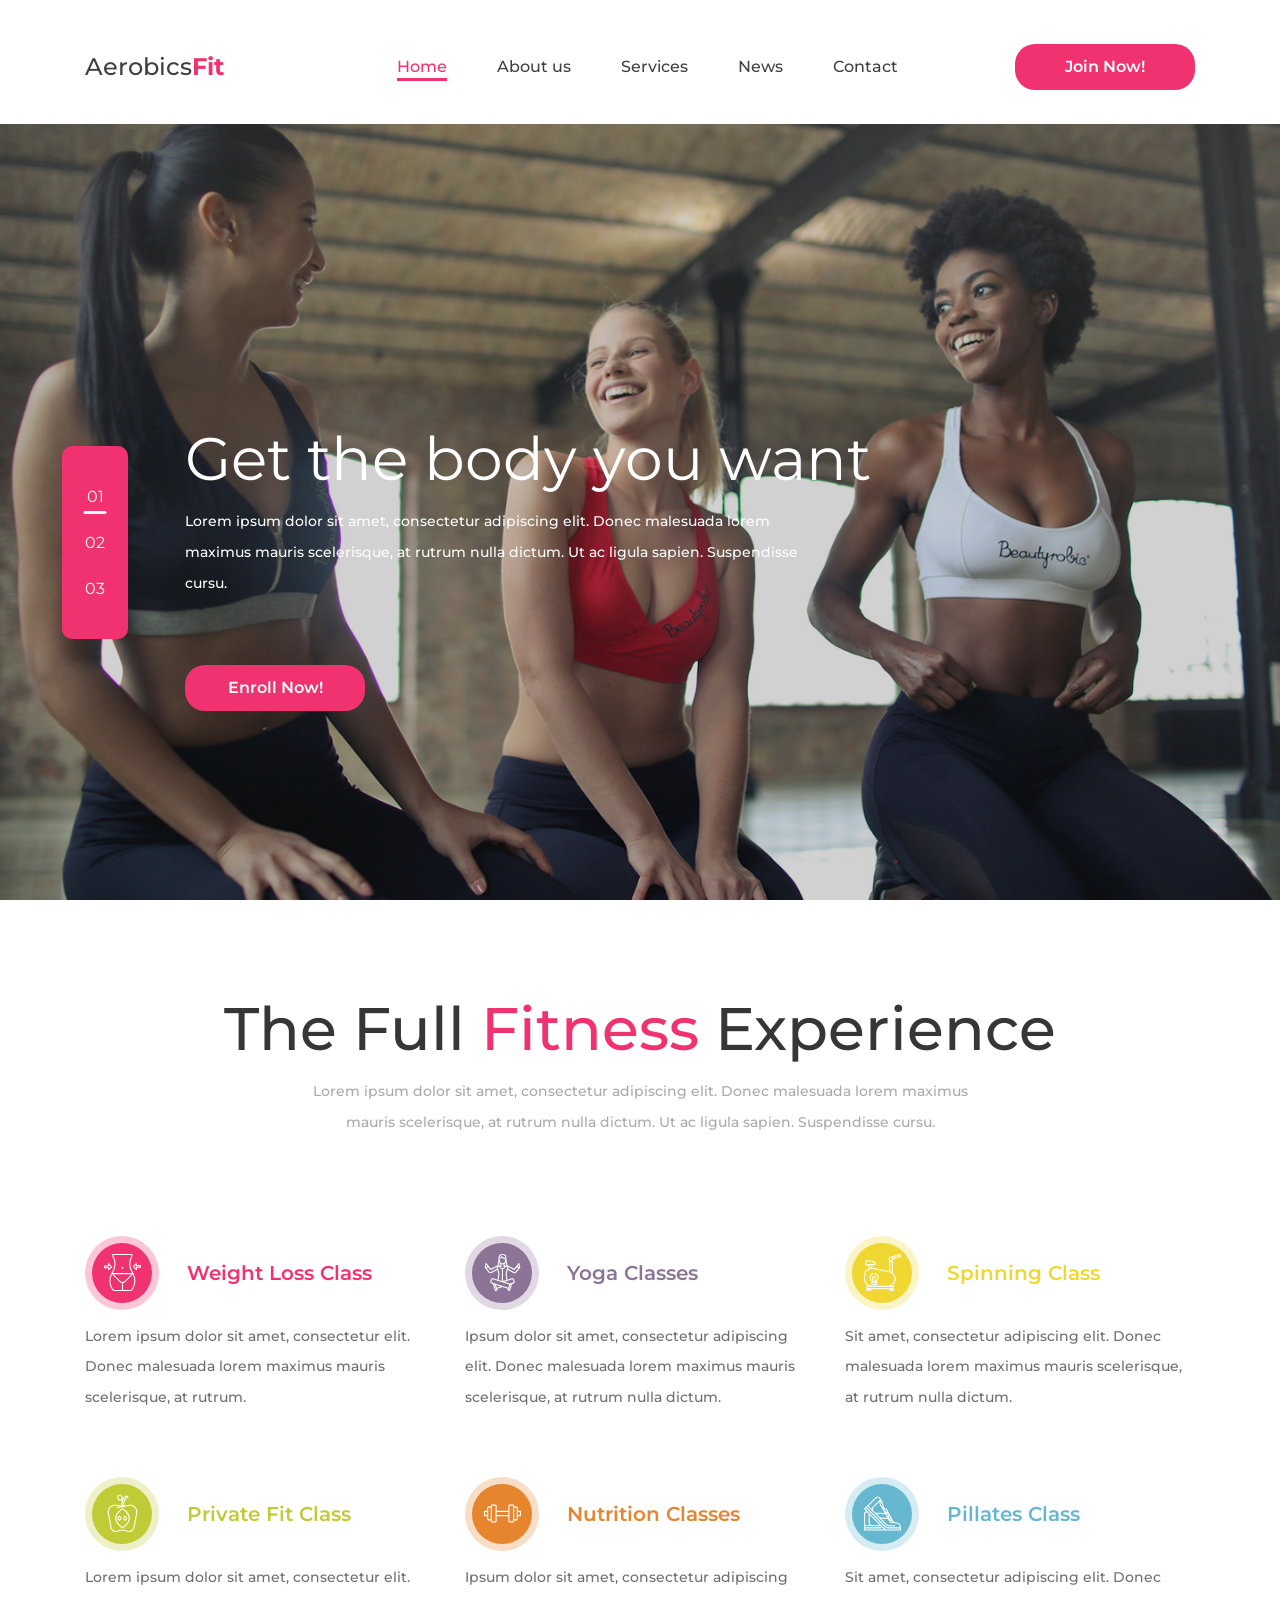
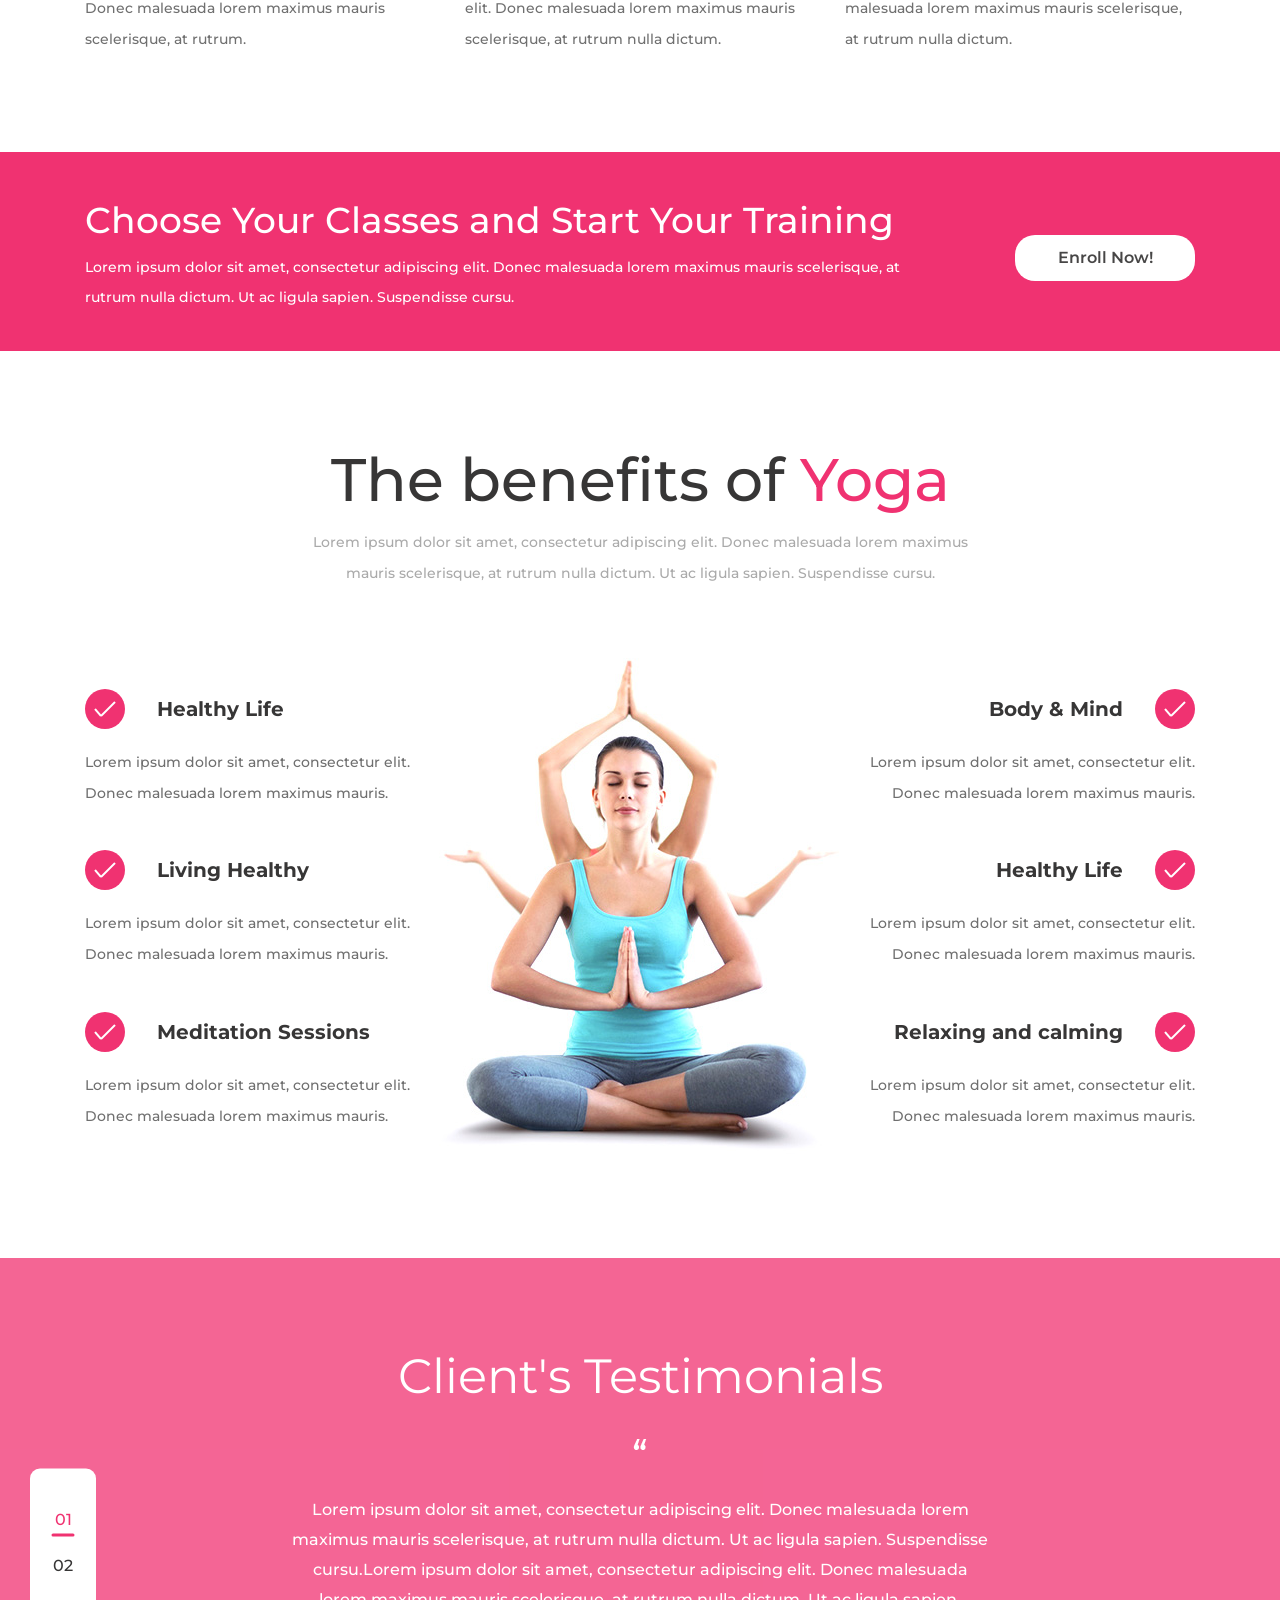
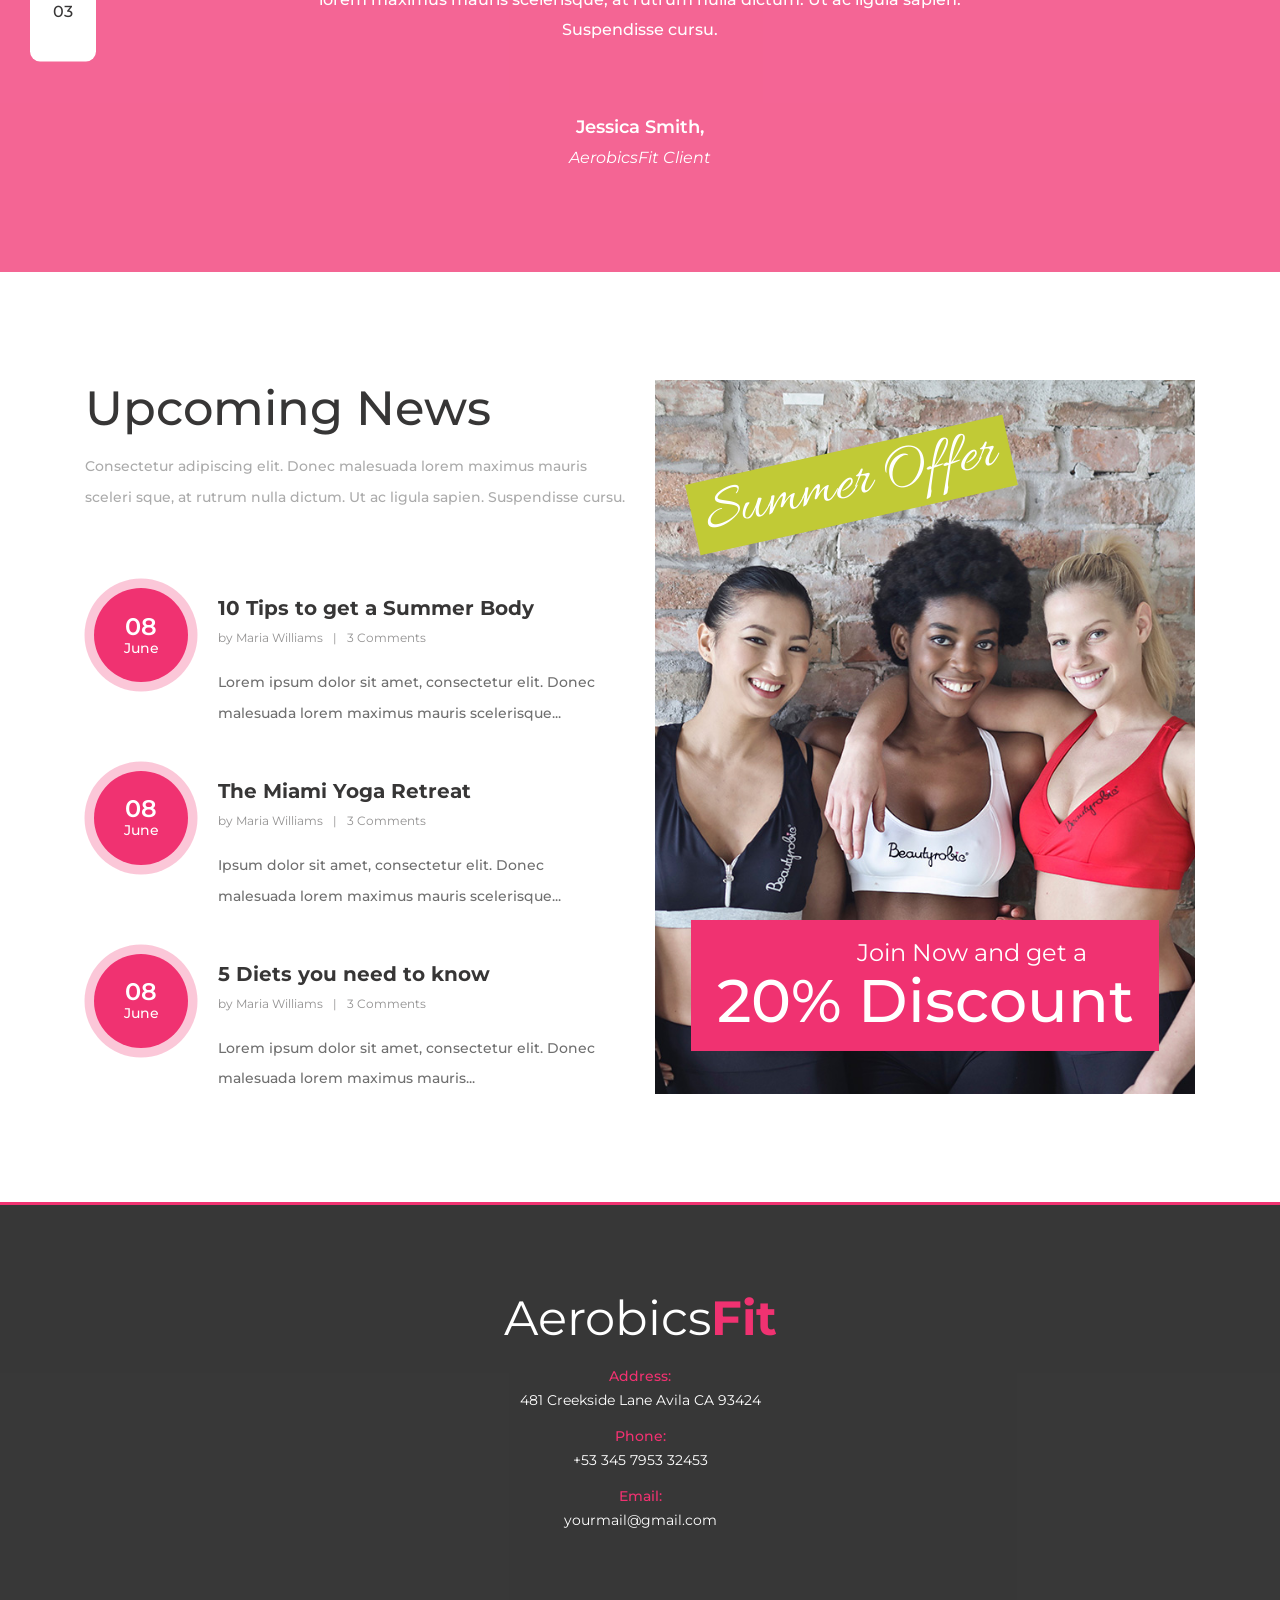
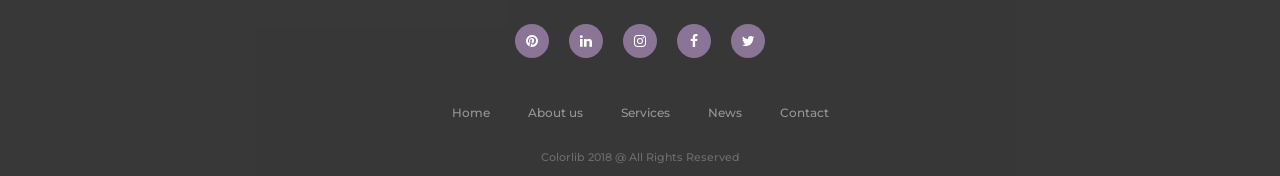
<file: index.html>
<!DOCTYPE html>
<html lang="en">
<head>
<title>AerobicsFit</title>
<meta charset="utf-8">
<meta http-equiv="X-UA-Compatible" content="IE=edge">
<meta name="description" content="AerobicsFit template project">
<meta name="viewport" content="width=device-width, initial-scale=1">
<link rel="stylesheet" type="text/css" href="styles/bootstrap-4.1.2/bootstrap.min.css">
<link href="plugins/font-awesome-4.7.0/css/font-awesome.min.css" rel="stylesheet" type="text/css">
<link rel="stylesheet" type="text/css" href="plugins/OwlCarousel2-2.2.1/owl.carousel.css">
<link rel="stylesheet" type="text/css" href="plugins/OwlCarousel2-2.2.1/owl.theme.default.css">
<link rel="stylesheet" type="text/css" href="plugins/OwlCarousel2-2.2.1/animate.css">
<link rel="stylesheet" type="text/css" href="styles/main_styles.css">
<link rel="stylesheet" type="text/css" href="styles/responsive.css">
</head>
<body>

<div class="super_container">
	
	<!-- Header -->

	<header class="header">
		<div class="container">
			<div class="row">
				<div class="col">
					<div class="header_content d-flex flex-row align-items-center justify-content-start">
						<div class="logo">Aerobics<span>Fit</span></div>
						<nav class="main_nav">
							<ul class="d-flex flex-row align-items-center justify-content-start">
								<li class="active"><a href="index.html">Home</a></li>
								<li><a href="about.html">About us</a></li>
								<li><a href="services.html">Services</a></li>
								<li><a href="blog.html">News</a></li>
								<li><a href="contact.html">Contact</a></li>
							</ul>
						</nav>
						<div class="join_button ml-auto"><a href="#">Join Now!</a></div>
						<div class="social header_social">
							<ul class="d-flex flex-row align-items-center justify-content-start">
								<li><a href="#"><i class="fa fa-pinterest" aria-hidden="true"></i></a></li>
								<li><a href="#"><i class="fa fa-linkedin" aria-hidden="true"></i></a></li>
								<li><a href="#"><i class="fa fa-instagram" aria-hidden="true"></i></a></li>
								<li><a href="#"><i class="fa fa-facebook" aria-hidden="true"></i></a></li>
								<li><a href="#"><i class="fa fa-twitter" aria-hidden="true"></i></a></li>
							</ul>
						</div>
						<div class="hamburger ml-auto"><i class="fa fa-bars" aria-hidden="true"></i></div>
					</div>
				</div>
			</div>
		</div>
	</header>

	<!-- Menu -->

	<div class="menu">
		<div class="menu_content d-flex flex-column align-items-center justify-content-center">
			<ul class="menu_nav_list text-center">
				<li><a href="index.html">Home</a></li>
				<li><a href="about.html">About us</a></li>
				<li><a href="services.html">Services</a></li>
				<li><a href="blog.html">News</a></li>
				<li><a href="contact.html">Contact</a></li>
			</ul>
			<div class="menu_join"><a href="#">Join Now!</a></div>
			<div class="menu_social social">
				<ul class="d-flex flex-row align-items-center justify-content-start">
					<li><a href="#"><i class="fa fa-pinterest" aria-hidden="true"></i></a></li>
					<li><a href="#"><i class="fa fa-linkedin" aria-hidden="true"></i></a></li>
					<li><a href="#"><i class="fa fa-instagram" aria-hidden="true"></i></a></li>
					<li><a href="#"><i class="fa fa-facebook" aria-hidden="true"></i></a></li>
					<li><a href="#"><i class="fa fa-twitter" aria-hidden="true"></i></a></li>
				</ul>
			</div>
		</div>
	</div>

	<!-- Home -->

	<div class="home">

		<!-- Home Slider -->
		<div class="home_slider_container">
			<div class="owl-carousel owl-theme home_slider">
				
				<!-- Slide -->
				<div class="owl-item">
					<div class="background_image" style="background-image:url(images/home_slider_1.jpg)"></div>
					<div class="home_content_container">
						<div class="container">
							<div class="row">
								<div class="col">
									<div class="home_content">
										<div class="home_title"><h1>Get the body you want</h1></div>
										<div class="home_text">
											<p>Lorem ipsum dolor sit amet, consectetur adipiscing elit. Donec malesuada lorem maximus mauris scelerisque, at rutrum nulla dictum. Ut ac ligula sapien. Suspendisse cursu.</p>
										</div>
										<div class="button home_button"><a href="#">Enroll Now!</a></div>
									</div>
								</div>
							</div>
						</div>
					</div>
				</div>

				<!-- Slide -->
				<div class="owl-item">
					<div class="background_image" style="background-image:url(images/home_slider_1.jpg)"></div>
					<div class="home_content_container">
						<div class="container">
							<div class="row">
								<div class="col">
									<div class="home_content">
										<div class="home_title"><h1>Get the body you want</h1></div>
										<div class="home_text">
											<p>Lorem ipsum dolor sit amet, consectetur adipiscing elit. Donec malesuada lorem maximus mauris scelerisque, at rutrum nulla dictum. Ut ac ligula sapien. Suspendisse cursu.</p>
										</div>
										<div class="button home_button"><a href="#">Enroll Now!</a></div>
									</div>
								</div>
							</div>
						</div>
					</div>
				</div>

				<!-- Slide -->
				<div class="owl-item">
					<div class="background_image" style="background-image:url(images/home_slider_1.jpg)"></div>
					<div class="home_content_container">
						<div class="container">
							<div class="row">
								<div class="col">
									<div class="home_content">
										<div class="home_title"><h1>Get the body you want</h1></div>
										<div class="home_text">
											<p>Lorem ipsum dolor sit amet, consectetur adipiscing elit. Donec malesuada lorem maximus mauris scelerisque, at rutrum nulla dictum. Ut ac ligula sapien. Suspendisse cursu.</p>
										</div>
										<div class="button home_button"><a href="#">Enroll Now!</a></div>
									</div>
								</div>
							</div>
						</div>
					</div>
				</div>

			</div>

			<!-- Home Slider Dots -->

			<div class="home_slider_dots">
				<ul id="home_slider_custom_dots" class="home_slider_custom_dots">
					<li class="home_slider_custom_dot active">01</li>
					<li class="home_slider_custom_dot">02</li>
					<li class="home_slider_custom_dot">03</li>
				</ul>
			</div>

		</div>
	</div>

	<!-- Classes -->

	<div class="classes">
		<div class="container">
			<div class="row">
				<div class="col">
					<div class="section_title_container text-center">
						<div class="section_title"><h1>The Full <span>Fitness</span> Experience</h1></div>
						<div class="section_text ml-auto mr-auto">
							<p>Lorem ipsum dolor sit amet, consectetur adipiscing elit. Donec malesuada lorem maximus mauris scelerisque, at rutrum nulla dictum. Ut ac ligula sapien. Suspendisse cursu.</p>
						</div>
					</div>
				</div>
			</div>
			<div class="row classes_row">
				
				<!-- Class -->
				<div class="col-xl-4 col-md-6 classes_col">
					<div class="classes_item c_item_1">
						<div class="classes_title_container d-flex flex-row align-items-center justify-content-start">
							<div class="classes_icon d-flex flex-column align-items-center justify-content-center">
								<div><img src="images/icon_1.svg" alt="https://www.flaticon.com/authors/freepik"></div>
							</div>
							<div class="classes_title">Weight Loss Class</div>
						</div>
						<div class="classes_item_text">
							<p>Lorem ipsum dolor sit amet, consectetur elit. Donec malesuada lorem maximus mauris scelerisque, at rutrum.</p>
						</div>
					</div>
				</div>

				<!-- Class -->
				<div class="col-xl-4 col-md-6 classes_col">
					<div class="classes_item c_item_2">
						<div class="classes_title_container d-flex flex-row align-items-center justify-content-start">
							<div class="classes_icon d-flex flex-column align-items-center justify-content-center">
								<div><img src="images/icon_2.svg" alt="https://www.flaticon.com/authors/freepik"></div>
							</div>
							<div class="classes_title">Yoga Classes</div>
						</div>
						<div class="classes_item_text">
							<p>Ipsum dolor sit amet, consectetur adipiscing elit. Donec malesuada lorem maximus mauris scelerisque, at rutrum nulla dictum.</p>
						</div>
					</div>
				</div>

				<!-- Class -->
				<div class="col-xl-4 col-md-6 classes_col">
					<div class="classes_item c_item_3">
						<div class="classes_title_container d-flex flex-row align-items-center justify-content-start">
							<div class="classes_icon d-flex flex-column align-items-center justify-content-center">
								<div><img src="images/icon_3.svg" alt="https://www.flaticon.com/authors/freepik"></div>
							</div>
							<div class="classes_title">Spinning Class</div>
						</div>
						<div class="classes_item_text">
							<p>Sit amet, consectetur adipiscing elit. Donec malesuada lorem maximus mauris scelerisque, at rutrum nulla dictum.</p>
						</div>
					</div>
				</div>

				<!-- Class -->
				<div class="col-xl-4 col-md-6 classes_col">
					<div class="classes_item c_item_4">
						<div class="classes_title_container d-flex flex-row align-items-center justify-content-start">
							<div class="classes_icon d-flex flex-column align-items-center justify-content-center">
								<div><img src="images/icon_4.svg" alt="https://www.flaticon.com/authors/freepik"></div>
							</div>
							<div class="classes_title">Private Fit Class</div>
						</div>
						<div class="classes_item_text">
							<p>Lorem ipsum dolor sit amet, consectetur elit. Donec malesuada lorem maximus mauris scelerisque, at rutrum.</p>
						</div>
					</div>
				</div>

				<!-- Class -->
				<div class="col-xl-4 col-md-6 classes_col">
					<div class="classes_item c_item_5">
						<div class="classes_title_container d-flex flex-row align-items-center justify-content-start">
							<div class="classes_icon d-flex flex-column align-items-center justify-content-center">
								<div><img src="images/icon_5.svg" alt="https://www.flaticon.com/authors/freepik"></div>
							</div>
							<div class="classes_title">Nutrition Classes</div>
						</div>
						<div class="classes_item_text">
							<p>Ipsum dolor sit amet, consectetur adipiscing elit. Donec malesuada lorem maximus mauris scelerisque, at rutrum nulla dictum.</p>
						</div>
					</div>
				</div>

				<!-- Class -->
				<div class="col-xl-4 col-md-6 classes_col">
					<div class="classes_item c_item_6">
						<div class="classes_title_container d-flex flex-row align-items-center justify-content-start">
							<div class="classes_icon d-flex flex-column align-items-center justify-content-center">
								<div><img src="images/icon_6.svg" alt="https://www.flaticon.com/authors/freepik"></div>
							</div>
							<div class="classes_title">Pillates Class</div>
						</div>
						<div class="classes_item_text">
							<p>Sit amet, consectetur adipiscing elit. Donec malesuada lorem maximus mauris scelerisque, at rutrum nulla dictum.</p>
						</div>
					</div>
				</div>

			</div>
		</div>
	</div>

	<!-- Call to action -->

	<div class="cta">
		<div class="container">
			<div class="row">
				<div class="col-md-9">
					<div class="cta_content">
						<div class="cta_title">Choose Your Classes and Start Your Training</div>
						<div class="cta_text">
							<p>Lorem ipsum dolor sit amet, consectetur adipiscing elit. Donec malesuada lorem maximus mauris scelerisque, at rutrum nulla dictum. Ut ac ligula sapien. Suspendisse cursu.</p>
						</div>
					</div>
				</div>
				<div class="col-md-3">
					<div class="button cta_button ml-md-auto"><a href="#">Enroll Now!</a></div>
				</div>
			</div>
		</div>
	</div>

	<!-- Benefits -->

	<div class="benefits">
		<div class="container">
			<div class="row">
				<div class="col">
					<div class="section_title_container text-center">
						<div class="section_title"><h1>The benefits of <span>Yoga</span></h1></div>
						<div class="section_text ml-auto mr-auto">
							<p>Lorem ipsum dolor sit amet, consectetur adipiscing elit. Donec malesuada lorem maximus mauris scelerisque, at rutrum nulla dictum. Ut ac ligula sapien. Suspendisse cursu.</p>
						</div>
					</div>
				</div>
			</div>
			<div class="row benefits_row row-lg-eq-height">
				<div class="col-lg-4 benefits_col order-lg-1 order-2">

					<!-- Benefit -->
					<div class="benefit">
						<div class="benefit_title_container d-flex flex-row align-items-center justify-content-start">
							<div class="benefit_icon d-flex flex-column align-items-center justify-content-center"><img src="images/ok.png" alt=""></div>
							<div class="benefit_title">Healthy Life</div>
						</div>
						<div class="benefit_text">
							<p>Lorem ipsum dolor sit amet, consectetur elit. Donec malesuada lorem maximus mauris.</p>
						</div>
					</div>

					<!-- Benefit -->
					<div class="benefit">
						<div class="benefit_title_container d-flex flex-row align-items-center justify-content-start">
							<div class="benefit_icon d-flex flex-column align-items-center justify-content-center"><img src="images/ok.png" alt=""></div>
							<div class="benefit_title">Living Healthy</div>
						</div>
						<div class="benefit_text">
							<p>Lorem ipsum dolor sit amet, consectetur elit. Donec malesuada lorem maximus mauris.</p>
						</div>
					</div>

					<!-- Benefit -->
					<div class="benefit">
						<div class="benefit_title_container d-flex flex-row align-items-center justify-content-start">
							<div class="benefit_icon d-flex flex-column align-items-center justify-content-center"><img src="images/ok.png" alt=""></div>
							<div class="benefit_title">Meditation Sessions</div>
						</div>
						<div class="benefit_text">
							<p>Lorem ipsum dolor sit amet, consectetur elit. Donec malesuada lorem maximus mauris.</p>
						</div>
					</div>

				</div>
				<div class="col-lg-4 benefits_col order-lg-2 order-1 text-center">
					<div class="benefits_image"><img src="images/benefits.jpg" alt=""></div>
				</div>
				<div class="col-lg-4 benefits_col order-lg-3 order-3">

					<!-- Benefit -->
					<div class="benefit benefit_r">
						<div class="benefit_title_container d-flex flex-row align-items-center justify-content-lg-end">
							<div class="benefit_title text-lg-right order-lg-1 order-2">Body & Mind</div>
							<div class="benefit_icon d-flex flex-column align-items-center justify-content-center order-lg-2 order-1"><img src="images/ok.png" alt=""></div>
						</div>
						<div class="benefit_text text-lg-right">
							<p>Lorem ipsum dolor sit amet, consectetur elit. Donec malesuada lorem maximus mauris.</p>
						</div>
					</div>

					<!-- Benefit -->
					<div class="benefit benefit_r">
						<div class="benefit_title_container d-flex flex-row align-items-center justify-content-lg-end">
							<div class="benefit_title text-lg-right order-lg-1 order-2">Healthy Life</div>
							<div class="benefit_icon d-flex flex-column align-items-center justify-content-center order-lg-2 order-1"><img src="images/ok.png" alt=""></div>
						</div>
						<div class="benefit_text text-lg-right">
							<p>Lorem ipsum dolor sit amet, consectetur elit. Donec malesuada lorem maximus mauris.</p>
						</div>
					</div>

					<!-- Benefit -->
					<div class="benefit benefit_r">
						<div class="benefit_title_container d-flex flex-row align-items-center justify-content-lg-end">
							<div class="benefit_title text-lg-right order-lg-1 order-2">Relaxing and calming</div>
							<div class="benefit_icon d-flex flex-column align-items-center justify-content-center order-lg-2 order-1"><img src="images/ok.png" alt=""></div>
						</div>
						<div class="benefit_text text-lg-right">
							<p>Lorem ipsum dolor sit amet, consectetur elit. Donec malesuada lorem maximus mauris.</p>
						</div>
					</div>

				</div>
			</div>
		</div>
	</div>

	<!-- Testimonials -->

	<div class="testimonials">
		<div class="parallax_background parallax-window" data-parallax="scroll" data-image-src="images/testimonials.jpg" data-speed="0.8"></div>
		<div class="testimonials_overlay"></div>
		<div class="container">
			<div class="row">
				<div class="col">
					<div class="testimonials_title_container">
						<div class="testimonials_title text-center">Client's Testimonials</div>
						<div class="quote text-center"><img src="images/quote.png" alt=""></div>
					</div>

					<!-- Testimonials Slider -->
					<div class="testimonials_slider_container">
						<div class="owl-carousel owl-theme testimonials_slider">

							<!-- Slide -->
							<div class="owl-item">
								<div class="test_text text-center">Lorem ipsum dolor sit amet, consectetur adipiscing elit. Donec malesuada lorem maximus mauris scelerisque, at rutrum nulla dictum. Ut ac ligula sapien. Suspendisse cursu.Lorem ipsum dolor sit amet, consectetur adipiscing elit. Donec malesuada lorem maximus mauris scelerisque, at rutrum nulla dictum. Ut ac ligula sapien. Suspendisse cursu.</div>
								<div class="test_info text-center">
									<div class="test_author">Jessica Smith,</div>
									<div class="test_title">AerobicsFit Client</div>
								</div>
							</div>

							<!-- Slide -->
							<div class="owl-item">
								<div class="test_text text-center">Lorem ipsum dolor sit amet, consectetur adipiscing elit. Donec malesuada lorem maximus mauris scelerisque, at rutrum nulla dictum. Ut ac ligula sapien. Suspendisse cursu.Lorem ipsum dolor sit amet, consectetur adipiscing elit. Donec malesuada lorem maximus mauris scelerisque, at rutrum nulla dictum. Ut ac ligula sapien. Suspendisse cursu.</div>
								<div class="test_info text-center">
									<div class="test_author">Jessica Smith,</div>
									<div class="test_title">AerobicsFit Client</div>
								</div>
							</div>

							<!-- Slide -->
							<div class="owl-item">
								<div class="test_text text-center">Lorem ipsum dolor sit amet, consectetur adipiscing elit. Donec malesuada lorem maximus mauris scelerisque, at rutrum nulla dictum. Ut ac ligula sapien. Suspendisse cursu.Lorem ipsum dolor sit amet, consectetur adipiscing elit. Donec malesuada lorem maximus mauris scelerisque, at rutrum nulla dictum. Ut ac ligula sapien. Suspendisse cursu.</div>
								<div class="test_info text-center">
									<div class="test_author">Jessica Smith,</div>
									<div class="test_title">AerobicsFit Client</div>
								</div>
							</div>

						</div>
					</div>
				</div>
			</div>
		</div>

		<!-- Home Slider Dots -->

		<div class="test_slider_dots">
			<ul id="test_slider_custom_dots" class="test_slider_custom_dots">
				<li class="test_slider_custom_dot active">01</li>
				<li class="test_slider_custom_dot">02</li>
				<li class="test_slider_custom_dot">03</li>
			</ul>
		</div>

	</div>

	<!-- News & Offer-->

	<div class="news_and_offer">
		<div class="container">
			<div class="row row-lg-eq-height">
				<div class="col-lg-6">
					<div class="news">
						<div class="news_title"><h1>Upcoming News</h1></div>
						<div class="news_subtitle">
							<p>Consectetur adipiscing elit. Donec malesuada lorem maximus mauris sceleri sque, at rutrum nulla dictum. Ut ac ligula sapien. Suspendisse cursu.</p>
						</div>
						<div class="news_items">
							
							<!-- News Item -->
							<div class="news_item d-flex flex-row align-items-start justify-content-start">
								<div><div class="news_icon d-flex flex-column align-items-center justify-content-center">
									<div class="news_date text-center">
										<div class="news_day">08</div>
										<div class="news_month">June</div>
									</div>
								</div></div>
								<div class="news_content">
									<div class="news_title"><a href="blog.html">10 Tips to get a Summer Body</a></div>
									<div class="news_info d-flex flex-row align-items-center justify-content-start">
										<div class="news_author">by <a href="#">Maria Williams</a></div>
										<div class="news_comments"><a href="#">3 Comments</a></div>
									</div>
									<div class="news_text">
										<p>Lorem ipsum dolor sit amet, consectetur elit. Donec malesuada lorem maximus mauris scelerisque...</p>
									</div>
								</div>
							</div>

							<!-- News Item -->
							<div class="news_item d-flex flex-row align-items-start justify-content-start">
								<div><div class="news_icon d-flex flex-column align-items-center justify-content-center">
									<div class="news_date text-center">
										<div class="news_day">08</div>
										<div class="news_month">June</div>
									</div>
								</div></div>
								<div class="news_content">
									<div class="news_title"><a href="blog.html">The Miami Yoga Retreat</a></div>
									<div class="news_info d-flex flex-row align-items-center justify-content-start">
										<div class="news_author">by <a href="#">Maria Williams</a></div>
										<div class="news_comments"><a href="#">3 Comments</a></div>
									</div>
									<div class="news_text">
										<p>Ipsum dolor sit amet, consectetur elit. Donec malesuada lorem maximus mauris scelerisque...</p>
									</div>
								</div>
							</div>

							<!-- News Item -->
							<div class="news_item d-flex flex-row align-items-start justify-content-start">
								<div><div class="news_icon d-flex flex-column align-items-center justify-content-center">
									<div class="news_date text-center">
										<div class="news_day">08</div>
										<div class="news_month">June</div>
									</div>
								</div></div>
								<div class="news_content">
									<div class="news_title"><a href="blog.html">5 Diets you need to know</a></div>
									<div class="news_info d-flex flex-row align-items-center justify-content-start">
										<div class="news_author">by <a href="#">Maria Williams</a></div>
										<div class="news_comments"><a href="#">3 Comments</a></div>
									</div>
									<div class="news_text">
										<p>Lorem ipsum dolor sit amet, consectetur elit. Donec malesuada lorem maximus mauris...</p>
									</div>
								</div>
							</div>

						</div>
					</div>
				</div>
				<div class="col-lg-6 offer_col">
					<div class="offer">
						<a href="#">
							<div class="offer_content d-flex flex-column align-items-center justify-content-end">
								<div class="background_image" style="background-image:url(images/offer.jpg)"></div>
								<div class="offer_b">Summer Offer</div>
								<div class="offer_box text-center">
									<div class="offer_box_subtitle text-sm-right">Join Now and get a</div>
									<div class="offer_box_title">20% Discount</div>
								</div>
							</div>
						</a>
					</div>
				</div>
			</div>
		</div>
	</div>

	<!-- Footer -->

	<footer class="footer">
		<div class="parallax_background parallax-window" data-parallax="scroll" data-image-src="images/footer.jpg" data-speed="0.8"></div>
		<div class="footer_overlay"></div>
		<div class="container">
			<div class="row">
				<div class="col">
					<div class="footer_content text-center d-flex flex-column align-items-center justify-content-center">
						<div class="footer_logo"><a href="#">Aerobics<span>Fit</span></a></div>
						<div class="footer_contact">
							<ul>
								<li>
									<div class="footer_contact_title">Address:</div>
									<div class="footer_contact_text">481 Creekside Lane Avila CA 93424</div>
								</li>
								<li>
									<div class="footer_contact_title">Phone:</div>
									<div class="footer_contact_text">+53 345 7953 32453</div>
								</li>
								<li>
									<div class="footer_contact_title">Email:</div>
									<div class="footer_contact_text">yourmail@gmail.com</div>
								</li>
							</ul>
						</div>
						<div class="social footer_social">
							<ul class="d-flex flex-row align-items-center justify-content-start">
								<li><a href="#"><i class="fa fa-pinterest" aria-hidden="true"></i></a></li>
								<li><a href="#"><i class="fa fa-linkedin" aria-hidden="true"></i></a></li>
								<li><a href="#"><i class="fa fa-instagram" aria-hidden="true"></i></a></li>
								<li><a href="#"><i class="fa fa-facebook" aria-hidden="true"></i></a></li>
								<li><a href="#"><i class="fa fa-twitter" aria-hidden="true"></i></a></li>
							</ul>
						</div>
						<nav class="footer_nav">
							<ul class="d-flex flex-row align-items-center justify-content-start">
								<li><a href="index.html">Home</a></li>
								<li><a href="about.html">About us</a></li>
								<li><a href="services.html">Services</a></li>
								<li><a href="blog.html">News</a></li>
								<li><a href="contact.html">Contact</a></li>
							</ul>
						</nav>
					</div>
					<div class="copyright d-flex flex-row align-items-center justify-content-center">Colorlib 2018 @ All Rights Reserved</div>
				</div>
			</div>
		</div>
	</footer>
</div>

<script src="js/jquery-3.2.1.min.js"></script>
<script src="styles/bootstrap-4.1.2/popper.js"></script>
<script src="styles/bootstrap-4.1.2/bootstrap.min.js"></script>
<script src="plugins/OwlCarousel2-2.2.1/owl.carousel.js"></script>
<script src="plugins/easing/easing.js"></script>
<script src="plugins/parallax-js-master/parallax.min.js"></script>
<script src="js/custom.js"></script>
</body>
</html>
</file>
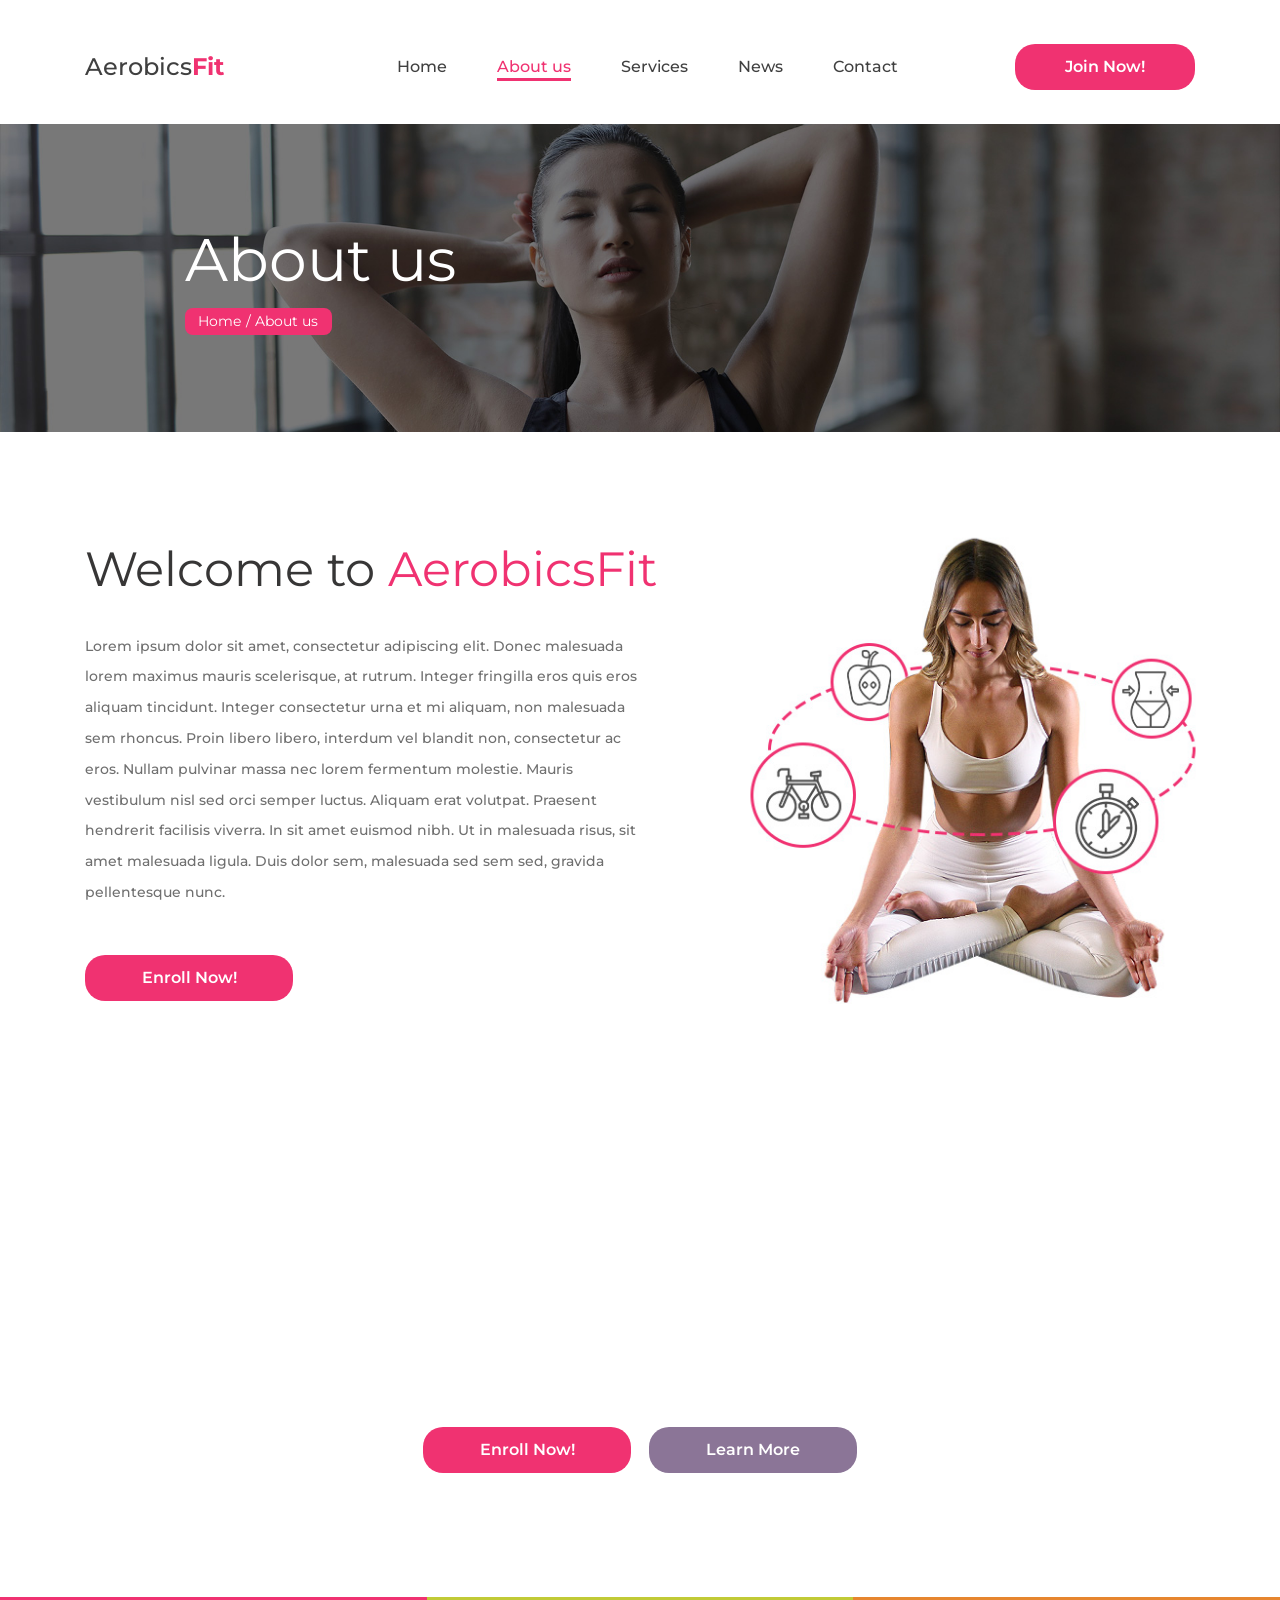
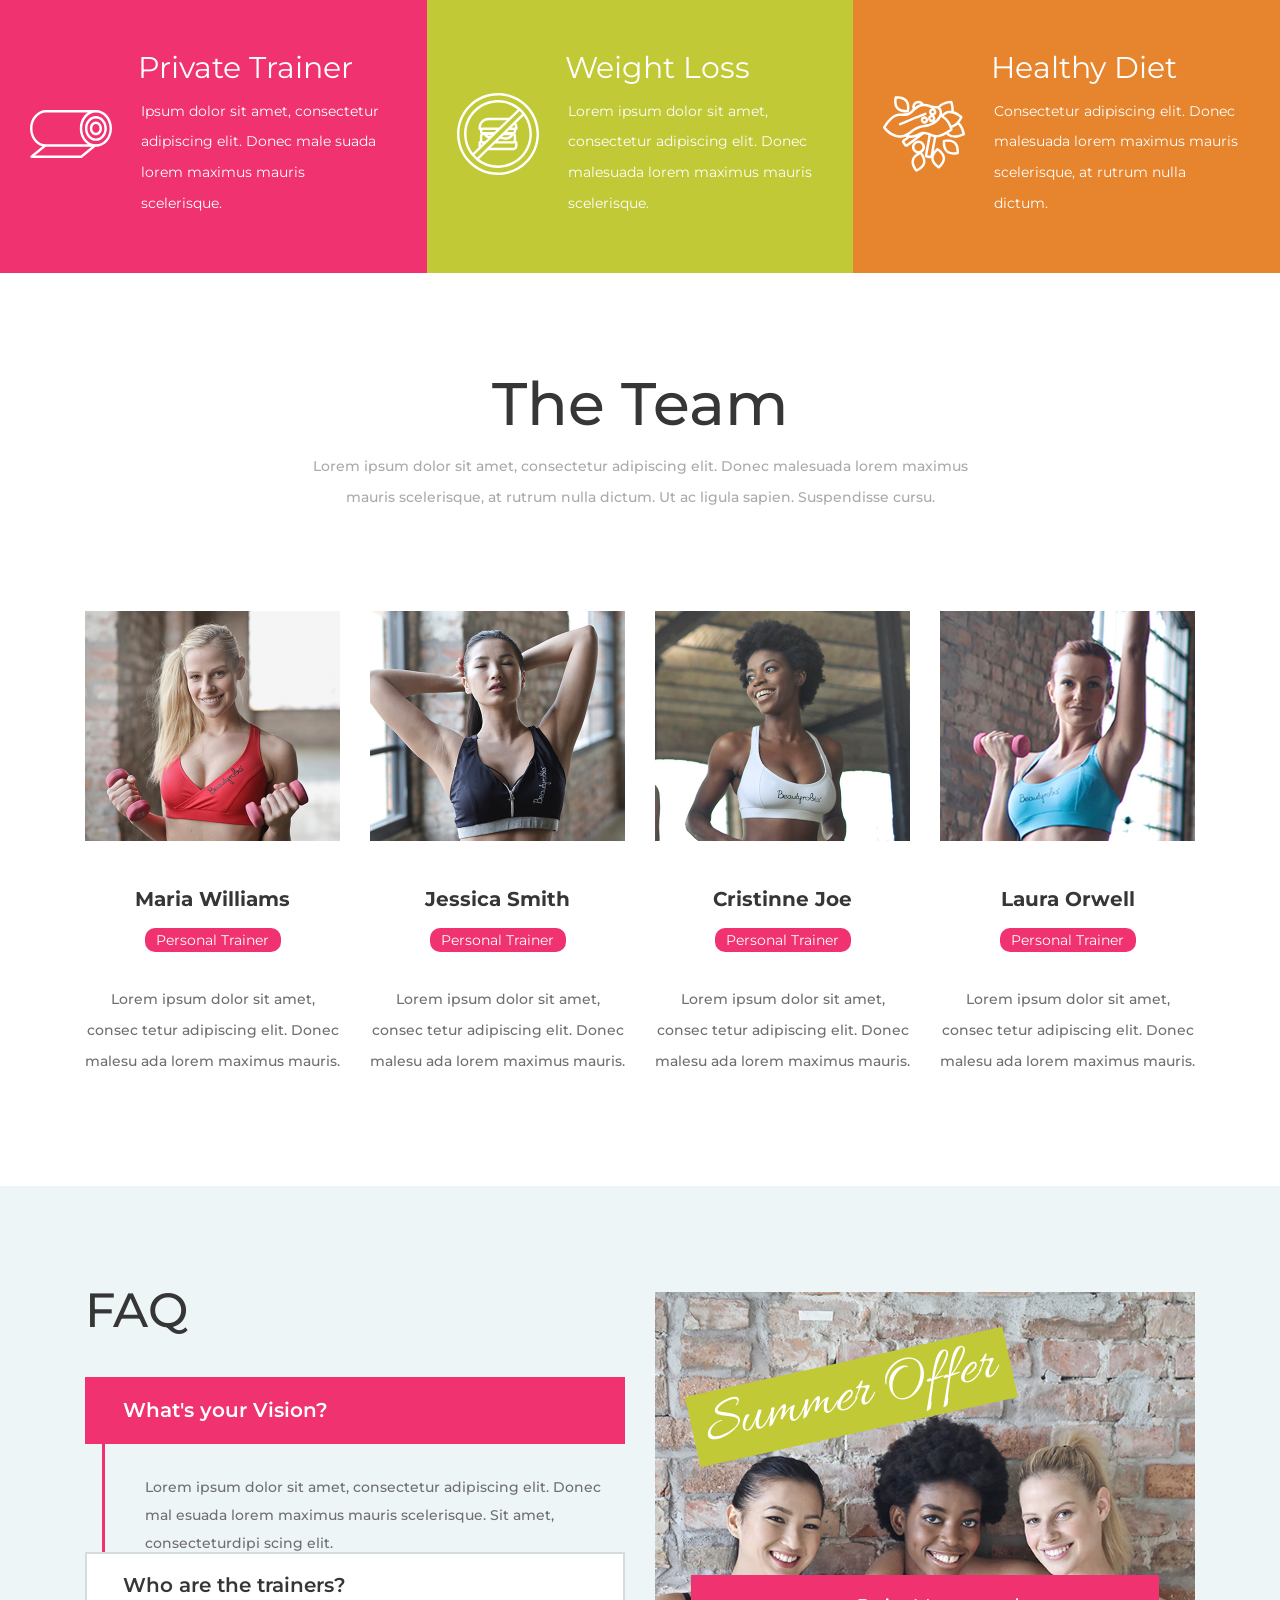
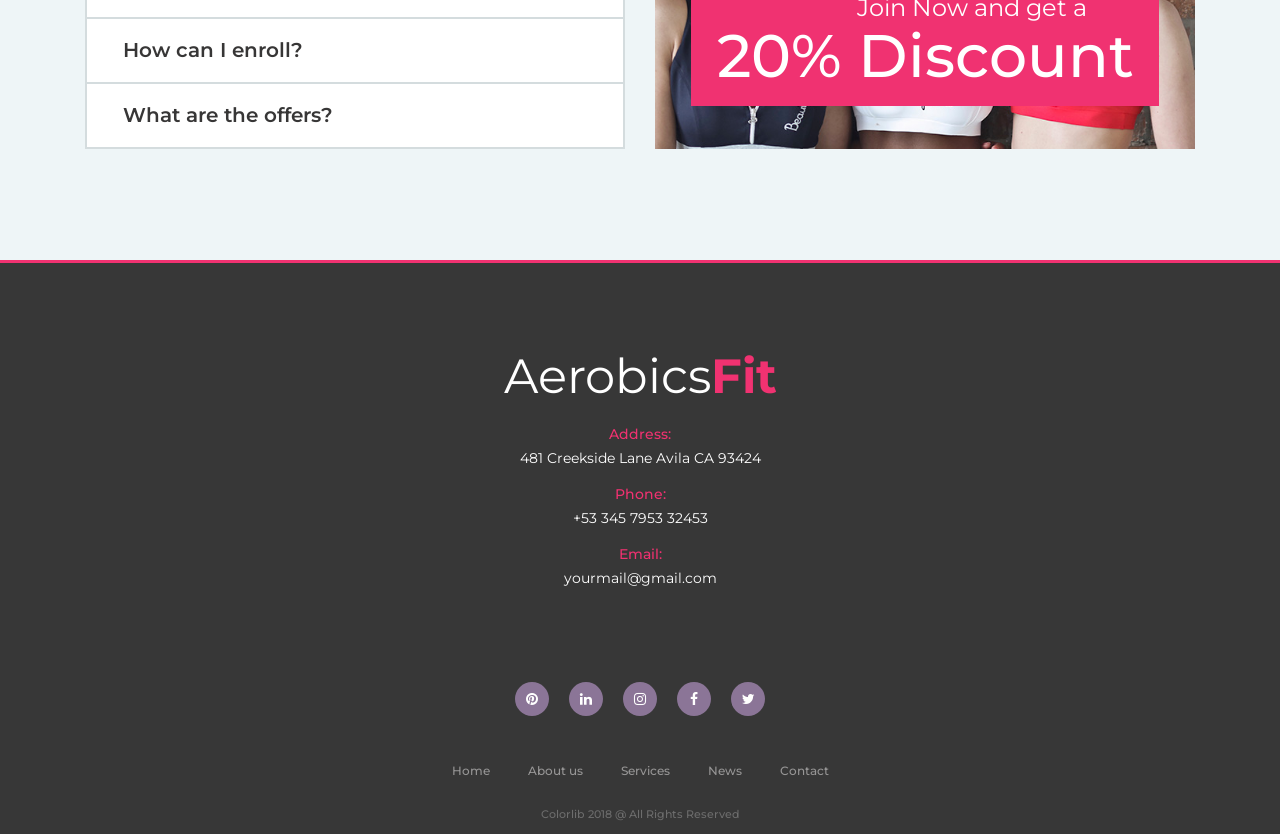
<file: about.html>
<!DOCTYPE html>
<html lang="en">
<head>
<title>About</title>
<meta charset="utf-8">
<meta http-equiv="X-UA-Compatible" content="IE=edge">
<meta name="description" content="AerobicsFit template project">
<meta name="viewport" content="width=device-width, initial-scale=1">
<link rel="stylesheet" type="text/css" href="styles/bootstrap-4.1.2/bootstrap.min.css">
<link href="plugins/font-awesome-4.7.0/css/font-awesome.min.css" rel="stylesheet" type="text/css">
<link rel="stylesheet" type="text/css" href="plugins/OwlCarousel2-2.2.1/owl.carousel.css">
<link rel="stylesheet" type="text/css" href="plugins/OwlCarousel2-2.2.1/owl.theme.default.css">
<link rel="stylesheet" type="text/css" href="plugins/OwlCarousel2-2.2.1/animate.css">
<link rel="stylesheet" type="text/css" href="styles/about.css">
<link rel="stylesheet" type="text/css" href="styles/about_responsive.css">
</head>
<body>

<div class="super_container">
	
	<!-- Header -->

	<header class="header">
		<div class="container">
			<div class="row">
				<div class="col">
					<div class="header_content d-flex flex-row align-items-center justify-content-start">
						<div class="logo">Aerobics<span>Fit</span></div>
						<nav class="main_nav">
							<ul class="d-flex flex-row align-items-center justify-content-start">
								<li><a href="index.html">Home</a></li>
								<li class="active"><a href="about.html">About us</a></li>
								<li><a href="services.html">Services</a></li>
								<li><a href="blog.html">News</a></li>
								<li><a href="contact.html">Contact</a></li>
							</ul>
						</nav>
						<div class="join_button ml-auto"><a href="#">Join Now!</a></div>
						<div class="social header_social">
							<ul class="d-flex flex-row align-items-center justify-content-start">
								<li><a href="#"><i class="fa fa-pinterest" aria-hidden="true"></i></a></li>
								<li><a href="#"><i class="fa fa-linkedin" aria-hidden="true"></i></a></li>
								<li><a href="#"><i class="fa fa-instagram" aria-hidden="true"></i></a></li>
								<li><a href="#"><i class="fa fa-facebook" aria-hidden="true"></i></a></li>
								<li><a href="#"><i class="fa fa-twitter" aria-hidden="true"></i></a></li>
							</ul>
						</div>
						<div class="hamburger ml-auto"><i class="fa fa-bars" aria-hidden="true"></i></div>
					</div>
				</div>
			</div>
		</div>
	</header>

	<!-- Menu -->

	<div class="menu">
		<div class="menu_content d-flex flex-column align-items-center justify-content-center">
			<ul class="menu_nav_list text-center">
				<li><a href="index.html">Home</a></li>
				<li><a href="about.html">About us</a></li>
				<li><a href="services.html">Services</a></li>
				<li><a href="blog.html">News</a></li>
				<li><a href="contact.html">Contact</a></li>
			</ul>
			<div class="menu_join"><a href="#">Join Now!</a></div>
			<div class="menu_social social">
				<ul class="d-flex flex-row align-items-center justify-content-start">
					<li><a href="#"><i class="fa fa-pinterest" aria-hidden="true"></i></a></li>
					<li><a href="#"><i class="fa fa-linkedin" aria-hidden="true"></i></a></li>
					<li><a href="#"><i class="fa fa-instagram" aria-hidden="true"></i></a></li>
					<li><a href="#"><i class="fa fa-facebook" aria-hidden="true"></i></a></li>
					<li><a href="#"><i class="fa fa-twitter" aria-hidden="true"></i></a></li>
				</ul>
			</div>
		</div>
	</div>

	<!-- Home -->

	<div class="home">
		<div class="parallax_background parallax-window" data-parallax="scroll" data-image-src="images/about.jpg" data-speed="0.8"></div>
		<div class="home_container">
			<div class="container">
				<div class="row">
					<div class="col">
						<div class="home_content">
							<div class="home_title">About us</div>
							<div class="breadcrumbs">
								<ul class="d-flex flex-row align-items-center justify-content-start">
									<li><a href="index.html">Home</a></li>
									<li>About us</li>
								</ul>
							</div>
						</div>
					</div>
				</div>
			</div>
		</div>
	</div>

	<!-- Intro -->

	<div class="intro">
		<div class="container">
			<div class="row row-eq-height">

				<!-- Intro Content -->
				<div class="col-lg-7 intro_col">
					<div class="intro_content">
						<div class="intro_title">Welcome to <span>AerobicsFit</span></div>
						<div class="intro_text">
							<p>Lorem ipsum dolor sit amet, consectetur adipiscing elit. Donec malesuada lorem maximus mauris scelerisque, at rutrum. Integer fringilla eros quis eros aliquam tincidunt. Integer consectetur urna et mi aliquam, non malesuada sem rhoncus. Proin libero libero, interdum vel blandit non, consectetur ac eros. Nullam pulvinar massa nec lorem fermentum molestie. Mauris vestibulum nisl sed orci semper luctus. Aliquam erat volutpat. Praesent hendrerit facilisis viverra. In sit amet euismod nibh. Ut in malesuada risus, sit amet malesuada ligula. Duis dolor sem, malesuada sed sem sed, gravida pellentesque nunc.</p>
						</div>
						<div class="button intro_button"><a href="#">Enroll Now!</a></div>
					</div>
				</div>

				<!-- Intro Image -->
				<div class="col-lg-5 intro_col">
					<div class="intro_image"><img src="images/intro.jpg" alt=""></div>
				</div>

			</div>
		</div>
	</div>

	<!-- Call to action -->
	
	<div class="cta_2">
		<div class="parallax_background parallax-window" data-parallax="scroll" data-image-src="images/cta_2.jpg" data-speed="0.8"></div>
		<div class="container">
			<div class="row">
				<div class="col-lg-8 offset-lg-2">
					<div class="cta_2_content text-center">
						<div class="cta_2_title"><h2>Learn from the best trainers</h2></div>
						<div class="cta_2_text">
							<p>Lorem ipsum dolor sit amet, consectetur adipiscing elit. Donec malesuada lorem maximus mauris scelerisque, at rutrum nulla dictum. Ut ac ligula sapien. Suspendisse cursu.</p>
						</div>
						<div class="cta_2_buttons d-flex flex-sm-row flex-column align-items-center justify-content-center">
							<div class="button cta_2_button_1"><a href="#">Enroll Now!</a></div>
							<div class="button button_2 cta_2_button_2"><a href="#">Learn More</a></div>
						</div>
					</div>
				</div>
			</div>
		</div>
	</div>

	<!-- Boxes -->

	<div class="boxes">
		<div class="container-fluid">
			<div class="row row-eq-height">

				<!-- Box -->
				<div class="col-lg-4 boxes_col">
					<div class="box box_1 d-flex flex-row align-items-center justify-content-start">
						<div><div class="box_icon"><img src="images/icon_7.svg" alt="https://www.flaticon.com/authors/freepik"></div></div>
						<div class="box_content">
							<div class="box_title">Private Trainer</div>
							<div class="box_text">
								<p>Ipsum dolor sit amet, consectetur adipiscing elit. Donec male suada lorem maximus mauris scelerisque.</p>
							</div>
						</div>
					</div>
				</div>

				<!-- Box -->
				<div class="col-lg-4 boxes_col">
					<div class="box box_2 d-flex flex-row align-items-center justify-content-start">
						<div><div class="box_icon"><img src="images/icon_8.svg" alt="https://www.flaticon.com/authors/freepik"></div></div>
						<div class="box_content">
							<div class="box_title">Weight Loss</div>
							<div class="box_text">
								<p>Lorem ipsum dolor sit amet, consectetur adipiscing elit. Donec malesuada lorem maximus mauris scelerisque.</p>
							</div>
						</div>
					</div>
				</div>

				<!-- Box -->
				<div class="col-lg-4 boxes_col">
					<div class="box box_3 d-flex flex-row align-items-center justify-content-start">
						<div><div class="box_icon"><img src="images/icon_9.svg" alt="https://www.flaticon.com/authors/freepik"></div></div>
						<div class="box_content">
							<div class="box_title">Healthy Diet</div>
							<div class="box_text">
								<p>Consectetur adipiscing elit. Donec malesuada lorem maximus mauris scelerisque, at rutrum nulla dictum.</p>
							</div>
						</div>
					</div>
				</div>

			</div>
		</div>
	</div>

	<!-- Team -->

	<div class="team">
		<div class="container">
			<div class="row">
				<div class="col">
					<div class="section_title_container text-center">
						<div class="section_title"><h1>The Team</h1></div>
						<div class="section_text ml-auto mr-auto">
							<p>Lorem ipsum dolor sit amet, consectetur adipiscing elit. Donec malesuada lorem maximus mauris scelerisque, at rutrum nulla dictum. Ut ac ligula sapien. Suspendisse cursu.</p>
						</div>
					</div>
				</div>
			</div>
			<div class="row team_row">

				<!-- Team Item -->
				<div class="col-xl-3 col-md-6 team_col">
					<div class="team_item">
						<div class="team_image"><img src="images/team_1.jpg" alt="https://unsplash.com/@brucemars"></div>
						<div class="team_content text-center">
							<div class="team_name"><a href="#">Maria Williams</a></div>
							<div class="team_title">Personal Trainer</div>
							<div class="team_text">
								<p>Lorem ipsum dolor sit amet, consec tetur adipiscing elit. Donec malesu ada lorem maximus mauris.</p>
							</div>
						</div>
					</div>
				</div>

				<!-- Team Item -->
				<div class="col-xl-3 col-md-6 team_col">
					<div class="team_item">
						<div class="team_image"><img src="images/team_2.jpg" alt="https://unsplash.com/@brucemars"></div>
						<div class="team_content text-center">
							<div class="team_name"><a href="#">Jessica Smith</a></div>
							<div class="team_title">Personal Trainer</div>
							<div class="team_text">
								<p>Lorem ipsum dolor sit amet, consec tetur adipiscing elit. Donec malesu ada lorem maximus mauris.</p>
							</div>
						</div>
					</div>
				</div>

				<!-- Team Item -->
				<div class="col-xl-3 col-md-6 team_col">
					<div class="team_item">
						<div class="team_image"><img src="images/team_3.jpg" alt="https://unsplash.com/@brucemars"></div>
						<div class="team_content text-center">
							<div class="team_name"><a href="#">Cristinne Joe</a></div>
							<div class="team_title">Personal Trainer</div>
							<div class="team_text">
								<p>Lorem ipsum dolor sit amet, consec tetur adipiscing elit. Donec malesu ada lorem maximus mauris.</p>
							</div>
						</div>
					</div>
				</div>

				<!-- Team Item -->
				<div class="col-xl-3 col-md-6 team_col">
					<div class="team_item">
						<div class="team_image"><img src="images/team_4.jpg" alt="https://unsplash.com/@brucemars"></div>
						<div class="team_content text-center">
							<div class="team_name"><a href="#">Laura Orwell</a></div>
							<div class="team_title">Personal Trainer</div>
							<div class="team_text">
								<p>Lorem ipsum dolor sit amet, consec tetur adipiscing elit. Donec malesu ada lorem maximus mauris.</p>
							</div>
						</div>
					</div>
				</div>

			</div>
		</div>
	</div>

	<!-- FAQ -->

	<div class="faq">
		<div class="container">
			<div class="row row-eq-height">
				
				<!-- FAQ -->
				<div class="col-lg-6">
					<div class="faq_container">
						<div class="faq_title">FAQ</div>

						<!-- Accordions -->
						<div class="accordions">

							<!-- Accordion -->
							<div class="accordion_container">
								<div class="accordion d-flex flex-row align-items-center active"><div>What's your Vision?</div></div>
								<div class="accordion_panel">
									<div>
										<p>Lorem ipsum dolor sit amet, consectetur adipiscing elit. Donec mal esuada lorem maximus mauris scelerisque. Sit amet, consecteturdipi scing elit.</p>
									</div>
								</div>
							</div>
							
							<!-- Accordion -->
							<div class="accordion_container">
								<div class="accordion d-flex flex-row align-items-center"><div>Who are the trainers?</div></div>
								<div class="accordion_panel">
									<div>
										<p>Lorem ipsum dolor sit amet, consectetur adipiscing elit. Donec mal esuada lorem maximus mauris scelerisque. Sit amet, consecteturdipi scing elit.</p>
									</div>
								</div>
							</div>

							<!-- Accordion -->
							<div class="accordion_container">
								<div class="accordion d-flex flex-row align-items-center"><div>How can I enroll?</div></div>
								<div class="accordion_panel">
									<div>
										<p>Lorem ipsum dolor sit amet, consectetur adipiscing elit. Donec mal esuada lorem maximus mauris scelerisque. Sit amet, consecteturdipi scing elit.</p>
									</div>
								</div>
							</div>

							<!-- Accordion -->
							<div class="accordion_container">
								<div class="accordion d-flex flex-row align-items-center"><div>What are the offers?</div></div>
								<div class="accordion_panel">
									<div>
										<p>Lorem ipsum dolor sit amet, consectetur adipiscing elit. Donec mal esuada lorem maximus mauris scelerisque. Sit amet, consecteturdipi scing elit.</p>
									</div>
								</div>
							</div>

						</div>
						<!-- Accordions End -->

					</div>
				</div>
				
				<!-- Offer -->
				<div class="col-lg-6">
					<div class="offer">
						<a href="#">
							<div class="offer_content d-flex flex-column align-items-center justify-content-end">
								<div class="background_image" style="background-image:url(images/offer_2.jpg)"></div>
								<div class="offer_b">Summer Offer</div>
								<div class="offer_box text-center">
									<div class="offer_box_subtitle text-sm-right">Join Now and get a</div>
									<div class="offer_box_title">20% Discount</div>
								</div>
							</div>
						</a>
					</div>
				</div>
			</div>
		</div>
	</div>

	<!-- Footer -->

	<footer class="footer">
		<div class="parallax_background parallax-window" data-parallax="scroll" data-image-src="images/footer.jpg" data-speed="0.8"></div>
		<div class="footer_overlay"></div>
		<div class="container">
			<div class="row">
				<div class="col">
					<div class="footer_content text-center d-flex flex-column align-items-center justify-content-center">
						<div class="footer_logo"><a href="#">Aerobics<span>Fit</span></a></div>
						<div class="footer_contact">
							<ul>
								<li>
									<div class="footer_contact_title">Address:</div>
									<div class="footer_contact_text">481 Creekside Lane Avila CA 93424</div>
								</li>
								<li>
									<div class="footer_contact_title">Phone:</div>
									<div class="footer_contact_text">+53 345 7953 32453</div>
								</li>
								<li>
									<div class="footer_contact_title">Email:</div>
									<div class="footer_contact_text">yourmail@gmail.com</div>
								</li>
							</ul>
						</div>
						<div class="social footer_social">
							<ul class="d-flex flex-row align-items-center justify-content-start">
								<li><a href="#"><i class="fa fa-pinterest" aria-hidden="true"></i></a></li>
								<li><a href="#"><i class="fa fa-linkedin" aria-hidden="true"></i></a></li>
								<li><a href="#"><i class="fa fa-instagram" aria-hidden="true"></i></a></li>
								<li><a href="#"><i class="fa fa-facebook" aria-hidden="true"></i></a></li>
								<li><a href="#"><i class="fa fa-twitter" aria-hidden="true"></i></a></li>
							</ul>
						</div>
						<nav class="footer_nav">
							<ul class="d-flex flex-row align-items-center justify-content-start">
								<li><a href="index.html">Home</a></li>
								<li><a href="about.html">About us</a></li>
								<li><a href="services.html">Services</a></li>
								<li><a href="blog.html">News</a></li>
								<li><a href="contact.html">Contact</a></li>
							</ul>
						</nav>
					</div>
					<div class="copyright d-flex flex-row align-items-center justify-content-center">Colorlib 2018 @ All Rights Reserved</div>
				</div>
			</div>
		</div>
	</footer>
</div>

<script src="js/jquery-3.2.1.min.js"></script>
<script src="styles/bootstrap-4.1.2/popper.js"></script>
<script src="styles/bootstrap-4.1.2/bootstrap.min.js"></script>
<script src="plugins/OwlCarousel2-2.2.1/owl.carousel.js"></script>
<script src="plugins/easing/easing.js"></script>
<script src="plugins/parallax-js-master/parallax.min.js"></script>
<script src="js/about.js"></script>
</body>
</html>
</file>
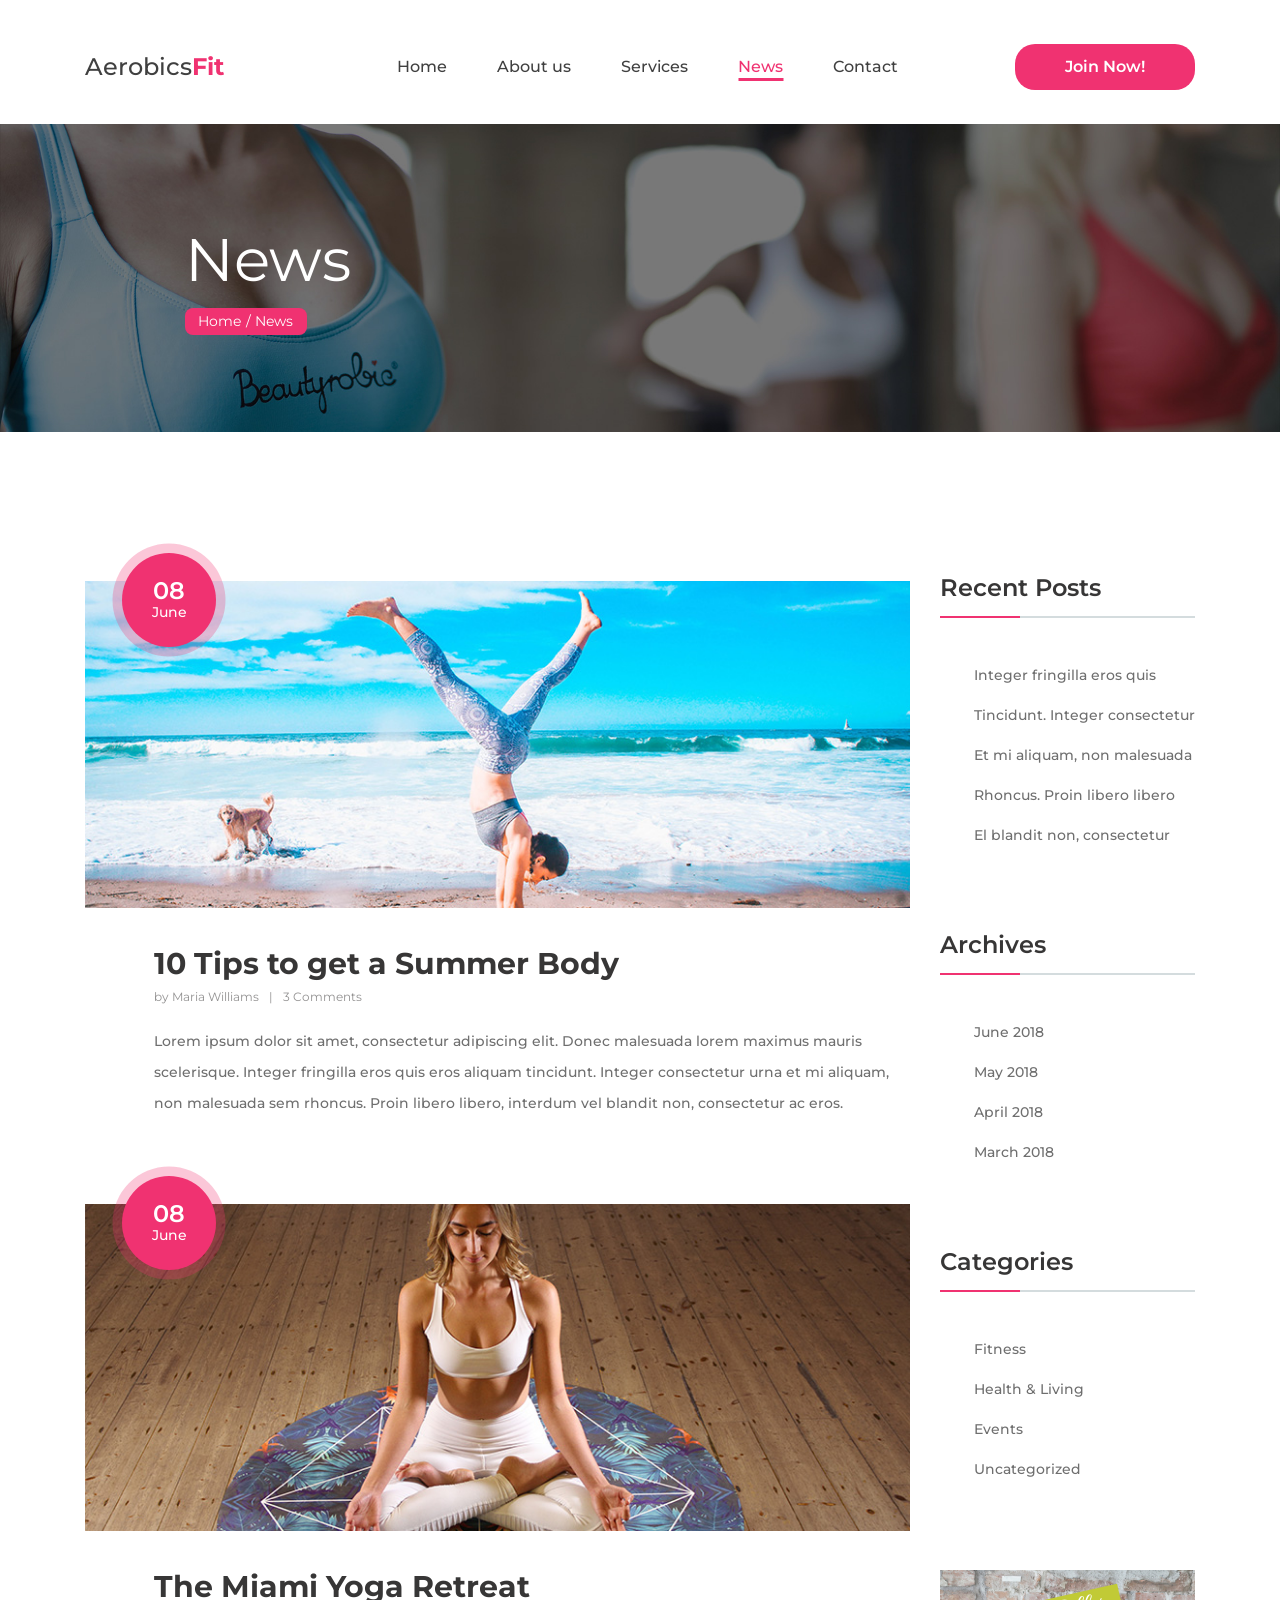
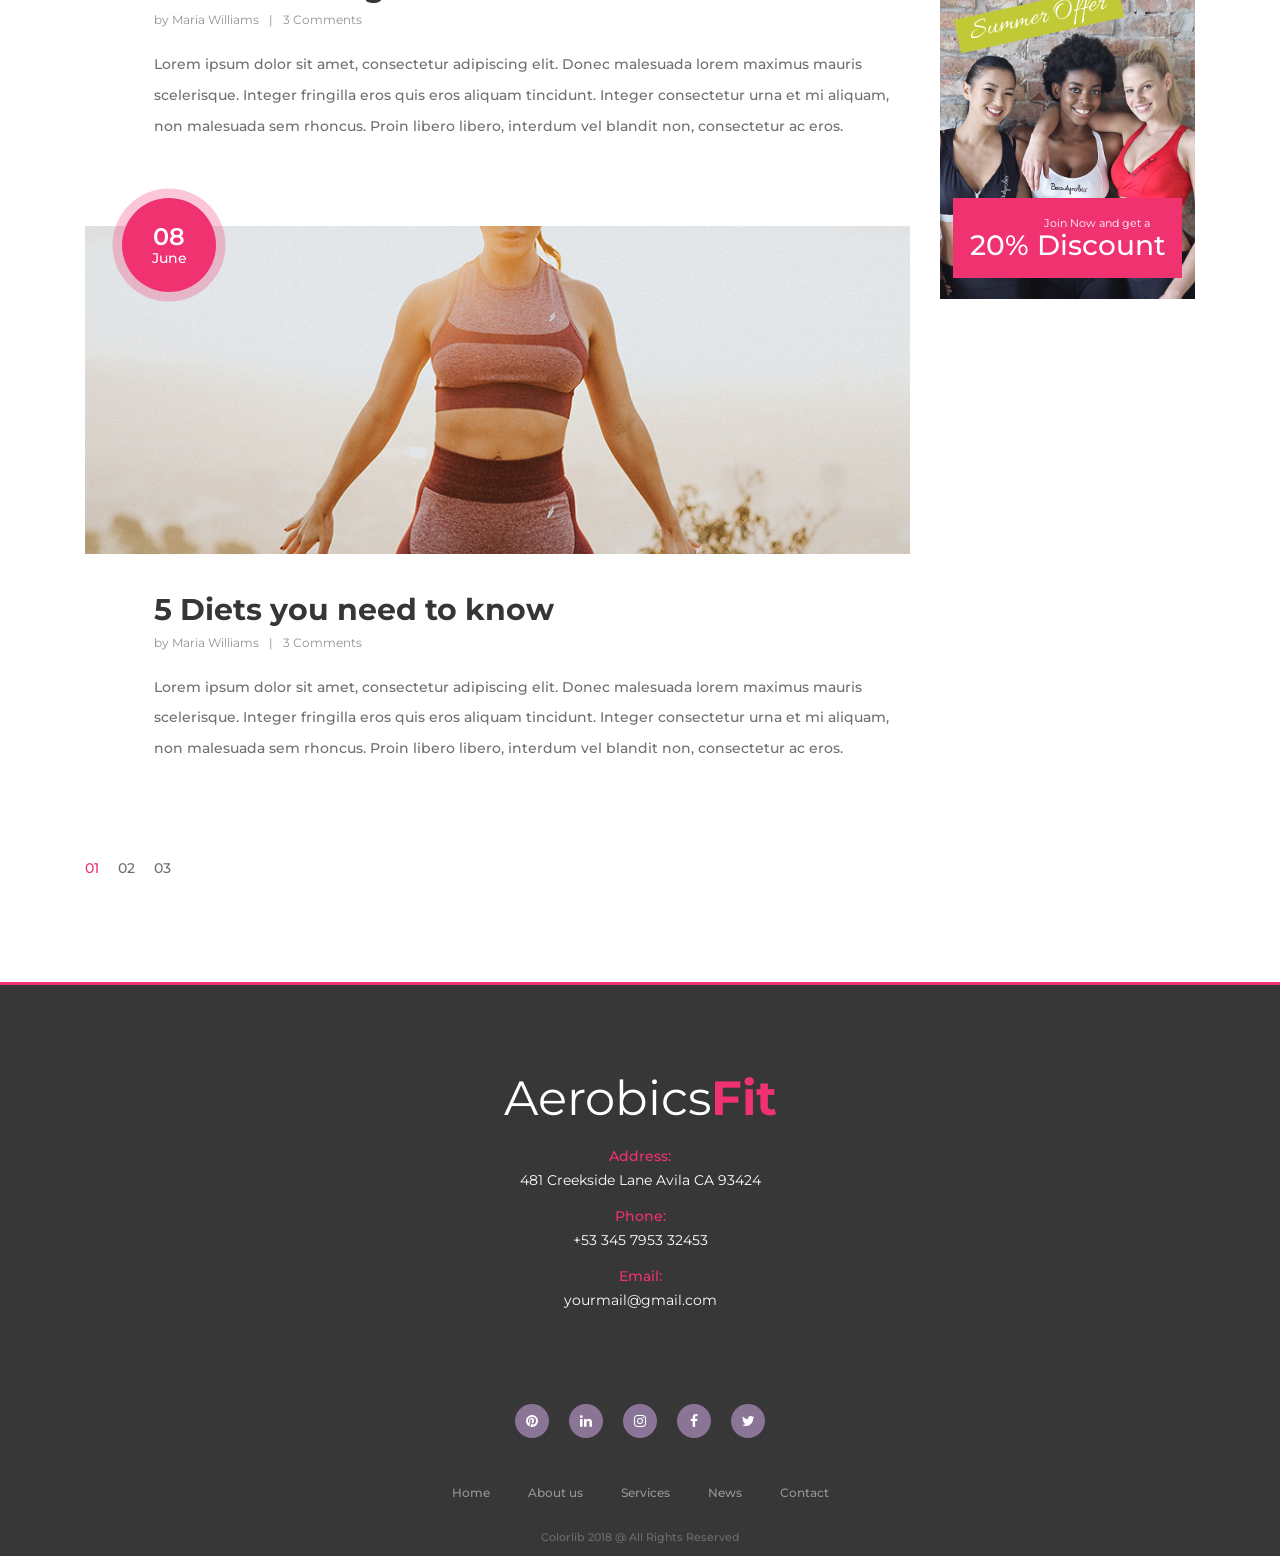
<file: blog.html>
<!DOCTYPE html>
<html lang="en">
<head>
<title>Blog</title>
<meta charset="utf-8">
<meta http-equiv="X-UA-Compatible" content="IE=edge">
<meta name="description" content="AerobicsFit template project">
<meta name="viewport" content="width=device-width, initial-scale=1">
<link rel="stylesheet" type="text/css" href="styles/bootstrap-4.1.2/bootstrap.min.css">
<link href="plugins/font-awesome-4.7.0/css/font-awesome.min.css" rel="stylesheet" type="text/css">
<link rel="stylesheet" type="text/css" href="plugins/OwlCarousel2-2.2.1/owl.carousel.css">
<link rel="stylesheet" type="text/css" href="plugins/OwlCarousel2-2.2.1/owl.theme.default.css">
<link rel="stylesheet" type="text/css" href="plugins/OwlCarousel2-2.2.1/animate.css">
<link rel="stylesheet" type="text/css" href="styles/blog.css">
<link rel="stylesheet" type="text/css" href="styles/blog_responsive.css">
</head>
<body>

<div class="super_container">
	
	<!-- Header -->

	<header class="header">
		<div class="container">
			<div class="row">
				<div class="col">
					<div class="header_content d-flex flex-row align-items-center justify-content-start">
						<div class="logo">Aerobics<span>Fit</span></div>
						<nav class="main_nav">
							<ul class="d-flex flex-row align-items-center justify-content-start">
								<li><a href="index.html">Home</a></li>
								<li><a href="about.html">About us</a></li>
								<li><a href="services.html">Services</a></li>
								<li class="active"><a href="#">News</a></li>
								<li><a href="contact.html">Contact</a></li>
							</ul>
						</nav>
						<div class="join_button ml-auto"><a href="#">Join Now!</a></div>
						<div class="social header_social">
							<ul class="d-flex flex-row align-items-center justify-content-start">
								<li><a href="#"><i class="fa fa-pinterest" aria-hidden="true"></i></a></li>
								<li><a href="#"><i class="fa fa-linkedin" aria-hidden="true"></i></a></li>
								<li><a href="#"><i class="fa fa-instagram" aria-hidden="true"></i></a></li>
								<li><a href="#"><i class="fa fa-facebook" aria-hidden="true"></i></a></li>
								<li><a href="#"><i class="fa fa-twitter" aria-hidden="true"></i></a></li>
							</ul>
						</div>
						<div class="hamburger ml-auto"><i class="fa fa-bars" aria-hidden="true"></i></div>
					</div>
				</div>
			</div>
		</div>
	</header>

	<!-- Menu -->

	<div class="menu">
		<div class="menu_content d-flex flex-column align-items-center justify-content-center">
			<ul class="menu_nav_list text-center">
				<li><a href="index.html">Home</a></li>
				<li><a href="about.html">About us</a></li>
				<li><a href="services.html">Services</a></li>
				<li><a href="blog.html">News</a></li>
				<li><a href="contact.html">Contact</a></li>
			</ul>
			<div class="menu_join"><a href="#">Join Now!</a></div>
			<div class="menu_social social">
				<ul class="d-flex flex-row align-items-center justify-content-start">
					<li><a href="#"><i class="fa fa-pinterest" aria-hidden="true"></i></a></li>
					<li><a href="#"><i class="fa fa-linkedin" aria-hidden="true"></i></a></li>
					<li><a href="#"><i class="fa fa-instagram" aria-hidden="true"></i></a></li>
					<li><a href="#"><i class="fa fa-facebook" aria-hidden="true"></i></a></li>
					<li><a href="#"><i class="fa fa-twitter" aria-hidden="true"></i></a></li>
				</ul>
			</div>
		</div>
	</div>

	<!-- Home -->

	<div class="home">
		<div class="parallax_background parallax-window" data-parallax="scroll" data-image-src="images/blog.jpg" data-speed="0.8"></div>
		<div class="home_container">
			<div class="container">
				<div class="row">
					<div class="col">
						<div class="home_content">
							<div class="home_title">News</div>
							<div class="breadcrumbs">
								<ul class="d-flex flex-row align-items-center justify-content-start">
									<li><a href="index.html">Home</a></li>
									<li>News</li>
								</ul>
							</div>
						</div>
					</div>
				</div>
			</div>
		</div>
	</div>

	<!-- Blog -->

	<div class="blog">
		<div class="container">
			<div class="row">

				<!-- Blog Content -->
				<div class="col-lg-9">
					
					<!-- Blog Post -->
					<div class="blog_post">
						<div class="blog_post_image">
							<img src="images/blog_1.jpg" alt="https://unsplash.com/@marion_michele">
							<div class="news_icon d-flex flex-column align-items-center justify-content-center">
								<div class="news_date text-center">
									<div class="news_day">08</div>
									<div class="news_month">June</div>
								</div>
							</div>
						</div>
						<div class="blog_post_content">
							<div class="news_title"><a href="blog.html">10 Tips to get a Summer Body</a></div>
							<div class="news_info d-flex flex-row align-items-center justify-content-start">
								<div class="news_author">by <a href="#">Maria Williams</a></div>
								<div class="news_comments"><a href="#">3 Comments</a></div>
							</div>
							<div class="news_text">
								<p>Lorem ipsum dolor sit amet, consectetur adipiscing elit. Donec malesuada lorem maximus mauris scelerisque. Integer fringilla eros quis eros aliquam tincidunt. Integer consectetur urna et mi aliquam, non malesuada sem rhoncus. Proin libero libero, interdum vel blandit non, consectetur ac eros.</p>
							</div>
						</div>
					</div>

					<!-- Blog Post -->
					<div class="blog_post">
						<div class="blog_post_image">
							<img src="images/blog_2.jpg" alt="https://unsplash.com/search/photos/form">
							<div class="news_icon d-flex flex-column align-items-center justify-content-center">
								<div class="news_date text-center">
									<div class="news_day">08</div>
									<div class="news_month">June</div>
								</div>
							</div>
						</div>
						<div class="blog_post_content">
							<div class="news_title"><a href="blog.html">The Miami Yoga Retreat</a></div>
							<div class="news_info d-flex flex-row align-items-center justify-content-start">
								<div class="news_author">by <a href="#">Maria Williams</a></div>
								<div class="news_comments"><a href="#">3 Comments</a></div>
							</div>
							<div class="news_text">
								<p>Lorem ipsum dolor sit amet, consectetur adipiscing elit. Donec malesuada lorem maximus mauris scelerisque. Integer fringilla eros quis eros aliquam tincidunt. Integer consectetur urna et mi aliquam, non malesuada sem rhoncus. Proin libero libero, interdum vel blandit non, consectetur ac eros.</p>
							</div>
						</div>
					</div>

					<!-- Blog Post -->
					<div class="blog_post">
						<div class="blog_post_image">
							<img src="images/blog_3.jpg" alt="https://unsplash.com/@markadriane">
							<div class="news_icon d-flex flex-column align-items-center justify-content-center">
								<div class="news_date text-center">
									<div class="news_day">08</div>
									<div class="news_month">June</div>
								</div>
							</div>
						</div>
						<div class="blog_post_content">
							<div class="news_title"><a href="blog.html">5 Diets you need to know</a></div>
							<div class="news_info d-flex flex-row align-items-center justify-content-start">
								<div class="news_author">by <a href="#">Maria Williams</a></div>
								<div class="news_comments"><a href="#">3 Comments</a></div>
							</div>
							<div class="news_text">
								<p>Lorem ipsum dolor sit amet, consectetur adipiscing elit. Donec malesuada lorem maximus mauris scelerisque. Integer fringilla eros quis eros aliquam tincidunt. Integer consectetur urna et mi aliquam, non malesuada sem rhoncus. Proin libero libero, interdum vel blandit non, consectetur ac eros.</p>
							</div>
						</div>
					</div>
					
					<!-- Page Nav -->
					<div class="page_nav">
						<ul class="d-flex flex-row align-items-start justify-content-start">
							<li class="active"><a href="#">01</a></li>
							<li><a href="#">02</a></li>
							<li><a href="#">03</a></li>
						</ul>
					</div>
				</div>

				<!-- Blog Sidebar -->
				<div class="col-lg-3 sidebar_col">
					<div class="sidebar">

						<!-- Recent Posts -->
						<div class="sidebar_section">
							<div class="sidebar_title_container">
								<div class="sidebar_title">Recent Posts</div>
								<div></div>
							</div>
							<div class="recent_posts">
								<ul class="sidebar_list">
									<li><a href="#">Integer fringilla eros quis</a></li>
									<li><a href="#">Tincidunt. Integer consectetur</a></li>
									<li><a href="#">Et mi aliquam, non malesuada</a></li>
									<li><a href="#">Rhoncus. Proin libero libero</a></li>
									<li><a href="#">El blandit non, consectetur</a></li>
								</ul>
							</div>
						</div>

						<!-- Archives -->
						<div class="sidebar_section">
							<div class="sidebar_title_container">
								<div class="sidebar_title">Archives</div>
								<div></div>
							</div>
							<div class="archives">
								<ul class="sidebar_list">
									<li><a href="#">June 2018</a></li>
									<li><a href="#">May 2018</a></li>
									<li><a href="#">April 2018</a></li>
									<li><a href="#">March 2018</a></li>
								</ul>
							</div>
						</div>

						<!-- Categories -->
						<div class="sidebar_section">
							<div class="sidebar_title_container">
								<div class="sidebar_title">Categories</div>
								<div></div>
							</div>
							<div class="categories">
								<ul class="sidebar_list">
									<li><a href="#">Fitness</a></li>
									<li><a href="#">Health & Living</a></li>
									<li><a href="#">Events</a></li>
									<li><a href="#">Uncategorized</a></li>
								</ul>
							</div>
						</div>

						<!-- Offer -->
						<div class="sidebar_section">
							<div class="offer">
								<a href="#">
									<div class="offer_content d-flex flex-column align-items-center justify-content-end">
										<div class="background_image" style="background-image:url(images/offer.jpg)"></div>
										<div class="offer_b">Summer Offer</div>
										<div class="offer_box text-center">
											<div class="offer_box_subtitle text-lg-right">Join Now and get a</div>
											<div class="offer_box_title">20% Discount</div>
										</div>
									</div>
								</a>
							</div>
						</div>

					</div>
				</div>
			</div>
		</div>
	</div>

	<!-- Footer -->

	<footer class="footer">
		<div class="parallax_background parallax-window" data-parallax="scroll" data-image-src="images/footer.jpg" data-speed="0.8"></div>
		<div class="footer_overlay"></div>
		<div class="container">
			<div class="row">
				<div class="col">
					<div class="footer_content text-center d-flex flex-column align-items-center justify-content-center">
						<div class="footer_logo"><a href="#">Aerobics<span>Fit</span></a></div>
						<div class="footer_contact">
							<ul>
								<li>
									<div class="footer_contact_title">Address:</div>
									<div class="footer_contact_text">481 Creekside Lane Avila CA 93424</div>
								</li>
								<li>
									<div class="footer_contact_title">Phone:</div>
									<div class="footer_contact_text">+53 345 7953 32453</div>
								</li>
								<li>
									<div class="footer_contact_title">Email:</div>
									<div class="footer_contact_text">yourmail@gmail.com</div>
								</li>
							</ul>
						</div>
						<div class="social footer_social">
							<ul class="d-flex flex-row align-items-center justify-content-start">
								<li><a href="#"><i class="fa fa-pinterest" aria-hidden="true"></i></a></li>
								<li><a href="#"><i class="fa fa-linkedin" aria-hidden="true"></i></a></li>
								<li><a href="#"><i class="fa fa-instagram" aria-hidden="true"></i></a></li>
								<li><a href="#"><i class="fa fa-facebook" aria-hidden="true"></i></a></li>
								<li><a href="#"><i class="fa fa-twitter" aria-hidden="true"></i></a></li>
							</ul>
						</div>
						<nav class="footer_nav">
							<ul class="d-flex flex-row align-items-center justify-content-start">
								<li><a href="index.html">Home</a></li>
								<li><a href="about.html">About us</a></li>
								<li><a href="services.html">Services</a></li>
								<li><a href="blog.html">News</a></li>
								<li><a href="contact.html">Contact</a></li>
							</ul>
						</nav>
					</div>
					<div class="copyright d-flex flex-row align-items-center justify-content-center">Colorlib 2018 @ All Rights Reserved</div>
				</div>
			</div>
		</div>
	</footer>
</div>

<script src="js/jquery-3.2.1.min.js"></script>
<script src="styles/bootstrap-4.1.2/popper.js"></script>
<script src="styles/bootstrap-4.1.2/bootstrap.min.js"></script>
<script src="plugins/OwlCarousel2-2.2.1/owl.carousel.js"></script>
<script src="plugins/easing/easing.js"></script>
<script src="plugins/parallax-js-master/parallax.min.js"></script>
<script src="js/blog.js"></script>
</body>
</html>
</file>
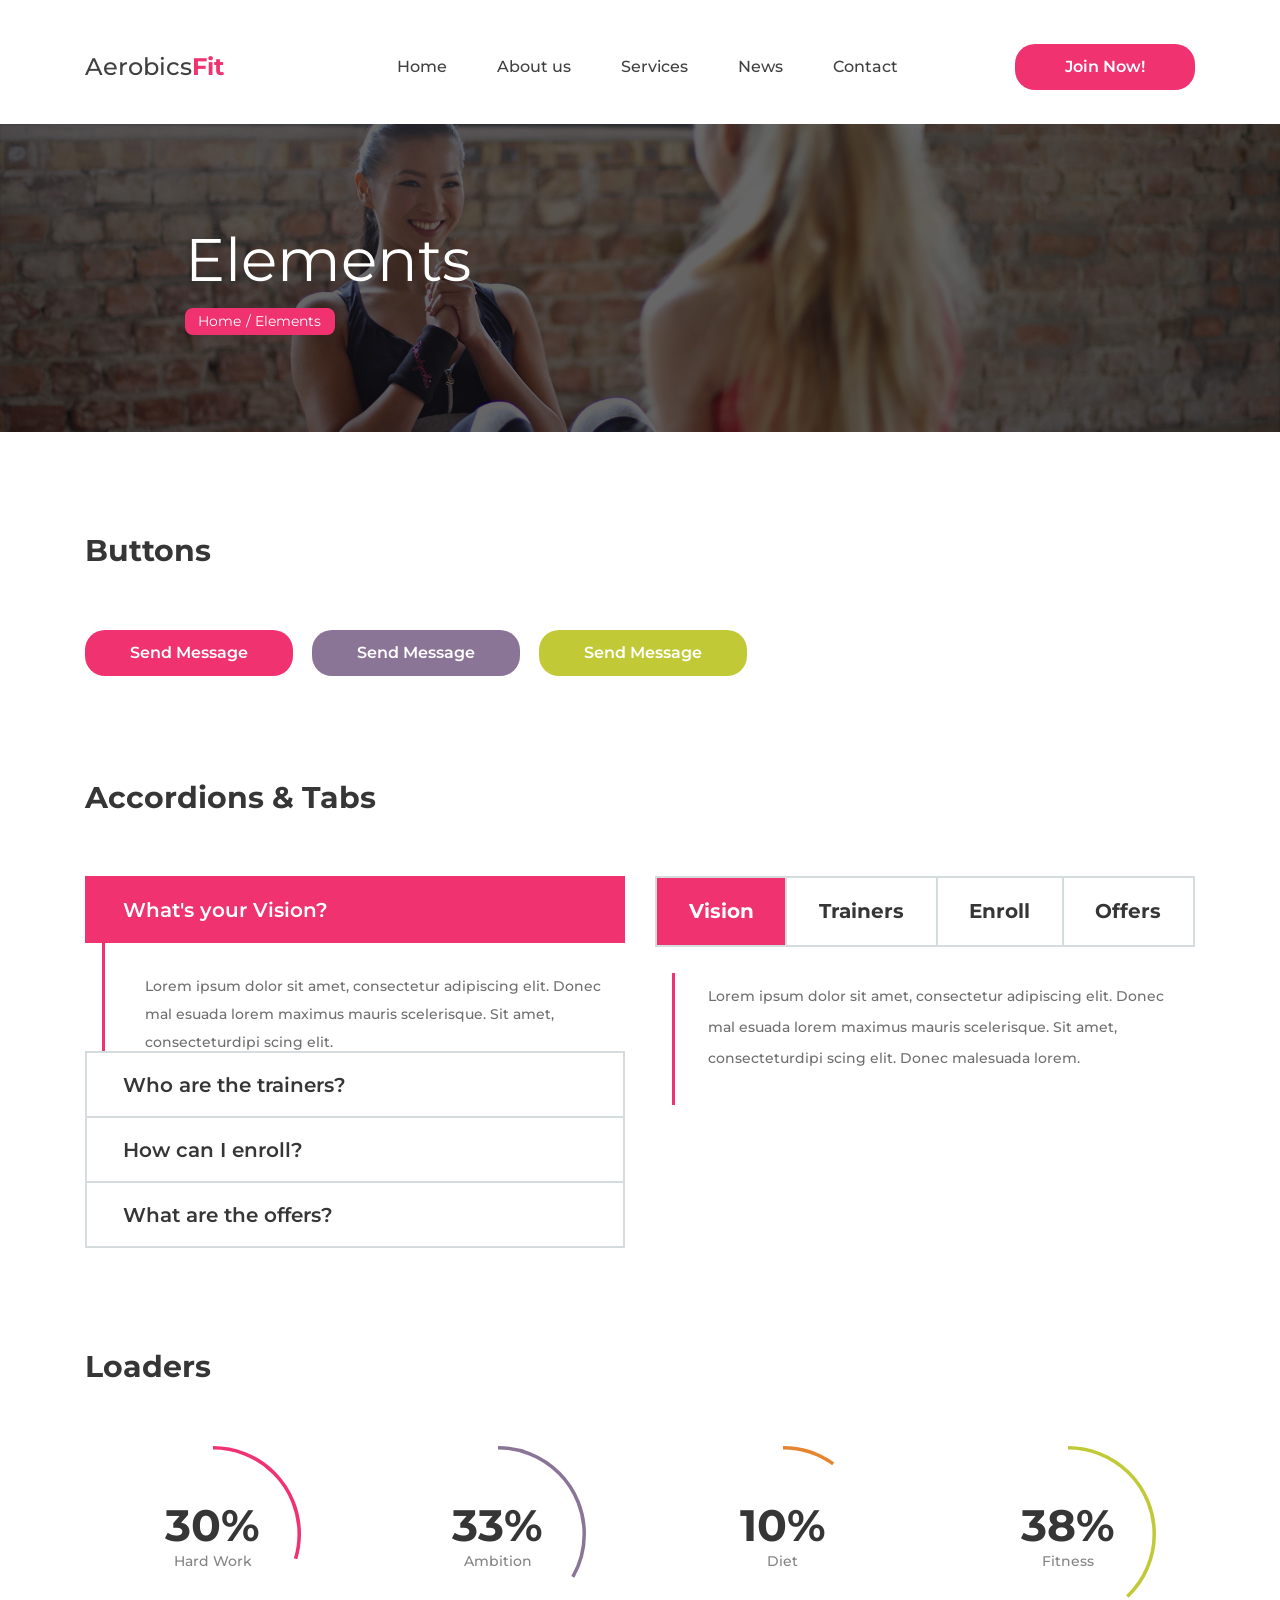
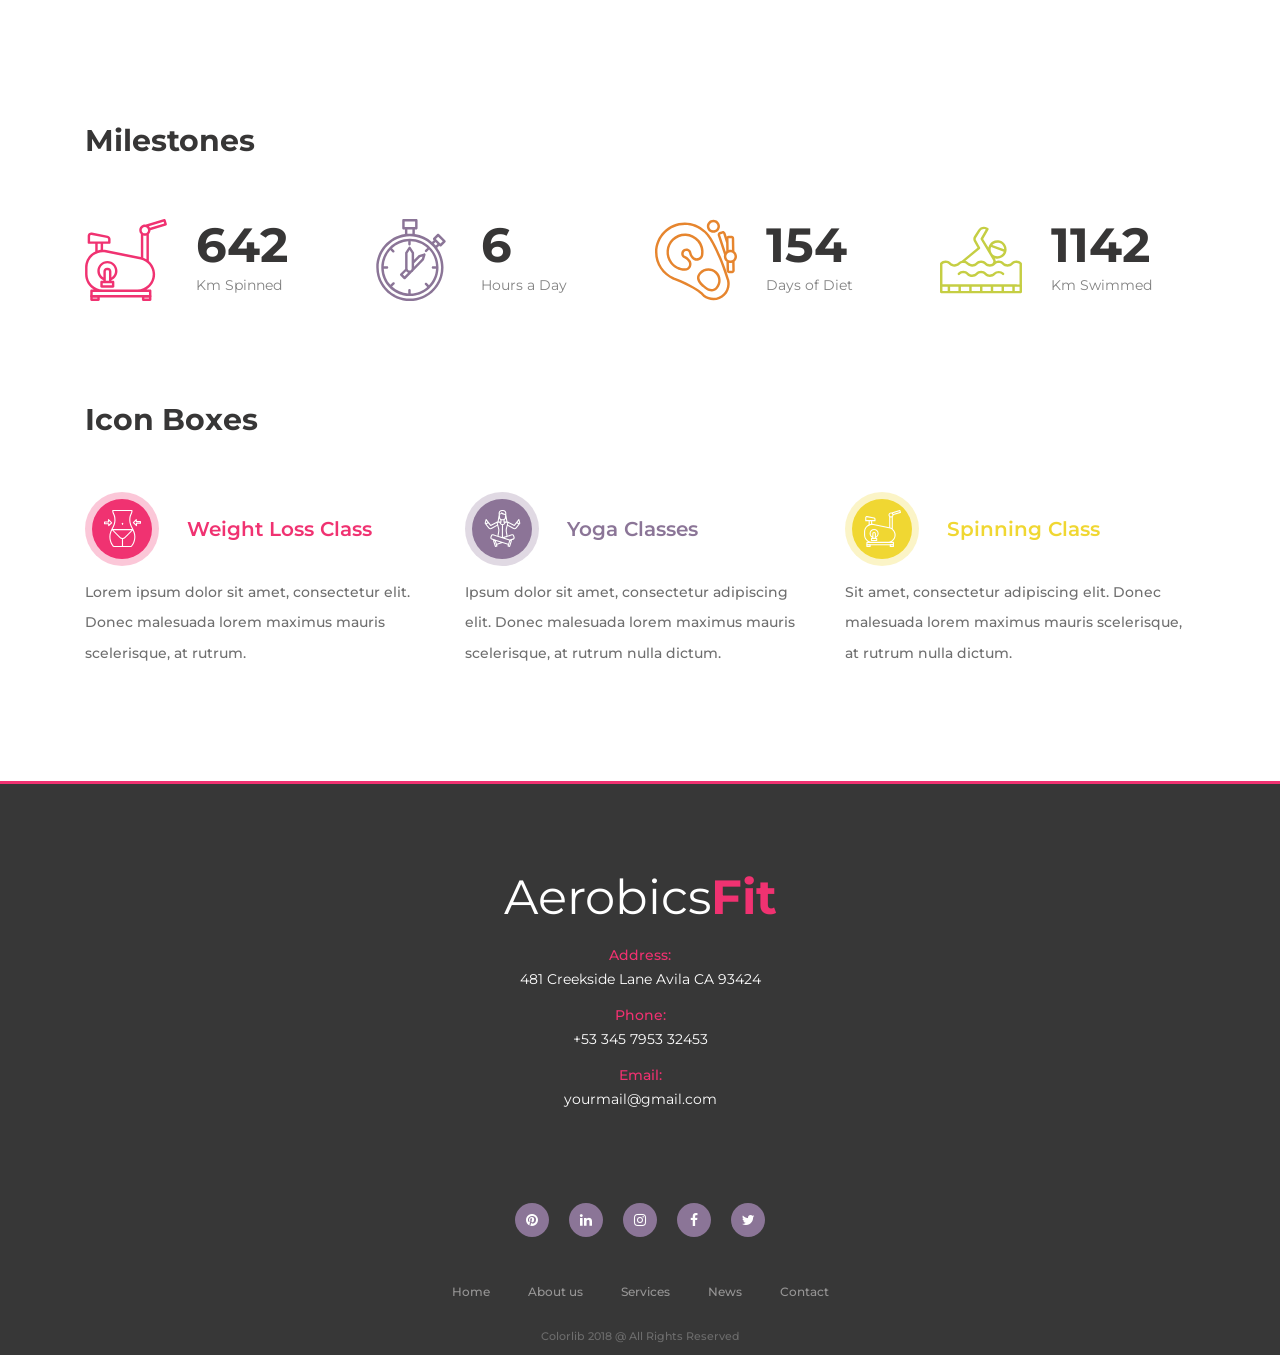
<file: elements.html>
<!DOCTYPE html>
<html lang="en">
<head>
<title>Elements</title>
<meta charset="utf-8">
<meta http-equiv="X-UA-Compatible" content="IE=edge">
<meta name="description" content="AerobicsFit template project">
<meta name="viewport" content="width=device-width, initial-scale=1">
<link rel="stylesheet" type="text/css" href="styles/bootstrap-4.1.2/bootstrap.min.css">
<link href="plugins/font-awesome-4.7.0/css/font-awesome.min.css" rel="stylesheet" type="text/css">
<link rel="stylesheet" type="text/css" href="styles/elements.css">
<link rel="stylesheet" type="text/css" href="styles/elements_responsive.css">
</head>
<body>

<div class="super_container">
	
	<!-- Header -->

	<header class="header">
		<div class="container">
			<div class="row">
				<div class="col">
					<div class="header_content d-flex flex-row align-items-center justify-content-start">
						<div class="logo">Aerobics<span>Fit</span></div>
						<nav class="main_nav">
							<ul class="d-flex flex-row align-items-center justify-content-start">
								<li><a href="index.html">Home</a></li>
								<li><a href="about.html">About us</a></li>
								<li><a href="services.html">Services</a></li>
								<li><a href="blog.html">News</a></li>
								<li><a href="contact.html">Contact</a></li>
							</ul>
						</nav>
						<div class="join_button ml-auto"><a href="#">Join Now!</a></div>
						<div class="social header_social">
							<ul class="d-flex flex-row align-items-center justify-content-start">
								<li><a href="#"><i class="fa fa-pinterest" aria-hidden="true"></i></a></li>
								<li><a href="#"><i class="fa fa-linkedin" aria-hidden="true"></i></a></li>
								<li><a href="#"><i class="fa fa-instagram" aria-hidden="true"></i></a></li>
								<li><a href="#"><i class="fa fa-facebook" aria-hidden="true"></i></a></li>
								<li><a href="#"><i class="fa fa-twitter" aria-hidden="true"></i></a></li>
							</ul>
						</div>
						<div class="hamburger ml-auto"><i class="fa fa-bars" aria-hidden="true"></i></div>
					</div>
				</div>
			</div>
		</div>
	</header>

	<!-- Menu -->

	<div class="menu">
		<div class="menu_content d-flex flex-column align-items-center justify-content-center">
			<ul class="menu_nav_list text-center">
				<li><a href="index.html">Home</a></li>
				<li><a href="about.html">About us</a></li>
				<li><a href="services.html">Services</a></li>
				<li><a href="blog.html">News</a></li>
				<li><a href="contact.html">Contact</a></li>
			</ul>
			<div class="menu_join"><a href="#">Join Now!</a></div>
			<div class="menu_social social">
				<ul class="d-flex flex-row align-items-center justify-content-start">
					<li><a href="#"><i class="fa fa-pinterest" aria-hidden="true"></i></a></li>
					<li><a href="#"><i class="fa fa-linkedin" aria-hidden="true"></i></a></li>
					<li><a href="#"><i class="fa fa-instagram" aria-hidden="true"></i></a></li>
					<li><a href="#"><i class="fa fa-facebook" aria-hidden="true"></i></a></li>
					<li><a href="#"><i class="fa fa-twitter" aria-hidden="true"></i></a></li>
				</ul>
			</div>
		</div>
	</div>

	<!-- Home -->

	<div class="home">
		<div class="parallax_background parallax-window" data-parallax="scroll" data-image-src="images/elements.jpg" data-speed="0.8"></div>
		<div class="home_container">
			<div class="container">
				<div class="row">
					<div class="col">
						<div class="home_content">
							<div class="home_title">Elements</div>
							<div class="breadcrumbs">
								<ul class="d-flex flex-row align-items-center justify-content-start">
									<li><a href="index.html">Home</a></li>
									<li>Elements</li>
								</ul>
							</div>
						</div>
					</div>
				</div>
			</div>
		</div>
	</div>

	<!-- Elements -->

	<div class="elements">
		<div class="container">
			<div class="row">
				<div class="col">
					
					<!-- Buttons -->
					<div class="buttons">
						<div class="elements_title">Buttons</div>
						<div class="buttons_container d-flex flex-row align-items-center justify-content-start flex-wrap">
							<div class="button"><a href="#">Send Message</a></div>
							<div class="button button_2"><a href="#">Send Message</a></div>
							<div class="button button_3"><a href="#">Send Message</a></div>
						</div>
					</div>

					<!-- Accordions & Tabs -->
					<div class="accordions_and_tabs">
						<div class="elements_title">Accordions & Tabs</div>
						<div class="row accordions_and_tabs_row">
							
							<!-- Accordions -->
							<div class="col-lg-6">
								<div class="accordions">

									<!-- Accordion -->
									<div class="accordion_container">
										<div class="accordion d-flex flex-row align-items-center active"><div>What's your Vision?</div></div>
										<div class="accordion_panel">
											<div>
												<p>Lorem ipsum dolor sit amet, consectetur adipiscing elit. Donec mal esuada lorem maximus mauris scelerisque. Sit amet, consecteturdipi scing elit.</p>
											</div>
										</div>
									</div>
									
									<!-- Accordion -->
									<div class="accordion_container">
										<div class="accordion d-flex flex-row align-items-center"><div>Who are the trainers?</div></div>
										<div class="accordion_panel">
											<div>
												<p>Lorem ipsum dolor sit amet, consectetur adipiscing elit. Donec mal esuada lorem maximus mauris scelerisque. Sit amet, consecteturdipi scing elit.</p>
											</div>
										</div>
									</div>

									<!-- Accordion -->
									<div class="accordion_container">
										<div class="accordion d-flex flex-row align-items-center"><div>How can I enroll?</div></div>
										<div class="accordion_panel">
											<div>
												<p>Lorem ipsum dolor sit amet, consectetur adipiscing elit. Donec mal esuada lorem maximus mauris scelerisque. Sit amet, consecteturdipi scing elit.</p>
											</div>
										</div>
									</div>

									<!-- Accordion -->
									<div class="accordion_container">
										<div class="accordion d-flex flex-row align-items-center"><div>What are the offers?</div></div>
										<div class="accordion_panel">
											<div>
												<p>Lorem ipsum dolor sit amet, consectetur adipiscing elit. Donec mal esuada lorem maximus mauris scelerisque. Sit amet, consecteturdipi scing elit.</p>
											</div>
										</div>
									</div>

								</div>
							</div>

							<!-- Tabs -->
							<div class="col-lg-6">
								<div class="tabs_container">
									<div class="tabs d-flex flex-row align-items-center justify-content-start flex-wrap">
										<div class="tab active">Vision</div>
										<div class="tab">Trainers</div>
										<div class="tab">Enroll</div>
										<div class="tab">Offers</div>
									</div>
									<div class="tab_panels">
										<div class="tab_panel active">
											<div class="tab_panel_content">
												<div class="tab_text">
													<p>Lorem ipsum dolor sit amet, consectetur adipiscing elit. Donec mal esuada lorem maximus mauris scelerisque. Sit amet, consecteturdipi scing elit. Donec malesuada lorem.</p>
												</div>
											</div>
										</div>
										<div class="tab_panel">
											<div class="tab_panel_content">
												<div class="tab_text">
													<p>Lorem ipsum dolor sit amet, consectetur adipiscing elit. Donec mal esuada lorem maximus mauris scelerisque. Sit amet, consecteturdipi scing elit. Donec malesuada lorem.</p>
												</div>
											</div>
										</div>
										<div class="tab_panel">
											<div class="tab_panel_content">
												<div class="tab_text">
													<p>Lorem ipsum dolor sit amet, consectetur adipiscing elit. Donec mal esuada lorem maximus mauris scelerisque. Sit amet, consecteturdipi scing elit. Donec malesuada lorem.</p>
												</div>
											</div>
										</div>
										<div class="tab_panel">
											<div class="tab_panel_content">
												<div class="tab_text">
													<p>Lorem ipsum dolor sit amet, consectetur adipiscing elit. Donec mal esuada lorem maximus mauris scelerisque. Sit amet, consecteturdipi scing elit. Donec malesuada lorem.</p>
												</div>
											</div>
										</div>
									</div>
								</div>
							</div>
						</div>
					</div>

					<!-- Loaders -->

					<div class="loaders">
						<div class="elements_title">Loaders</div>

						<div class="row loaders_row">

							<!-- Loader -->
							<div class="col-xl-3 col-md-6 loader_col">
								<!-- Loader -->
								<div class="loader_container text-center" >
									<div class="loader text-center" data-perc="0.75" data-color="#f03271"></div>
									<div class="loader_content">
										<div class="loader_title">Hard Work</div>
									</div>
								</div>
							</div>

							<!-- Loader -->
							<div class="col-xl-3 col-md-6 loader_col">
								<!-- Loader -->
								<div class="loader_container text-center">
									<div class="loader text-center" data-perc="0.83" data-color="#8b7597"></div>
									<div class="loader_content">
										<div class="loader_title">Ambition</div>
									</div>
								</div>
							</div>

							<!-- Loader -->
							<div class="col-xl-3 col-md-6 loader_col">
								<!-- Loader -->
								<div class="loader_container text-center">
									<div class="loader text-center" data-perc="0.25" data-color="#e6852e"></div>
									<div class="loader_content">
										<div class="loader_title">Diet</div>
									</div>
								</div>
							</div>

							<!-- Loader -->
							<div class="col-xl-3 col-md-6 loader_col">
								<!-- Loader -->
								<div class="loader_container text-center">
									<div class="loader text-center" data-perc="0.95" data-color="#c1ca36"></div>
									<div class="loader_content">
										<div class="loader_title">Fitness</div>
									</div>
								</div>
							</div>

						</div>
					</div>

					<!-- Milestones -->
					<div class="milestones">
						<div class="elements_title">Milestones</div>
						<div class="row milestones_row">
							
							<!-- Milestone -->
							<div class="col-xl-3 col-md-6 milestone_col">
								<div class="milestone d-flex flex-row align-items-center justify-content-start">
									<div class="milestone_icon d-flex flex-column align-items-center justify-content-center"><img src="images/icon_13.svg" alt=""></div>
									<div class="milestone_content">
										<div class="milestone_counter" data-end-value="1293">0</div>
										<div class="milestone_text">Km Spinned</div>
									</div>
								</div>
							</div>

							<!-- Milestone -->
							<div class="col-xl-3 col-md-6 milestone_col">
								<div class="milestone d-flex flex-row align-items-center justify-content-start">
									<div class="milestone_icon d-flex flex-column align-items-center justify-content-center"><img src="images/icon_12.svg" alt=""></div>
									<div class="milestone_content">
										<div class="milestone_counter" data-end-value="12">0</div>
										<div class="milestone_text">Hours a Day</div>
									</div>
								</div>
							</div>

							<!-- Milestone -->
							<div class="col-xl-3 col-md-6 milestone_col">
								<div class="milestone d-flex flex-row align-items-center justify-content-start">
									<div class="milestone_icon d-flex flex-column align-items-center justify-content-center"><img src="images/icon_11.svg" alt=""></div>
									<div class="milestone_content">
										<div class="milestone_counter" data-end-value="311">0</div>
										<div class="milestone_text">Days of Diet</div>
									</div>
									
								</div>
							</div>

							<!-- Milestone -->
							<div class="col-xl-3 col-md-6 milestone_col">
								<div class="milestone d-flex flex-row align-items-center justify-content-start">
									<div class="milestone_icon d-flex flex-column align-items-center justify-content-center"><img src="images/icon_10.svg" alt=""></div>
									<div class="milestone_content">
										<div class="milestone_counter" data-end-value="2300">0</div>
										<div class="milestone_text">Km Swimmed</div>
									</div>
								</div>
							</div>

						</div>
					</div>

					<!-- Icon Boxes -->
					<div class="icon_boxes">
						<div class="elements_title">Icon Boxes</div>
						<div class="row classes_row">
				
						<!-- Class -->
						<div class="col-xl-4 col-md-6 classes_col">
							<div class="classes_item c_item_1">
								<div class="classes_title_container d-flex flex-row align-items-center justify-content-start">
									<div class="classes_icon d-flex flex-column align-items-center justify-content-center">
										<div><img src="images/icon_1.svg" alt="https://www.flaticon.com/authors/freepik"></div>
									</div>
									<div class="classes_title">Weight Loss Class</div>
								</div>
								<div class="classes_item_text">
									<p>Lorem ipsum dolor sit amet, consectetur elit. Donec malesuada lorem maximus mauris scelerisque, at rutrum.</p>
								</div>
							</div>
						</div>

						<!-- Class -->
						<div class="col-xl-4 col-md-6 classes_col">
							<div class="classes_item c_item_2">
								<div class="classes_title_container d-flex flex-row align-items-center justify-content-start">
									<div class="classes_icon d-flex flex-column align-items-center justify-content-center">
										<div><img src="images/icon_2.svg" alt="https://www.flaticon.com/authors/freepik"></div>
									</div>
									<div class="classes_title">Yoga Classes</div>
								</div>
								<div class="classes_item_text">
									<p>Ipsum dolor sit amet, consectetur adipiscing elit. Donec malesuada lorem maximus mauris scelerisque, at rutrum nulla dictum.</p>
								</div>
							</div>
						</div>

						<!-- Class -->
						<div class="col-xl-4 col-md-6 classes_col">
							<div class="classes_item c_item_3">
								<div class="classes_title_container d-flex flex-row align-items-center justify-content-start">
									<div class="classes_icon d-flex flex-column align-items-center justify-content-center">
										<div><img src="images/icon_3.svg" alt="https://www.flaticon.com/authors/freepik"></div>
									</div>
									<div class="classes_title">Spinning Class</div>
								</div>
								<div class="classes_item_text">
									<p>Sit amet, consectetur adipiscing elit. Donec malesuada lorem maximus mauris scelerisque, at rutrum nulla dictum.</p>
								</div>
							</div>
						</div>

					</div>
					</div>
				</div>
			</div>
		</div>
	</div>

	<!-- Footer -->

	<footer class="footer">
		<div class="parallax_background parallax-window" data-parallax="scroll" data-image-src="images/footer.jpg" data-speed="0.8"></div>
		<div class="footer_overlay"></div>
		<div class="container">
			<div class="row">
				<div class="col">
					<div class="footer_content text-center d-flex flex-column align-items-center justify-content-center">
						<div class="footer_logo"><a href="#">Aerobics<span>Fit</span></a></div>
						<div class="footer_contact">
							<ul>
								<li>
									<div class="footer_contact_title">Address:</div>
									<div class="footer_contact_text">481 Creekside Lane Avila CA 93424</div>
								</li>
								<li>
									<div class="footer_contact_title">Phone:</div>
									<div class="footer_contact_text">+53 345 7953 32453</div>
								</li>
								<li>
									<div class="footer_contact_title">Email:</div>
									<div class="footer_contact_text">yourmail@gmail.com</div>
								</li>
							</ul>
						</div>
						<div class="social footer_social">
							<ul class="d-flex flex-row align-items-center justify-content-start">
								<li><a href="#"><i class="fa fa-pinterest" aria-hidden="true"></i></a></li>
								<li><a href="#"><i class="fa fa-linkedin" aria-hidden="true"></i></a></li>
								<li><a href="#"><i class="fa fa-instagram" aria-hidden="true"></i></a></li>
								<li><a href="#"><i class="fa fa-facebook" aria-hidden="true"></i></a></li>
								<li><a href="#"><i class="fa fa-twitter" aria-hidden="true"></i></a></li>
							</ul>
						</div>
						<nav class="footer_nav">
							<ul class="d-flex flex-row align-items-center justify-content-start">
								<li><a href="index.html">Home</a></li>
								<li><a href="about.html">About us</a></li>
								<li><a href="services.html">Services</a></li>
								<li><a href="blog.html">News</a></li>
								<li><a href="contact.html">Contact</a></li>
							</ul>
						</nav>
					</div>
					<div class="copyright d-flex flex-row align-items-center justify-content-center">Colorlib 2018 @ All Rights Reserved</div>
				</div>
			</div>
		</div>
	</footer>
</div>

<script src="js/jquery-3.2.1.min.js"></script>
<script src="styles/bootstrap-4.1.2/popper.js"></script>
<script src="styles/bootstrap-4.1.2/bootstrap.min.js"></script>
<script src="plugins/greensock/TweenMax.min.js"></script>
<script src="plugins/greensock/TimelineMax.min.js"></script>
<script src="plugins/scrollmagic/ScrollMagic.min.js"></script>
<script src="plugins/greensock/animation.gsap.min.js"></script>
<script src="plugins/greensock/ScrollToPlugin.min.js"></script>
<script src="plugins/easing/easing.js"></script>
<script src="plugins/progressbar/progressbar.min.js"></script>
<script src="plugins/parallax-js-master/parallax.min.js"></script>
<script src="js/elements.js"></script>
</body>
</html>
</file>
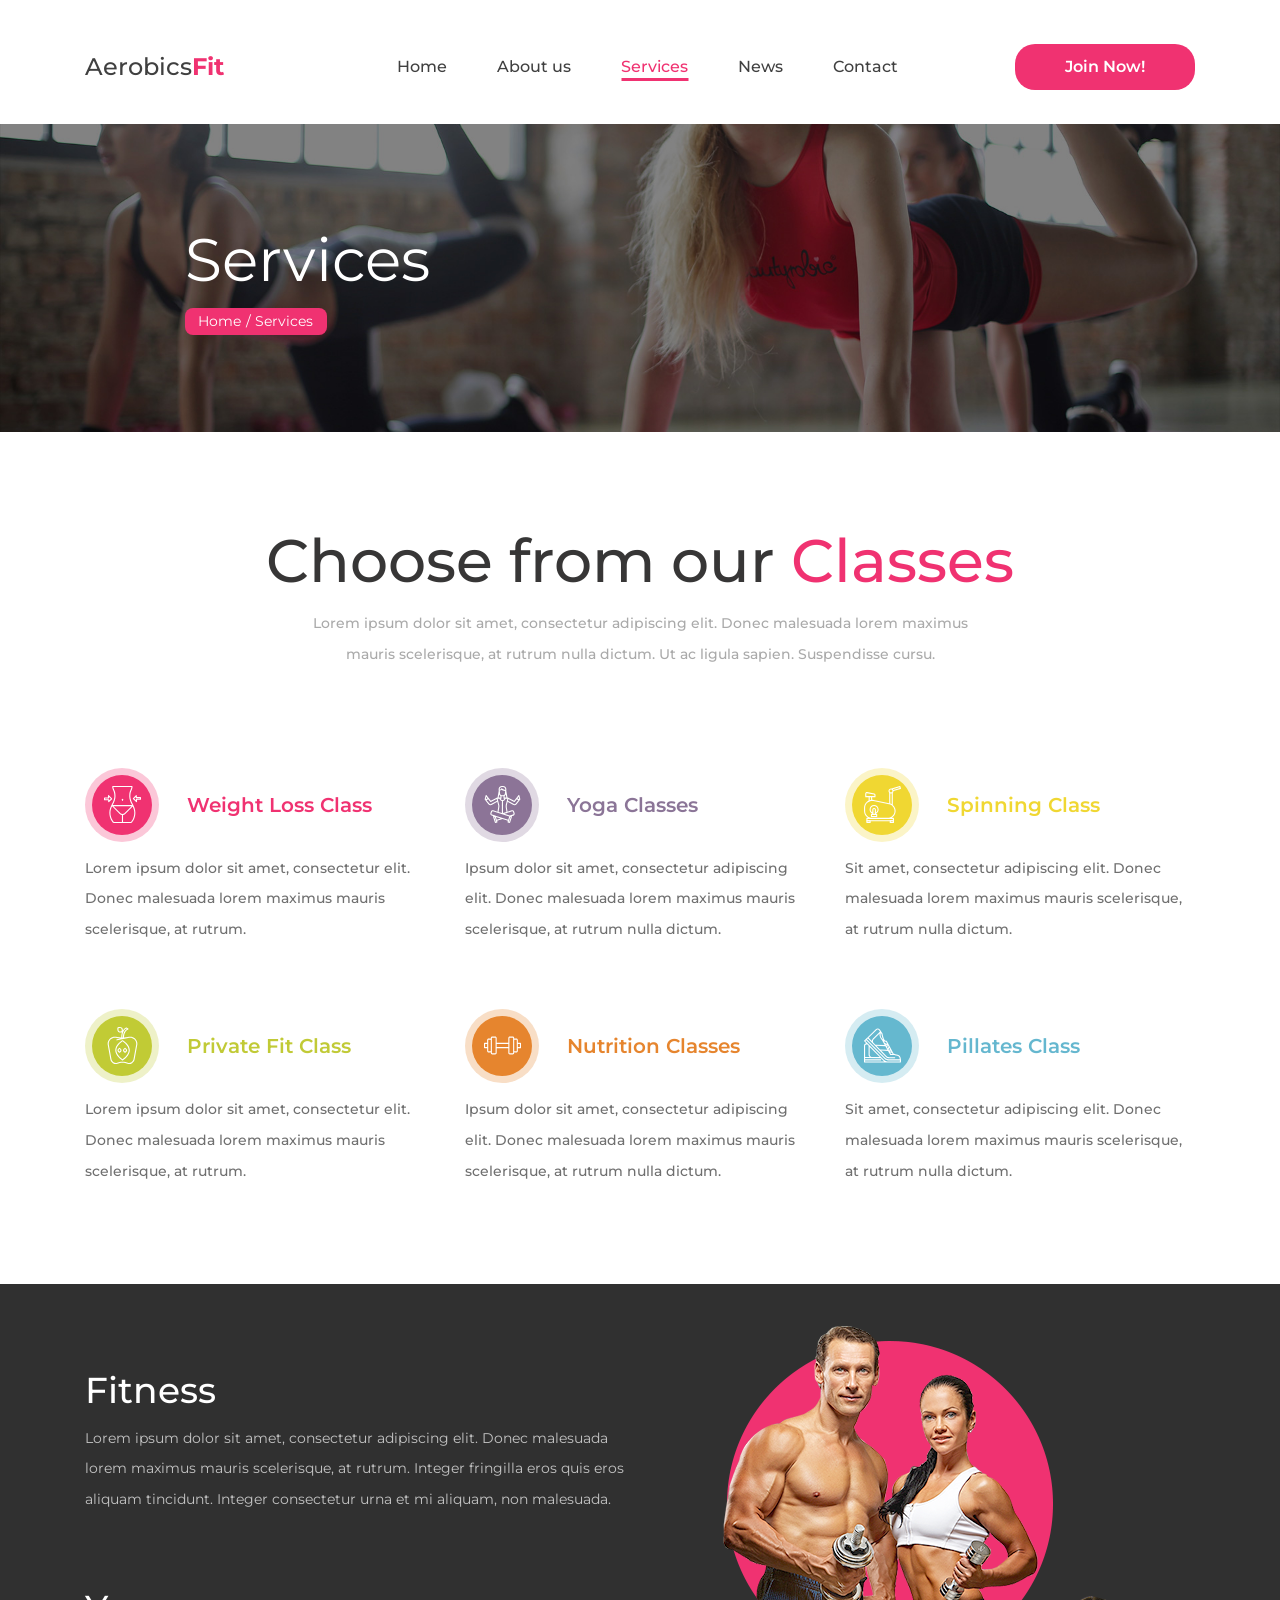
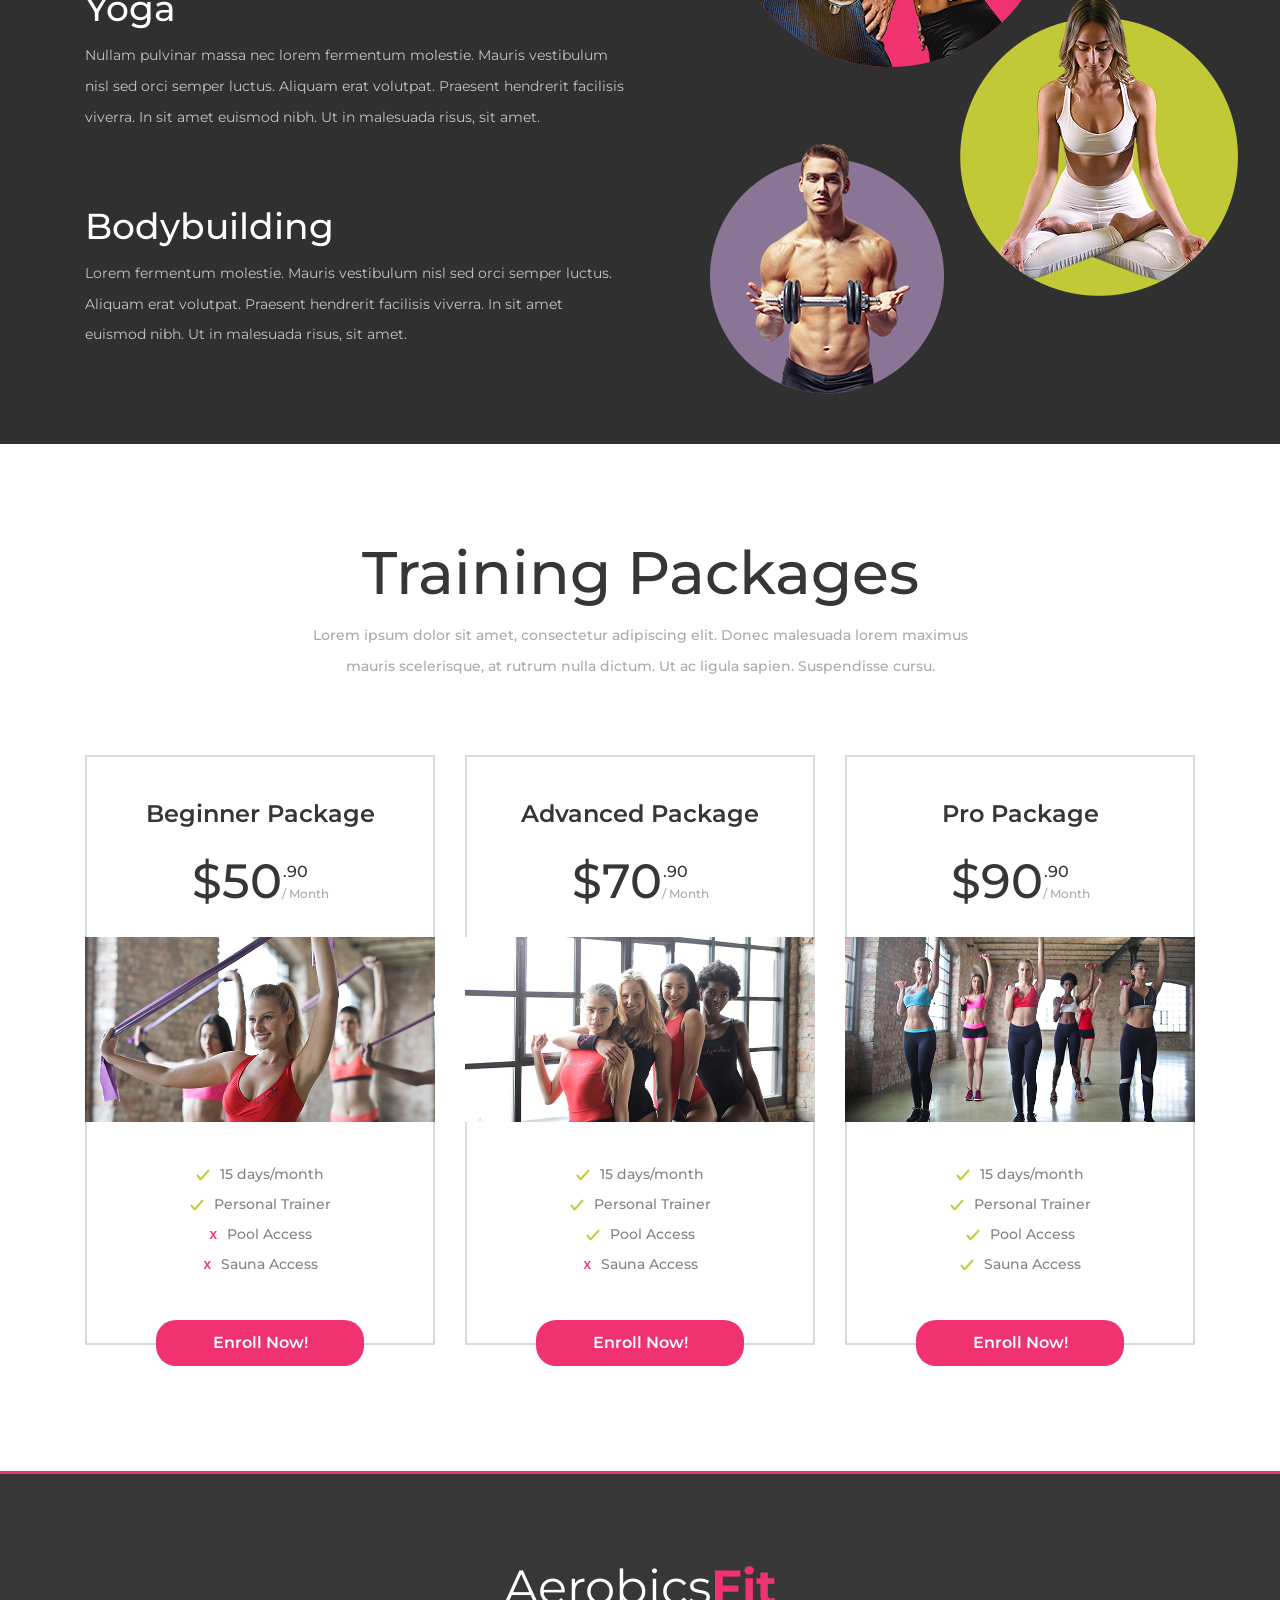
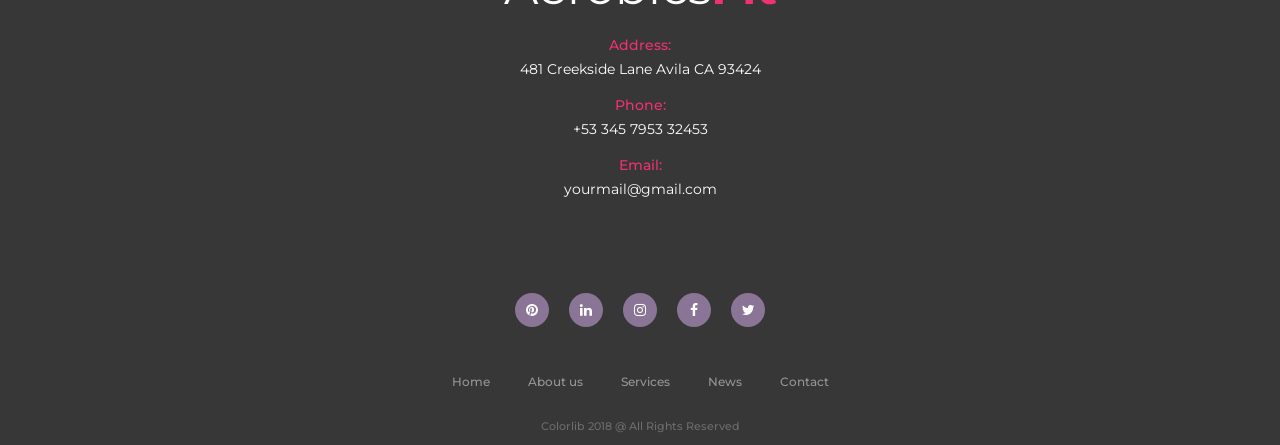
<file: services.html>
<!DOCTYPE html>
<html lang="en">
<head>
<title>Services</title>
<meta charset="utf-8">
<meta http-equiv="X-UA-Compatible" content="IE=edge">
<meta name="description" content="AerobicsFit template project">
<meta name="viewport" content="width=device-width, initial-scale=1">
<link rel="stylesheet" type="text/css" href="styles/bootstrap-4.1.2/bootstrap.min.css">
<link href="plugins/font-awesome-4.7.0/css/font-awesome.min.css" rel="stylesheet" type="text/css">
<link rel="stylesheet" type="text/css" href="plugins/OwlCarousel2-2.2.1/owl.carousel.css">
<link rel="stylesheet" type="text/css" href="plugins/OwlCarousel2-2.2.1/owl.theme.default.css">
<link rel="stylesheet" type="text/css" href="plugins/OwlCarousel2-2.2.1/animate.css">
<link rel="stylesheet" type="text/css" href="styles/services.css">
<link rel="stylesheet" type="text/css" href="styles/services_responsive.css">
</head>
<body>

<div class="super_container">
	
	<!-- Header -->

	<header class="header">
		<div class="container">
			<div class="row">
				<div class="col">
					<div class="header_content d-flex flex-row align-items-center justify-content-start">
						<div class="logo">Aerobics<span>Fit</span></div>
						<nav class="main_nav">
							<ul class="d-flex flex-row align-items-center justify-content-start">
								<li><a href="index.html">Home</a></li>
								<li><a href="about.html">About us</a></li>
								<li class="active"><a href="#">Services</a></li>
								<li><a href="blog.html">News</a></li>
								<li><a href="contact.html">Contact</a></li>
							</ul>
						</nav>
						<div class="join_button ml-auto"><a href="#">Join Now!</a></div>
						<div class="social header_social">
							<ul class="d-flex flex-row align-items-center justify-content-start">
								<li><a href="#"><i class="fa fa-pinterest" aria-hidden="true"></i></a></li>
								<li><a href="#"><i class="fa fa-linkedin" aria-hidden="true"></i></a></li>
								<li><a href="#"><i class="fa fa-instagram" aria-hidden="true"></i></a></li>
								<li><a href="#"><i class="fa fa-facebook" aria-hidden="true"></i></a></li>
								<li><a href="#"><i class="fa fa-twitter" aria-hidden="true"></i></a></li>
							</ul>
						</div>
						<div class="hamburger ml-auto"><i class="fa fa-bars" aria-hidden="true"></i></div>
					</div>
				</div>
			</div>
		</div>
	</header>

	<!-- Menu -->

	<div class="menu">
		<div class="menu_content d-flex flex-column align-items-center justify-content-center">
			<ul class="menu_nav_list text-center">
				<li><a href="index.html">Home</a></li>
				<li><a href="about.html">About us</a></li>
				<li><a href="services.html">Services</a></li>
				<li><a href="blog.html">News</a></li>
				<li><a href="contact.html">Contact</a></li>
			</ul>
			<div class="menu_join"><a href="#">Join Now!</a></div>
			<div class="menu_social social">
				<ul class="d-flex flex-row align-items-center justify-content-start">
					<li><a href="#"><i class="fa fa-pinterest" aria-hidden="true"></i></a></li>
					<li><a href="#"><i class="fa fa-linkedin" aria-hidden="true"></i></a></li>
					<li><a href="#"><i class="fa fa-instagram" aria-hidden="true"></i></a></li>
					<li><a href="#"><i class="fa fa-facebook" aria-hidden="true"></i></a></li>
					<li><a href="#"><i class="fa fa-twitter" aria-hidden="true"></i></a></li>
				</ul>
			</div>
		</div>
	</div>

	<!-- Home -->

	<div class="home">
		<div class="parallax_background parallax-window" data-parallax="scroll" data-image-src="images/services.jpg" data-speed="0.8"></div>
		<div class="home_container">
			<div class="container">
				<div class="row">
					<div class="col">
						<div class="home_content">
							<div class="home_title">Services</div>
							<div class="breadcrumbs">
								<ul class="d-flex flex-row align-items-center justify-content-start">
									<li><a href="index.html">Home</a></li>
									<li>Services</li>
								</ul>
							</div>
						</div>
					</div>
				</div>
			</div>
		</div>
	</div>

	<!-- Classes -->

	<div class="classes">
		<div class="container">
			<div class="row">
				<div class="col">
					<div class="section_title_container text-center">
						<div class="section_title"><h1>Choose from our <span>Classes</span></h1></div>
						<div class="section_text ml-auto mr-auto">
							<p>Lorem ipsum dolor sit amet, consectetur adipiscing elit. Donec malesuada lorem maximus mauris scelerisque, at rutrum nulla dictum. Ut ac ligula sapien. Suspendisse cursu.</p>
						</div>
					</div>
				</div>
			</div>
			<div class="row classes_row">
				
				<!-- Class -->
				<div class="col-xl-4 col-md-6 classes_col">
					<div class="classes_item c_item_1">
						<div class="classes_title_container d-flex flex-row align-items-center justify-content-start">
							<div class="classes_icon d-flex flex-column align-items-center justify-content-center">
								<div><img src="images/icon_1.svg" alt="https://www.flaticon.com/authors/freepik"></div>
							</div>
							<div class="classes_title">Weight Loss Class</div>
						</div>
						<div class="classes_item_text">
							<p>Lorem ipsum dolor sit amet, consectetur elit. Donec malesuada lorem maximus mauris scelerisque, at rutrum.</p>
						</div>
					</div>
				</div>

				<!-- Class -->
				<div class="col-xl-4 col-md-6 classes_col">
					<div class="classes_item c_item_2">
						<div class="classes_title_container d-flex flex-row align-items-center justify-content-start">
							<div class="classes_icon d-flex flex-column align-items-center justify-content-center">
								<div><img src="images/icon_2.svg" alt="https://www.flaticon.com/authors/freepik"></div>
							</div>
							<div class="classes_title">Yoga Classes</div>
						</div>
						<div class="classes_item_text">
							<p>Ipsum dolor sit amet, consectetur adipiscing elit. Donec malesuada lorem maximus mauris scelerisque, at rutrum nulla dictum.</p>
						</div>
					</div>
				</div>

				<!-- Class -->
				<div class="col-xl-4 col-md-6 classes_col">
					<div class="classes_item c_item_3">
						<div class="classes_title_container d-flex flex-row align-items-center justify-content-start">
							<div class="classes_icon d-flex flex-column align-items-center justify-content-center">
								<div><img src="images/icon_3.svg" alt="https://www.flaticon.com/authors/freepik"></div>
							</div>
							<div class="classes_title">Spinning Class</div>
						</div>
						<div class="classes_item_text">
							<p>Sit amet, consectetur adipiscing elit. Donec malesuada lorem maximus mauris scelerisque, at rutrum nulla dictum.</p>
						</div>
					</div>
				</div>

				<!-- Class -->
				<div class="col-xl-4 col-md-6 classes_col">
					<div class="classes_item c_item_4">
						<div class="classes_title_container d-flex flex-row align-items-center justify-content-start">
							<div class="classes_icon d-flex flex-column align-items-center justify-content-center">
								<div><img src="images/icon_4.svg" alt="https://www.flaticon.com/authors/freepik"></div>
							</div>
							<div class="classes_title">Private Fit Class</div>
						</div>
						<div class="classes_item_text">
							<p>Lorem ipsum dolor sit amet, consectetur elit. Donec malesuada lorem maximus mauris scelerisque, at rutrum.</p>
						</div>
					</div>
				</div>

				<!-- Class -->
				<div class="col-xl-4 col-md-6 classes_col">
					<div class="classes_item c_item_5">
						<div class="classes_title_container d-flex flex-row align-items-center justify-content-start">
							<div class="classes_icon d-flex flex-column align-items-center justify-content-center">
								<div><img src="images/icon_5.svg" alt="https://www.flaticon.com/authors/freepik"></div>
							</div>
							<div class="classes_title">Nutrition Classes</div>
						</div>
						<div class="classes_item_text">
							<p>Ipsum dolor sit amet, consectetur adipiscing elit. Donec malesuada lorem maximus mauris scelerisque, at rutrum nulla dictum.</p>
						</div>
					</div>
				</div>

				<!-- Class -->
				<div class="col-xl-4 col-md-6 classes_col">
					<div class="classes_item c_item_6">
						<div class="classes_title_container d-flex flex-row align-items-center justify-content-start">
							<div class="classes_icon d-flex flex-column align-items-center justify-content-center">
								<div><img src="images/icon_6.svg" alt="https://www.flaticon.com/authors/freepik"></div>
							</div>
							<div class="classes_title">Pillates Class</div>
						</div>
						<div class="classes_item_text">
							<p>Sit amet, consectetur adipiscing elit. Donec malesuada lorem maximus mauris scelerisque, at rutrum nulla dictum.</p>
						</div>
					</div>
				</div>

			</div>
		</div>
	</div>

	<!-- Featured -->

	<div class="featured">
		<div class="parallax_background parallax-window" data-parallax="scroll" data-image-src="images/featured.jpg" data-speed="0.8"></div>
		<div class="featured_overlay"></div>
		<div class="container">
			<div class="row row-eq-height">

				<!-- Featured Content -->
				<div class="col-lg-6">
					<div class="featured_content">

						<!-- Featured Item -->
						<div class="featured_item">
							<div class="featured_title"><h2>Fitness</h2></div>
							<div class="featured_text">
								<p>Lorem ipsum dolor sit amet, consectetur adipiscing elit. Donec malesuada lorem maximus mauris scelerisque, at rutrum. Integer fringilla eros quis eros aliquam tincidunt. Integer consectetur urna et mi aliquam, non malesuada.</p>
							</div>
						</div>

						<!-- Featured Item -->
						<div class="featured_item">
							<div class="featured_title"><h2>Yoga</h2></div>
							<div class="featured_text">
								<p>Nullam pulvinar massa nec lorem fermentum molestie. Mauris vestibulum nisl sed orci semper luctus. Aliquam erat volutpat. Praesent hendrerit facilisis viverra. In sit amet euismod nibh. Ut in malesuada risus, sit amet.</p>
							</div>
						</div>

						<!-- Featured Item -->
						<div class="featured_item">
							<div class="featured_title"><h2>Bodybuilding</h2></div>
							<div class="featured_text">
								<p>Lorem fermentum molestie. Mauris vestibulum nisl sed orci semper luctus. Aliquam erat volutpat. Praesent hendrerit facilisis viverra. In sit amet euismod nibh. Ut in malesuada risus, sit amet.</p>
							</div>
						</div>

					</div>
				</div>

				<!-- Featured Image -->
				<div class="col-lg-6">
					<div class="featured_image"><img src="images/featured_1.png" alt=""></div>
				</div>
			</div>
		</div>
	</div>

	<!-- Pricing -->

	<div class="pricing">
		<div class="container">
			<div class="row">
				<div class="col">
					<div class="section_title_container text-center">
						<div class="section_title"><h1>Training Packages</h1></div>
						<div class="section_text ml-auto mr-auto">
							<p>Lorem ipsum dolor sit amet, consectetur adipiscing elit. Donec malesuada lorem maximus mauris scelerisque, at rutrum nulla dictum. Ut ac ligula sapien. Suspendisse cursu.</p>
						</div>
					</div>
				</div>
			</div>
			<div class="row pricing_row">
				
				<!-- Package -->
				<div class="col-lg-4 package_col">
					<div class="package">
						<div class="package_title_container trans_200">
							<div class="package_title">Beginner Package</div>
							<div class="package_price_container">
								<div class="package_price">$50<span>/ Month</span></div>
								<div>.90</div>
							</div>
						</div>
						<div class="pricing_image"><img src="images/pricing_1.jpg" alt=""></div>
						<div class="pricing_content text-center trans_200">
							<ul>
								<li><span><img src="images/check.png" alt=""></span>15 days/month</li>
								<li><span><img src="images/check.png" alt=""></span>Personal Trainer</li>
								<li><span><img src="images/x.png" alt=""></span>Pool Access</li>
								<li><span><img src="images/x.png" alt=""></span>Sauna Access</li>
							</ul>
						</div>
						<div class="button pricing_button"><a href="#">Enroll Now!</a></div>
					</div>
				</div>

				<!-- Package -->
				<div class="col-lg-4 package_col">
					<div class="package">
						<div class="package_title_container trans_200">
							<div class="package_title">Advanced Package</div>
							<div class="package_price_container">
								<div class="package_price">$70<span>/ Month</span></div>
								<div>.90</div>
							</div>
						</div>
						<div class="pricing_image"><img src="images/pricing_2.jpg" alt=""></div>
						<div class="pricing_content text-center trans_200">
							<ul>
								<li><span><img src="images/check.png" alt=""></span>15 days/month</li>
								<li><span><img src="images/check.png" alt=""></span>Personal Trainer</li>
								<li><span><img src="images/check.png" alt=""></span>Pool Access</li>
								<li><span><img src="images/x.png" alt=""></span>Sauna Access</li>
							</ul>
						</div>
						<div class="button pricing_button"><a href="#">Enroll Now!</a></div>
					</div>
				</div>

				<!-- Package -->
				<div class="col-lg-4 package_col">
					<div class="package">
						<div class="package_title_container trans_200">
							<div class="package_title">Pro Package</div>
							<div class="package_price_container">
								<div class="package_price">$90<span>/ Month</span></div>
								<div>.90</div>
							</div>
						</div>
						<div class="pricing_image"><img src="images/pricing_3.jpg" alt=""></div>
						<div class="pricing_content text-center trans_200">
							<ul>
								<li><span><img src="images/check.png" alt=""></span>15 days/month</li>
								<li><span><img src="images/check.png" alt=""></span>Personal Trainer</li>
								<li><span><img src="images/check.png" alt=""></span>Pool Access</li>
								<li><span><img src="images/check.png" alt=""></span>Sauna Access</li>
							</ul>
						</div>
						<div class="button pricing_button"><a href="#">Enroll Now!</a></div>
					</div>
				</div>

			</div>
		</div>
	</div>

	<!-- Footer -->

	<footer class="footer">
		<div class="parallax_background parallax-window" data-parallax="scroll" data-image-src="images/footer.jpg" data-speed="0.8"></div>
		<div class="footer_overlay"></div>
		<div class="container">
			<div class="row">
				<div class="col">
					<div class="footer_content text-center d-flex flex-column align-items-center justify-content-center">
						<div class="footer_logo"><a href="#">Aerobics<span>Fit</span></a></div>
						<div class="footer_contact">
							<ul>
								<li>
									<div class="footer_contact_title">Address:</div>
									<div class="footer_contact_text">481 Creekside Lane Avila CA 93424</div>
								</li>
								<li>
									<div class="footer_contact_title">Phone:</div>
									<div class="footer_contact_text">+53 345 7953 32453</div>
								</li>
								<li>
									<div class="footer_contact_title">Email:</div>
									<div class="footer_contact_text">yourmail@gmail.com</div>
								</li>
							</ul>
						</div>
						<div class="social footer_social">
							<ul class="d-flex flex-row align-items-center justify-content-start">
								<li><a href="#"><i class="fa fa-pinterest" aria-hidden="true"></i></a></li>
								<li><a href="#"><i class="fa fa-linkedin" aria-hidden="true"></i></a></li>
								<li><a href="#"><i class="fa fa-instagram" aria-hidden="true"></i></a></li>
								<li><a href="#"><i class="fa fa-facebook" aria-hidden="true"></i></a></li>
								<li><a href="#"><i class="fa fa-twitter" aria-hidden="true"></i></a></li>
							</ul>
						</div>
						<nav class="footer_nav">
							<ul class="d-flex flex-row align-items-center justify-content-start">
								<li><a href="index.html">Home</a></li>
								<li><a href="about.html">About us</a></li>
								<li><a href="services.html">Services</a></li>
								<li><a href="blog.html">News</a></li>
								<li><a href="contact.html">Contact</a></li>
							</ul>
						</nav>
					</div>
					<div class="copyright d-flex flex-row align-items-center justify-content-center">Colorlib 2018 @ All Rights Reserved</div>
				</div>
			</div>
		</div>
	</footer>
</div>

<script src="js/jquery-3.2.1.min.js"></script>
<script src="styles/bootstrap-4.1.2/popper.js"></script>
<script src="styles/bootstrap-4.1.2/bootstrap.min.js"></script>
<script src="plugins/OwlCarousel2-2.2.1/owl.carousel.js"></script>
<script src="plugins/easing/easing.js"></script>
<script src="plugins/parallax-js-master/parallax.min.js"></script>
<script src="js/services.js"></script>
</body>
</html>
</file>
<file: styles/main_styles.css>
@charset "utf-8";
/* CSS Document */

/******************************

[Table of Contents]

1. Fonts
2. Body and some general stuff
3. Header
4. Menu
5. Home
6. Classes
7. Call to action
8. Benefits
9. Testimonials
10. News & Offer
11. Footer


******************************/

/***********
1. Fonts
***********/

@import url('https://fonts.googleapis.com/css?family=Montserrat:300,400,500,600,700,900|Allura');

/*********************************
2. Body and some general stuff
*********************************/

*
{
	margin: 0;
	padding: 0;
	-webkit-font-smoothing: antialiased;
	-webkit-text-shadow: rgba(0,0,0,.01) 0 0 1px;
	text-shadow: rgba(0,0,0,.01) 0 0 1px;
}
body
{
	font-family: 'Montserrat', sans-serif;
	font-size: 14px;
	font-weight: 400;
	background: #FFFFFF;
	color: #a5a5a5;
}
div
{
	display: block;
	position: relative;
	-webkit-box-sizing: border-box;
    -moz-box-sizing: border-box;
    box-sizing: border-box;
}
ul
{
	list-style: none;
	margin-bottom: 0px;
}
p
{
	font-family: 'Montserrat', sans-serif;
	font-size: 14px;
	line-height: 2.2;
	font-weight: 500;
	color: #6f6f6f;
	-webkit-font-smoothing: antialiased;
	-webkit-text-shadow: rgba(0,0,0,.01) 0 0 1px;
	text-shadow: rgba(0,0,0,.01) 0 0 1px;
}
p a
{
	display: inline;
	position: relative;
	color: inherit;
	border-bottom: solid 1px #ffa07f;
	-webkit-transition: all 200ms ease;
	-moz-transition: all 200ms ease;
	-ms-transition: all 200ms ease;
	-o-transition: all 200ms ease;
	transition: all 200ms ease;
}
p:last-of-type
{
	margin-bottom: 0;
}
a
{
	-webkit-transition: all 200ms ease;
	-moz-transition: all 200ms ease;
	-ms-transition: all 200ms ease;
	-o-transition: all 200ms ease;
	transition: all 200ms ease;
}
a, a:hover, a:visited, a:active, a:link
{
	text-decoration: none;
	-webkit-font-smoothing: antialiased;
	-webkit-text-shadow: rgba(0,0,0,.01) 0 0 1px;
	text-shadow: rgba(0,0,0,.01) 0 0 1px;
}
p a:active
{
	position: relative;
	color: #FF6347;
}
p a:hover
{
	color: #FFFFFF;
	background: #ffa07f;
}
p a:hover::after
{
	opacity: 0.2;
}
::selection
{
	color: #f03271;
}
p::selection
{
	
}
h1{font-size: 48px;}
h2{font-size: 36px;}
h3{font-size: 24px;}
h4{font-size: 18px;}
h5{font-size: 14px;}
h1, h2, h3, h4, h5, h6
{
	font-family: 'Montserrat', sans-serif;
	line-height: 1.2;
	-webkit-font-smoothing: antialiased;
	-webkit-text-shadow: rgba(0,0,0,.01) 0 0 1px;
	text-shadow: rgba(0,0,0,.01) 0 0 1px;
}
h1::selection, 
h2::selection, 
h3::selection, 
h4::selection, 
h5::selection, 
h6::selection
{
	
}
.form-control
{
	color: #db5246;
}
section
{
	display: block;
	position: relative;
	box-sizing: border-box;
}
.clear
{
	clear: both;
}
.clearfix::before, .clearfix::after
{
	content: "";
	display: table;
}
.clearfix::after
{
	clear: both;
}
.clearfix
{
	zoom: 1;
}
.float_left
{
	float: left;
}
.float_right
{
	float: right;
}
.trans_200
{
	-webkit-transition: all 200ms ease;
	-moz-transition: all 200ms ease;
	-ms-transition: all 200ms ease;
	-o-transition: all 200ms ease;
	transition: all 200ms ease;
}
.trans_300
{
	-webkit-transition: all 300ms ease;
	-moz-transition: all 300ms ease;
	-ms-transition: all 300ms ease;
	-o-transition: all 300ms ease;
	transition: all 300ms ease;
}
.trans_400
{
	-webkit-transition: all 400ms ease;
	-moz-transition: all 400ms ease;
	-ms-transition: all 400ms ease;
	-o-transition: all 400ms ease;
	transition: all 400ms ease;
}
.trans_500
{
	-webkit-transition: all 500ms ease;
	-moz-transition: all 500ms ease;
	-ms-transition: all 500ms ease;
	-o-transition: all 500ms ease;
	transition: all 500ms ease;
}
.fill_height
{
	height: 100%;
}
.super_container
{
	width: 100%;
	overflow: hidden;
}
.prlx_parent
{
	overflow: hidden;
}
.prlx
{
	height: 130% !important;
}
.parallax-window
{
    min-height: 400px;
    background: transparent;
}
.parallax_background
{
	position: absolute;
	top: 0;
	left: 0;
	width: 100%;
	height: 100%;
}
.background_image
{
	position: absolute;
	top: 0;
	left: 0;
	width: 100%;
	height: 100%;
	background-repeat: no-repeat;
	background-size: cover;
	background-position: center center;
}
.nopadding
{
	padding: 0px !important;
}
.button
{
	width: 180px;
	height: 46px;
	background: #f03271;
	text-align: center;
	border-radius: 20px;
}
.button a
{
	display: block;
	line-height: 46px;
	font-size: 16px;
	font-weight: 600;
	color: #FFFFFF;
}

/*********************************
3. Header
*********************************/

.header
{
	position: fixed;
	top: 0;
	left: 0;
	width: 100%;
	background: #FFFFFF;
	z-index: 100;
	-webkit-transition: all 400ms ease;
	-moz-transition: all 400ms ease;
	-ms-transition: all 400ms ease;
	-o-transition: all 400ms ease;
	transition: all 400ms ease;
}
.header_content
{
	height: 124px;
	-webkit-transition: all 400ms ease;
	-moz-transition: all 400ms ease;
	-ms-transition: all 400ms ease;
	-o-transition: all 400ms ease;
	transition: all 400ms ease;
}
.header.scrolled
{
	box-shadow: 0px 5px 10px rgba(0,0,0,0.1);
}
.header.scrolled .header_content
{
	height: 80px;
}
.logo
{
	font-size: 24px;
	font-weight: 500;
	color: #404040;
	-webkit-transform: translateY(5px);
	-moz-transform: translateY(5px);
	-ms-transform: translateY(5px);
	-o-transform: translateY(5px);
	transform: translateY(5px);
}
.logo span
{
	color: #f03271;
	font-weight: 700;
}
.main_nav
{
	margin-left: 173px;
	-webkit-transform: translateY(5px);
	-moz-transform: translateY(5px);
	-ms-transform: translateY(5px);
	-o-transform: translateY(5px);
	transform: translateY(5px);
}
.main_nav ul li
{
	position: relative;
}
.main_nav ul li:not(:last-child)
{
	margin-right: 50px;
}
.main_nav ul li::after
{
	display: block;
	position: absolute;
	left: 50%;
	-webkit-transform: translateX(-50%);
	-moz-transform: translateX(-50%);
	-ms-transform: translateX(-50%);
	-o-transform: translateX(-50%);
	transform: translateX(-50%);
	bottom: -12px;
	width: 100%;
	height: 3px;
	background: #f03271;
	content: '';
	visibility: hidden;
	opacity: 0;
	-webkit-transition: all 400ms ease;
	-moz-transition: all 400ms ease;
	-ms-transition: all 400ms ease;
	-o-transition: all 400ms ease;
	transition: all 400ms ease;
}
.main_nav ul li a
{
	font-size: 16px;
	font-weight: 500;
	color: #404040;
}
.main_nav ul li.active a,
.main_nav ul li:hover a
{
	color: #f03271;
}
.main_nav ul li.active::after,
.main_nav ul li:hover::after
{
	visibility: visible;
	opacity: 1;
	bottom: -2px;
}
.join_button
{
	width: 180px;
	height: 46px;
	background: #f03271;
	text-align: center;
	border-radius: 20px;
	-webkit-transform: translateY(5px);
	-moz-transform: translateY(5px);
	-ms-transform: translateY(5px);
	-o-transform: translateY(5px);
	transform: translateY(5px);
}
.join_button a
{
	display: block;
	line-height: 46px;
	font-size: 16px;
	font-weight: 600;
	color: #FFFFFF;
}
.header_social
{
	position: absolute;
	top: calc(50% + 5px);
	-webkit-transform: translateY(-50%);
	-moz-transform: translateY(-50%);
	-ms-transform: translateY(-50%);
	-o-transform: translateY(-50%);
	transform: translateY(-50%);
	left: calc(100% + 29px);
}
.social ul li
{
	width: 34px;
	height: 34px;
	border-radius: 50%;
	background: #8b7597;
	text-align: center;
	-webkit-transition: all 200ms ease;
	-moz-transition: all 200ms ease;
	-ms-transition: all 200ms ease;
	-o-transition: all 200ms ease;
	transition: all 200ms ease;
}
.social ul li:hover
{
	background: #f03271;
}
.social ul li:not(:last-child)
{
	margin-right: 20px;
}
.social ul li a
{
	display: block;
}
.social ul li a i
{
	color: #FFFFFF;
	line-height: 34px;
	-webkit-transition: all 200ms ease;
	-moz-transition: all 200ms ease;
	-ms-transition: all 200ms ease;
	-o-transition: all 200ms ease;
	transition: all 200ms ease;
}
.hamburger
{
	display: none;
	cursor: pointer;
	-webkit-transform: translateY(5px);
	-moz-transform: translateY(5px);
	-ms-transform: translateY(5px);
	-o-transform: translateY(5px);
	transform: translateY(5px);
}
.hamburger i
{
	font-size: 20px;
	color: #404040;
	-webkit-transition: all 200ms ease;
	-moz-transition: all 200ms ease;
	-ms-transition: all 200ms ease;
	-o-transition: all 200ms ease;
	transition: all 200ms ease;
}
.hamburger:hover i,
.hamburger.active i
{
	color: #f03271;
}

/*********************************
4. Menu
*********************************/

.menu
{
	position: fixed;
	left: 0;
	top: -100vh;
	width: 100vw;
	height: 100vh;
	background: rgba(240,50,113,0.85);
	z-index: 99;
	-webkit-transition: all 800ms cubic-bezier(.88,.31,.65,.91);
	-moz-transition: all 800ms cubic-bezier(.88,.31,.65,.91);
	-ms-transition: all 800ms cubic-bezier(.88,.31,.65,.91);
	-o-transition: all 800ms cubic-bezier(.88,.31,.65,.91);
	transition: all 800ms cubic-bezier(.88,.31,.65,.91);
}
.menu.active
{
	top: 0;
}
.menu_content
{
	width: 100%;
	height: 100%;
}
.menu_nav_list li
{
	-webkit-transform: translateY(-50px);
	-moz-transform: translateY(-50px);
	-ms-transform: translateY(-50px);
	-o-transform: translateY(-50px);
	transform: translateY(-50px);
	visibility: hidden;
	opacity: 0;
	-webkit-transition: all 800ms ease;
	-moz-transition: all 800ms ease;
	-ms-transition: all 800ms ease;
	-o-transition: all 800ms ease;
	transition: all 800ms ease;
}
.menu_nav_list li:first-child
{
	transition-delay: 400ms;
}
.menu_nav_list li:nth-child(2)
{
	transition-delay: 500ms;
}
.menu_nav_list li:nth-child(3)
{
	transition-delay: 600ms;
}
.menu_nav_list li:nth-child(4)
{
	transition-delay: 700ms;
}
.menu_nav_list li:nth-child(5)
{
	transition-delay: 800ms;
}
.menu_nav_list li:nth-child(6)
{
	transition-delay: 900ms;
}
.menu_nav_list li:nth-child(7)
{
	transition-delay: 1000ms;
}
.menu_nav_list li:nth-child(8)
{
	transition-delay: 1100ms;
}
.menu_nav_list li:nth-child(9)
{
	transition-delay: 1200ms;
}
.menu.active .menu_nav_list li
{
	-webkit-transform: translateY(0px);
	-moz-transform: translateY(0px);
	-ms-transform: translateY(0px);
	-o-transform: translateY(0px);
	transform: translateY(0px);
	visibility: visible;
	opacity: 1;
}
.menu_nav_list li a
{
	position: relative;
	font-size: 40px;
	color: #FFFFFF;
	font-weight: 400;
	line-height: 1.3;
	-webkit-transition: all 400ms ease;
	-moz-transition: all 400ms ease;
	-ms-transition: all 400ms ease;
	-o-transition: all 400ms ease;
	transition: all 400ms ease;
}
.menu_nav_list li a::after
{
	display: block;
	position: absolute;
	top: 63%;
	-webkit-transform: translateY(-50%);
	-moz-transform: translateY(-50%);
	-ms-transform: translateY(-50%);
	-o-transform: translateY(-50%);
	transform: translateY(-50%);
	left: -15px;
	width: 0%;
	height: 3px;
	background: #FFFFFF;
	content: '';
	-webkit-transition: all 400ms ease;
	-moz-transition: all 400ms ease;
	-ms-transition: all 400ms ease;
	-o-transition: all 400ms ease;
	transition: all 400ms ease;
}
.menu_nav_list li a:hover
{
	color: #f49dba;
}
.menu_nav_list li a:hover::after
{
	width: calc(100% + 30px);
}
.menu_join
{
	margin-top: 25px;
	text-align: center;
	visibility: hidden;
	opacity: 0;
	-webkit-transition: all 800ms 1200ms ease;
	-moz-transition: all 800ms 1200ms ease;
	-ms-transition: all 800ms 1200ms ease;
	-o-transition: all 800ms 1200ms ease;
	transition: all 800ms 1200ms ease;
}
.menu.active .menu_join
{
	visibility: visible;
	opacity: 1;
}
.menu_join a
{
	white-space: nowrap;
	line-height: 1.1;
	font-size: 12px;
	font-weight: 400;
	color: #FFFFFF;
	-webkit-transition: all 200ms ease;
	-moz-transition: all 200ms ease;
	-ms-transition: all 200ms ease;
	-o-transition: all 200ms ease;
	transition: all 200ms ease;
}
.menu_join a:hover
{
	color: #f49dba;
}
.menu_social
{
	position: absolute;
	left: 50%;
	-webkit-transform: translateX(-50%);
	-moz-transform: translateX(-50%);
	-ms-transform: translateX(-50%);
	-o-transform: translateX(-50%);
	transform: translateX(-50%);
	bottom: 15px;
	visibility: hidden;
	opacity: 0;
	-webkit-transition: all 800ms 1400ms ease;
	-moz-transition: all 800ms 1400ms ease;
	-ms-transition: all 800ms 1400ms ease;
	-o-transition: all 800ms 1400ms ease;
	transition: all 800ms 1400ms ease;
}
.menu_social ul li
{
	background: #FFFFFF;
}
.menu_social ul li:hover
{
	background: rgba(255,255,255,0.75);
}
.menu_social ul li a i
{
	color: #f03271;
}
.menu_social ul li:hover a i
{
	color: #FFFFFF;
}
.menu.active .menu_social
{
	visibility: visible;
	opacity: 1;
}

/*********************************
5. Home
*********************************/

.home
{
	width: 100%;
	height: 100vh;
	background: #404040;
}
.home_slider_container
{
	width: 100%;
	height: 100%;
}
.home_slider
{
	width: 100%;
	height: 100%;
}
.home_slider_dots
{
	position: absolute;
	top: 49.5%;
	left: 142px;
	width: 66px;
	z-index: 10;
	background: #f03271;
	border-radius: 10px;
	padding-top: 33px;
	padding-bottom: 33px;
}
.home_slider_custom_dot
{
	position: relative;
	width: 100%;
	text-align: center;
	background: transparent;
	line-height: 35px;
	font-size: 16px;
	font-weight: 400;
	color: #FFFFFF;
	cursor: pointer;
	-webkit-transition: all 200ms ease;
	-moz-transition: all 200ms ease;
	-ms-transition: all 200ms ease;
	-o-transition: all 200ms ease;
	transition: all 200ms ease;
}
.home_slider_custom_dot::after
{
	display: block;
	position: absolute;
	left: 50%;
	-webkit-transform: translateX(-50%);
	-moz-transform: translateX(-50%);
	-ms-transform: translateX(-50%);
	-o-transform: translateX(-50%);
	transform: translateX(-50%);
	bottom: 0px;
	width: 23px;
	height: 3px;
	background: #FFFFFF;
	border-radius: 2px;
	content: '';
	-webkit-transition: all 200ms ease;
	-moz-transition: all 200ms ease;
	-ms-transition: all 200ms ease;
	-o-transition: all 200ms ease;
	transition: all 200ms ease;
	visibility: hidden;
	opacity: 0;
}
.home_slider_custom_dot.active::after,
.home_slider_custom_dot:hover::after
{
	visibility: visible;
	opacity: 1;
}
.home_slider_custom_dot:not(:last-child)
{
	margin-bottom: 11px;
}
.home_content_container
{
	position: absolute;
	left: 0;
	top: 47%;
	width: 100%;
}
.home_title h1
{
	font-size: 60px;
	font-weight: 400;
	color: #FFFFFF;
	line-height: 1.2;
}
.home_text
{
	max-width: 640px;
	margin-top: 11px;
}
.home_text p
{
	color: #FFFFFF;
}
.home_button
{
	margin-top: 67px;
}

/*********************************
6. Classes
*********************************/

.classes
{
	width: 100%;
	background: #FFFFFF;
	padding-top: 93px;
	padding-bottom: 27px;
}
.section_title h1
{
	font-size: 60px;
	color: #373636;
}
.section_title h1 span
{
	color: #f03271;
}
.section_text
{
	max-width: 660px;
	margin-top: 11px;
}
.section_text p
{
	font-weight: 500;
	color: #aaaaaa;
}
.classes_row
{
	margin-top: 105px;
}
.classes_col
{
	margin-bottom: 71px;
}
.classes_title_container
{
	padding-left: 7px;
}
.classes_icon
{
	width: 60px;
	height: 60px;
	border-radius: 50%;
}
.classes_icon div
{
	width: 37px;
	height: 37px;
}
.classes_icon img
{
	max-width: 100%;
}
.classes_icon::before
{
	display: block;
	position: absolute;
	top: 50%;
	left: 50%;
	-webkit-transform: translate(-50%, -50%);
	-moz-transform: translate(-50%, -50%);
	-ms-transform: translate(-50%, -50%);
	-o-transform: translate(-50%, -50%);
	transform: translate(-50%, -50%);
	content: '';
	width: 74px;
	height: 74px;
	border-radius: 50%;
	opacity: 0.27;
}
.classes_title
{
	font-size: 20px;
	font-weight: 600;
	padding-left: 35px;
}
.classes_item_text
{
	margin-top: 18px;
}
.c_item_1 .classes_icon
{
	background: #f03271;
}
.c_item_1 .classes_icon::before
{
	background: #f03271;
}
.c_item_1 .classes_title
{
	color: #f03271;
}
.c_item_2 .classes_icon
{
	background: #8b7597;
}
.c_item_2 .classes_icon::before
{
	background: #8b7597;
}
.c_item_2 .classes_title
{
	color: #8b7597;
}
.c_item_3 .classes_icon
{
	background: #f0d732;
}
.c_item_3 .classes_icon::before
{
	background: #f0d732;
}
.c_item_3 .classes_title
{
	color: #f0d732;
}
.c_item_4 .classes_icon
{
	background: #c1ca36;
}
.c_item_4 .classes_icon::before
{
	background: #c1ca36;
}
.c_item_4 .classes_title
{
	color: #c1ca36;
}
.c_item_5 .classes_icon
{
	background: #e6852e;
}
.c_item_5 .classes_icon::before
{
	background: #e6852e;
}
.c_item_5 .classes_title
{
	color: #e6852e;
}
.c_item_6 .classes_icon
{
	background: #65b7cf;
}
.c_item_6 .classes_icon::before
{
	background: #65b7cf;
}
.c_item_6 .classes_title
{
	color: #65b7cf;
}

/*********************************
7. Call to action
*********************************/

.cta
{
	width: 100%;
	background: #f03271;
	padding-top: 47px;
	padding-bottom: 38px;
}
.cta_title
{
	font-size: 36px;
	font-weight: 500;
	color: #FFFFFF;
	line-height: 1.2;
}
.cta_text
{
	margin-top: 9px;
}
.cta_text p
{
	color: #FFFFFF;
}
.cta_button
{
	background: #FFFFFF;
	margin-top: 36px;
}
.cta_button a
{
	color: #474646;
}

/*********************************
8. Benefits
*********************************/

.benefits
{
	width: 100%;
	background: #FFFFFF;
	padding-top: 93px;
	padding-bottom: 126px;
}
.benefits_row
{
	margin-top: 100px;
}
.benefit:not(:last-child)
{
	margin-bottom: 42px;
}
.benefit_icon
{
	width: 40px;
	height: 40px;
	border-radius: 50%;
	background: #f03271;
}
.benefit_title
{
	padding-left: 32px;
	font-size: 20px;
	font-weight: 700;
	color: #373636;
}
.benefit_r .benefit_title
{
	padding-left: 0;
	padding-right: 32px;
}
.benefit_text
{
	margin-top: 18px;
}
.benefits_image
{
	position: absolute;
	top: 50%;
	left: 50%;
	-webkit-transform: translate(-50%, -50%);
	-moz-transform: translate(-50%, -50%);
	-ms-transform: translate(-50%, -50%);
	-o-transform: translate(-50%, -50%);
	transform: translate(-50%, -50%);
}

/*********************************
9. Testimonials
*********************************/

.testimonials
{
	width: 100%;
	padding-top: 90px;
	padding-bottom: 102px;
}
.testimonials_overlay
{
	position: absolute;
	top: 0;
	left: 0;
	width: 100%;
	height: 100%;
	background: rgba(240,50,113,0.75);
}
.testimonials_title
{
	font-size: 48px;
	color: #FFFFFF;
	line-height: 1.2;
}
.quote
{
	margin-top: 28px;
}
.testimonials_slider_container
{
	margin-top: 41px;
}
.test_slider_dots
{
	position: absolute;
	top: 50%;
	-webkit-transform: translateY(-50%);
	-moz-transform: translateY(-50%);
	-ms-transform: translateY(-50%);
	-o-transform: translateY(-50%);
	transform: translateY(-50%);
	left: 142px;
	width: 66px;
	z-index: 10;
	background: #FFFFFF;
	border-radius: 10px;
	padding-top: 33px;
	padding-bottom: 33px;
}
.test_slider_custom_dot
{
	position: relative;
	width: 100%;
	text-align: center;
	background: transparent;
	line-height: 35px;
	font-size: 16px;
	font-weight: 500;
	color: #373636;
	cursor: pointer;
	-webkit-transition: all 200ms ease;
	-moz-transition: all 200ms ease;
	-ms-transition: all 200ms ease;
	-o-transition: all 200ms ease;
	transition: all 200ms ease;
}
.test_slider_custom_dot.active,
.test_slider_custom_dot:hover
{
	color: #f03271;
}
.test_slider_custom_dot::after
{
	display: block;
	position: absolute;
	left: 50%;
	-webkit-transform: translateX(-50%);
	-moz-transform: translateX(-50%);
	-ms-transform: translateX(-50%);
	-o-transform: translateX(-50%);
	transform: translateX(-50%);
	bottom: 0px;
	width: 23px;
	height: 3px;
	background: #f03271;
	border-radius: 2px;
	content: '';
	-webkit-transition: all 200ms ease;
	-moz-transition: all 200ms ease;
	-ms-transition: all 200ms ease;
	-o-transition: all 200ms ease;
	transition: all 200ms ease;
	visibility: hidden;
	opacity: 0;
}
.test_slider_custom_dot.active::after,
.test_slider_custom_dot:hover::after
{
	visibility: visible;
	opacity: 1;
}
.test_slider_custom_dot:not(:last-child)
{
	margin-bottom: 11px;
}
.test_text
{
	font-size: 16px;
	font-weight: 500;
	line-height: 1.875;
	color: #FFFFFF;
}
.test_info
{
	margin-top: 69px;
}
.test_author
{
	font-size: 18px;
	font-weight: 600;
	color: #FFFFFF;
}
.test_title
{
	font-size: 16px;
	color: #FFFFFF;
	font-style: italic;
	margin-top: 5px;
}

/*********************************
10. News & Offer
*********************************/

.news_and_offer
{
	width: 100%;
	background: #FFFFFF;
	padding-top: 108px;
	padding-bottom: 108px;
}
.news_title h1
{
	font-size: 48px;
	color: #373636;
}
.news_subtitle
{
	margin-top: 13px;
}
.news_subtitle p
{
	color: #ababab;
}
.news_items
{
	margin-top: 76px;
}
.news_item
{
	padding-left: 9px;
}
.news_item:not(:last-child)
{
	margin-bottom: 42px;
}
.news_icon
{
	width: 94px;
	height: 94px;
	border-radius: 50%;
	background: #f03271;
}
.news_icon::before
{
	display: block;
	position: absolute;
	top: 50%;
	left: 50%;
	-webkit-transform: translate(-50%, -50%);
	-moz-transform: translate(-50%, -50%);
	-ms-transform: translate(-50%, -50%);
	-o-transform: translate(-50%, -50%);
	transform: translate(-50%, -50%);
	background: #f03271;
	opacity: 0.27;
	content: '';
	width: 113px;
	height: 113px;
	border-radius: 50%;
}
.news_day
{
	font-size: 24px;
	color: #FFFFFF;
	font-weight: 600;
	line-height: 0.75;
}
.news_month
{
	font-size: 14px;
	color: #FFFFFF;
	font-weight: 500;
	line-height: 0.75;
	margin-top: 7px;
}
.news_content
{
	padding-left: 30px;
	margin-top: 5px;
	padding-right: 30px;
}
.news_title a
{
	font-size: 20px;
	font-weight: 700;
	color: #373636;
}
.news_title a:hover
{
	color: #f03271;
}
.news_info
{
	margin-top: 6px;
}
.news_info > div,
.news_info > div a
{
	font-size: 12px;
	color: #939292;
}
.news_info > div a:hover
{
	color: #f03271;
}
.news_info > div:not(:last-child)::after
{
	display: inline-block;
	margin-left: 10px;
	margin-right: 10px;
	content: '|';
	font-size: 12px;
	color: #939292;
}
.news_text
{
	margin-top: 20px;
}
.offer
{
	width: 100%;
	height: 100%;
}
.offer a
{
	display: block;
	width: 100%;
	height: 100%;
}
.offer_content
{
	width: 100%;
	height: 100%;
	padding-left: 36px;
	padding-right: 36px;
	padding-bottom: 43px;
}
.offer_box
{
	width: 100%;
	padding-top: 19px;
	padding-bottom: 17px;
	background: #f03271;
}
.offer_box_subtitle
{
	font-size: 24px;
	font-weight: 400;
	color: #FFFFFF;
	line-height: 1.2;
	padding-right: 72px;
}
.offer_box_title
{
	font-size: 60px;
	font-weight: 500;
	color: #FFFFFF;
	line-height: 1.1;
}
.offer_b
{
	position: absolute;
	top: 105px;
	left: 30px;
	font-family: 'Allura', sans-serif;
	font-size: 60px;
	color: #FFFFFF;
	background: #c1ca36;
	padding-left: 13px;
	padding-right: 15px;
	line-height: 1.2;
	transform-origin: top left;
	-webkit-transform: rotate(-12.5deg);
	-moz-transform: rotate(-12.5deg);
	-ms-transform: rotate(-12.5deg);
	-o-transform: rotate(-12.5deg);
	transform: rotate(-12.5deg);
}

/*********************************
11. Footer
*********************************/

.footer
{
	position: relative;
	width: 100%;
	padding-top: 77px;
	border-top: solid 3px #f03271;
}
.footer_overlay
{
	position: absolute;
	top: 0;
	left: 0;
	width: 100%;
	height: 100%;
	background: rgba(26,26,26,0.87);
}
.footer_content
{
	padding-bottom: 15px;
}
.footer_logo a
{
	font-size: 48px;
	font-weight: 400;
	color: #FFFFFF;
}
.footer_logo a span
{
	color: #f03271;
	font-weight: 700;
}
.footer_contact
{
	margin-top: 12px;
}
.footer_contact ul li:not(:last-child)
{
	margin-bottom: 15px;
}
.footer_contact_title
{
	font-size: 14px;
	font-weight: 500;
	color: #f03271;
}
.footer_contact_text
{
	font-size: 14px;
	font-weight: 400;
	color: #FFFFFF;
	margin-top: 3px;
}
.footer_social
{
	margin-top: 93px;
}
.footer_nav
{
	margin-top: 44px;
}
.footer_nav ul li:not(:last-child)
{
	margin-right: 38px;
}
.footer_nav ul li a
{
	font-size: 12px;
	font-weight: 500;
	color: #979696;
	white-space: nowrap;
}
.footer_nav ul li a:hover
{
	color: #f03271;
}
.copyright
{
	width: 100%;
	height: 38px;
	font-size: 11px;
	font-weight: 500;
	color: #6d6d6d;
}
</file>
<file: styles/responsive.css>
@charset "utf-8";
/* CSS Document */

/******************************

[Table of Contents]

1. 1600px
2. 1440px
3. 1280px
4. 1199px
5. 1024px
6. 991px
7. 959px
8. 880px
9. 768px
10. 767px
11. 539px
12. 479px
13. 400px

******************************/

/************
1. 1700px
************/

@media only screen and (max-width: 1700px)
{
	.header_social
	{
		display: none;
	}
}

/************
1. 1600px
************/

@media only screen and (max-width: 1600px)
{
	.home_slider_dots
	{
		left: 62px;
	}
	.test_slider_dots
	{
		left: 30px;
	}
}

/************
2. 1440px
************/

@media only screen and (max-width: 1440px)
{
	.home_content
	{
		padding-left: 100px;
	}
}

/************
3. 1380px
************/

@media only screen and (max-width: 1380px)
{
	.test_text
	{
		max-width: 700px;
		margin-left: auto;
		margin-right: auto;
	}
}

/************
3. 1280px
************/

@media only screen and (max-width: 1280px)
{
	
}

/************
4. 1199px
************/

@media only screen and (max-width: 1199px)
{
	.main_nav
	{
		margin-left: 56px;
	}
	.main_nav ul li:not(:last-child)
	{
		margin-right: 40px;
	}
}

/************
4. 1100px
************/

@media only screen and (max-width: 1100px)
{
	
}

/************
5. 1024px
************/

@media only screen and (max-width: 1024px)
{
	
}

/************
6. 991px
************/

@media only screen and (max-width: 991px)
{
	.main_nav,
	.join_button
	{
		display: none;
	}
	.header_content
	{
		height: 104px;
	}
	.hamburger
	{
		display: block;
	}
	.home_slider_dots
	{
		left: 15px;
	}
	.home_content
	{
		padding-left: 50px;
	}
	.benefits_row
	{
		margin-top: 73px;
	}
	.benefits_image
	{
		position: relative;
		top: auto;
		left: auto;
		-webkit-transform: none;
		-moz-transform: none;
		-ms-transform: none;
		-o-transform: none;
		transform: none;
	}
	.benefit_r .benefit_title
	{
		padding-left: 32px;
		padding-right: 0px;
	}
	.benefits_col:not(:last-child)
	{
		margin-bottom: 42px;
	}
	.test_text
	{
		max-width: 600px;
	}
	.offer_col
	{
		margin-top: 108px;
	}
	.offer_content
	{
		height: 650px;
	}
}

/************
7. 959px
************/

@media only screen and (max-width: 959px)
{
	
}

/************
8. 880px
************/

@media only screen and (max-width: 880px)
{
	
}

/************
9. 768px
************/

@media only screen and (max-width: 768px)
{
	
}

/************
10. 767px
************/

@media only screen and (max-width: 767px)
{
	.section_title h1
	{
		font-size: 48px;
	}
	.test_text
	{
		max-width: auto;
	}
	.test_slider_dots
	{
		display: none;
	}
	.footer_logo a
	{
		font-size: 36px;
	}
}

/************
11. 575px
************/

@media only screen and (max-width: 575px)
{
	p
	{
		font-size: 13px;
	}
	.header_content,
	.header.scrolled .header_content
	{
		height: 60px;
	}
	.logo
	{
		font-size: 18px;
		-webkit-transform: translateY(2px);
		-moz-transform: translateY(2px);
		-ms-transform: translateY(2px);
		-o-transform: translateY(2px);
		transform: translateY(2px);
	}
	.hamburger
	{
		-webkit-transform: translateY(2px);
		-moz-transform: translateY(2px);
		-ms-transform: translateY(2px);
		-o-transform: translateY(2px);
		transform: translateY(2px);
	}
	.home_slider_dots
	{
		display: none;
	}
	.home_content_container
	{
		top: 51%;
		-webkit-transform: translateY(-50%);
		-moz-transform: translateY(-50%);
		-ms-transform: translateY(-50%);
		-o-transform: translateY(-50%);
		transform: translateY(-50%);
	}
	.home_content
	{
		padding-left: 0px;
	}
	.home_title h1
	{
		font-size: 36px;
	}
	.button
	{
		width: 160px;
		height: 40px;
		border-radius: 17px;
	}
	.button a
	{
		font-size: 13px;
		line-height: 40px;
	}
	.home_button
	{
		margin-top: 49px;
	}
	.section_title h1
	{
		font-size: 36px;
	}
	.cta_title
	{
		font-size: 24px;
	}
	.testimonials_title
	{
		font-size: 36px;
	}
	.test_info
	{
		margin-top: 51px;
	}
	.test_text
	{
		font-size: 14px;
	}
	.test_author
	{
		font-size: 16px;
	}
	.test_title
	{
		font-size: 13px;
	}
	.news_content
	{
		padding-right: 15px;
	}
	.news_day
	{
		font-size: 20px;
	}
	.news_month
	{
		font-size: 13px;
	}
	.news_icon
	{
		width: 74px;
		height: 74px;
	}
	.news_icon::before
	{
		width: 94px;
		height: 94px;
	}
	.offer_b
	{
		font-size: 36px;
	}
	.offer_box_title
	{
		font-size: 36px;
	}
	.offer_box_subtitle
	{
		font-size: 18px;
		padding-right: 0;
		text-align: center;
	}
	.footer_nav ul li:not(:last-child)
	{
		margin-right: 18px;
	}
}

/************
11. 539px
************/

@media only screen and (max-width: 539px)
{
	
}

/************
12. 480px
************/

@media only screen and (max-width: 480px)
{
	
}

/************
13. 479px
************/

@media only screen and (max-width: 479px)
{
	
}

/************
14. 400px
************/

@media only screen and (max-width: 400px)
{
	
}
</file>
<file: styles/about.css>
@charset "utf-8";
/* CSS Document */

/******************************

[Table of Contents]

1. Fonts
2. Body and some general stuff
3. Header
4. Menu
5. Home
6. Intro
7. Call to action
8. Boxes
9. Team
10. FAQ
11. Footer


******************************/

/***********
1. Fonts
***********/

@import url('https://fonts.googleapis.com/css?family=Montserrat:300,400,500,600,700,900|Allura');

/*********************************
2. Body and some general stuff
*********************************/

*
{
	margin: 0;
	padding: 0;
	-webkit-font-smoothing: antialiased;
	-webkit-text-shadow: rgba(0,0,0,.01) 0 0 1px;
	text-shadow: rgba(0,0,0,.01) 0 0 1px;
}
body
{
	font-family: 'Montserrat', sans-serif;
	font-size: 14px;
	font-weight: 400;
	background: #FFFFFF;
	color: #a5a5a5;
}
div
{
	display: block;
	position: relative;
	-webkit-box-sizing: border-box;
    -moz-box-sizing: border-box;
    box-sizing: border-box;
}
ul
{
	list-style: none;
	margin-bottom: 0px;
}
p
{
	font-family: 'Montserrat', sans-serif;
	font-size: 14px;
	line-height: 2.2;
	font-weight: 500;
	color: #6f6f6f;
	-webkit-font-smoothing: antialiased;
	-webkit-text-shadow: rgba(0,0,0,.01) 0 0 1px;
	text-shadow: rgba(0,0,0,.01) 0 0 1px;
}
p a
{
	display: inline;
	position: relative;
	color: inherit;
	border-bottom: solid 1px #ffa07f;
	-webkit-transition: all 200ms ease;
	-moz-transition: all 200ms ease;
	-ms-transition: all 200ms ease;
	-o-transition: all 200ms ease;
	transition: all 200ms ease;
}
p:last-of-type
{
	margin-bottom: 0;
}
a
{
	-webkit-transition: all 200ms ease;
	-moz-transition: all 200ms ease;
	-ms-transition: all 200ms ease;
	-o-transition: all 200ms ease;
	transition: all 200ms ease;
}
a, a:hover, a:visited, a:active, a:link
{
	text-decoration: none;
	-webkit-font-smoothing: antialiased;
	-webkit-text-shadow: rgba(0,0,0,.01) 0 0 1px;
	text-shadow: rgba(0,0,0,.01) 0 0 1px;
}
p a:active
{
	position: relative;
	color: #FF6347;
}
p a:hover
{
	color: #FFFFFF;
	background: #ffa07f;
}
p a:hover::after
{
	opacity: 0.2;
}
::selection
{
	color: #f03271;
}
p::selection
{
	
}
h1{font-size: 48px;}
h2{font-size: 36px;}
h3{font-size: 24px;}
h4{font-size: 18px;}
h5{font-size: 14px;}
h1, h2, h3, h4, h5, h6
{
	font-family: 'Montserrat', sans-serif;
	line-height: 1.2;
	-webkit-font-smoothing: antialiased;
	-webkit-text-shadow: rgba(0,0,0,.01) 0 0 1px;
	text-shadow: rgba(0,0,0,.01) 0 0 1px;
}
h1::selection, 
h2::selection, 
h3::selection, 
h4::selection, 
h5::selection, 
h6::selection
{
	
}
.form-control
{
	color: #db5246;
}
section
{
	display: block;
	position: relative;
	box-sizing: border-box;
}
.clear
{
	clear: both;
}
.clearfix::before, .clearfix::after
{
	content: "";
	display: table;
}
.clearfix::after
{
	clear: both;
}
.clearfix
{
	zoom: 1;
}
.float_left
{
	float: left;
}
.float_right
{
	float: right;
}
.trans_200
{
	-webkit-transition: all 200ms ease;
	-moz-transition: all 200ms ease;
	-ms-transition: all 200ms ease;
	-o-transition: all 200ms ease;
	transition: all 200ms ease;
}
.trans_300
{
	-webkit-transition: all 300ms ease;
	-moz-transition: all 300ms ease;
	-ms-transition: all 300ms ease;
	-o-transition: all 300ms ease;
	transition: all 300ms ease;
}
.trans_400
{
	-webkit-transition: all 400ms ease;
	-moz-transition: all 400ms ease;
	-ms-transition: all 400ms ease;
	-o-transition: all 400ms ease;
	transition: all 400ms ease;
}
.trans_500
{
	-webkit-transition: all 500ms ease;
	-moz-transition: all 500ms ease;
	-ms-transition: all 500ms ease;
	-o-transition: all 500ms ease;
	transition: all 500ms ease;
}
.fill_height
{
	height: 100%;
}
.super_container
{
	width: 100%;
	overflow: hidden;
}
.prlx_parent
{
	overflow: hidden;
}
.prlx
{
	height: 130% !important;
}
.parallax-window
{
    min-height: 400px;
    background: transparent;
}
.parallax_background
{
	position: absolute;
	top: 0;
	left: 0;
	width: 100%;
	height: 100%;
}
.background_image
{
	position: absolute;
	top: 0;
	left: 0;
	width: 100%;
	height: 100%;
	background-repeat: no-repeat;
	background-size: cover;
	background-position: center center;
}
.nopadding
{
	padding: 0px !important;
}
.button
{
	width: 208px;
	height: 46px;
	background: #f03271;
	text-align: center;
	border-radius: 20px;
	-webkit-transition: all 200ms ease;
	-moz-transition: all 200ms ease;
	-ms-transition: all 200ms ease;
	-o-transition: all 200ms ease;
	transition: all 200ms ease;
}
.button a
{
	display: block;
	line-height: 46px;
	font-size: 16px;
	font-weight: 600;
	color: #FFFFFF;
}
.button:hover
{
	background: #c1ca36;
}
.button_2
{
	background: #8b7597;
}
.section_title h1
{
	font-size: 60px;
	color: #373636;
}
.section_title h1 span
{
	color: #f03271;
}
.section_text
{
	max-width: 660px;
	margin-top: 11px;
}
.section_text p
{
	font-weight: 500;
	color: #aaaaaa;
}

/*********************************
3. Header
*********************************/

.header
{
	position: fixed;
	top: 0;
	left: 0;
	width: 100%;
	background: #FFFFFF;
	z-index: 100;
	-webkit-transition: all 400ms ease;
	-moz-transition: all 400ms ease;
	-ms-transition: all 400ms ease;
	-o-transition: all 400ms ease;
	transition: all 400ms ease;
}
.header_content
{
	height: 124px;
	-webkit-transition: all 400ms ease;
	-moz-transition: all 400ms ease;
	-ms-transition: all 400ms ease;
	-o-transition: all 400ms ease;
	transition: all 400ms ease;
}
.header.scrolled
{
	box-shadow: 0px 5px 10px rgba(0,0,0,0.1);
}
.header.scrolled .header_content
{
	height: 80px;
}
.logo
{
	font-size: 24px;
	font-weight: 500;
	color: #404040;
	-webkit-transform: translateY(5px);
	-moz-transform: translateY(5px);
	-ms-transform: translateY(5px);
	-o-transform: translateY(5px);
	transform: translateY(5px);
}
.logo span
{
	color: #f03271;
	font-weight: 700;
}
.main_nav
{
	margin-left: 173px;
	-webkit-transform: translateY(5px);
	-moz-transform: translateY(5px);
	-ms-transform: translateY(5px);
	-o-transform: translateY(5px);
	transform: translateY(5px);
}
.main_nav ul li
{
	position: relative;
}
.main_nav ul li:not(:last-child)
{
	margin-right: 50px;
}
.main_nav ul li::after
{
	display: block;
	position: absolute;
	left: 50%;
	-webkit-transform: translateX(-50%);
	-moz-transform: translateX(-50%);
	-ms-transform: translateX(-50%);
	-o-transform: translateX(-50%);
	transform: translateX(-50%);
	bottom: -12px;
	width: 100%;
	height: 3px;
	background: #f03271;
	content: '';
	visibility: hidden;
	opacity: 0;
	-webkit-transition: all 400ms ease;
	-moz-transition: all 400ms ease;
	-ms-transition: all 400ms ease;
	-o-transition: all 400ms ease;
	transition: all 400ms ease;
}
.main_nav ul li a
{
	font-size: 16px;
	font-weight: 500;
	color: #404040;
}
.main_nav ul li.active a,
.main_nav ul li:hover a
{
	color: #f03271;
}
.main_nav ul li.active::after,
.main_nav ul li:hover::after
{
	visibility: visible;
	opacity: 1;
	bottom: -2px;
}
.join_button
{
	width: 180px;
	height: 46px;
	background: #f03271;
	text-align: center;
	border-radius: 20px;
	-webkit-transform: translateY(5px);
	-moz-transform: translateY(5px);
	-ms-transform: translateY(5px);
	-o-transform: translateY(5px);
	transform: translateY(5px);
}
.join_button a
{
	display: block;
	line-height: 46px;
	font-size: 16px;
	font-weight: 600;
	color: #FFFFFF;
}
.header_social
{
	position: absolute;
	top: calc(50% + 5px);
	-webkit-transform: translateY(-50%);
	-moz-transform: translateY(-50%);
	-ms-transform: translateY(-50%);
	-o-transform: translateY(-50%);
	transform: translateY(-50%);
	left: calc(100% + 29px);
}
.social ul li
{
	width: 34px;
	height: 34px;
	border-radius: 50%;
	background: #8b7597;
	text-align: center;
	-webkit-transition: all 200ms ease;
	-moz-transition: all 200ms ease;
	-ms-transition: all 200ms ease;
	-o-transition: all 200ms ease;
	transition: all 200ms ease;
}
.social ul li:hover
{
	background: #f03271;
}
.social ul li:not(:last-child)
{
	margin-right: 20px;
}
.social ul li a
{
	display: block;
}
.social ul li a i
{
	color: #FFFFFF;
	line-height: 34px;
	-webkit-transition: all 200ms ease;
	-moz-transition: all 200ms ease;
	-ms-transition: all 200ms ease;
	-o-transition: all 200ms ease;
	transition: all 200ms ease;
}
.hamburger
{
	display: none;
	cursor: pointer;
	-webkit-transform: translateY(5px);
	-moz-transform: translateY(5px);
	-ms-transform: translateY(5px);
	-o-transform: translateY(5px);
	transform: translateY(5px);
}
.hamburger i
{
	font-size: 20px;
	color: #404040;
	-webkit-transition: all 200ms ease;
	-moz-transition: all 200ms ease;
	-ms-transition: all 200ms ease;
	-o-transition: all 200ms ease;
	transition: all 200ms ease;
}
.hamburger:hover i,
.hamburger.active i
{
	color: #f03271;
}

/*********************************
4. Menu
*********************************/

.menu
{
	position: fixed;
	left: 0;
	top: -100vh;
	width: 100vw;
	height: 100vh;
	background: rgba(240,50,113,0.85);
	z-index: 99;
	-webkit-transition: all 800ms cubic-bezier(.88,.31,.65,.91);
	-moz-transition: all 800ms cubic-bezier(.88,.31,.65,.91);
	-ms-transition: all 800ms cubic-bezier(.88,.31,.65,.91);
	-o-transition: all 800ms cubic-bezier(.88,.31,.65,.91);
	transition: all 800ms cubic-bezier(.88,.31,.65,.91);
}
.menu.active
{
	top: 0;
}
.menu_content
{
	width: 100%;
	height: 100%;
}
.menu_nav_list li
{
	-webkit-transform: translateY(-50px);
	-moz-transform: translateY(-50px);
	-ms-transform: translateY(-50px);
	-o-transform: translateY(-50px);
	transform: translateY(-50px);
	visibility: hidden;
	opacity: 0;
	-webkit-transition: all 800ms ease;
	-moz-transition: all 800ms ease;
	-ms-transition: all 800ms ease;
	-o-transition: all 800ms ease;
	transition: all 800ms ease;
}
.menu_nav_list li:first-child
{
	transition-delay: 400ms;
}
.menu_nav_list li:nth-child(2)
{
	transition-delay: 500ms;
}
.menu_nav_list li:nth-child(3)
{
	transition-delay: 600ms;
}
.menu_nav_list li:nth-child(4)
{
	transition-delay: 700ms;
}
.menu_nav_list li:nth-child(5)
{
	transition-delay: 800ms;
}
.menu_nav_list li:nth-child(6)
{
	transition-delay: 900ms;
}
.menu_nav_list li:nth-child(7)
{
	transition-delay: 1000ms;
}
.menu_nav_list li:nth-child(8)
{
	transition-delay: 1100ms;
}
.menu_nav_list li:nth-child(9)
{
	transition-delay: 1200ms;
}
.menu.active .menu_nav_list li
{
	-webkit-transform: translateY(0px);
	-moz-transform: translateY(0px);
	-ms-transform: translateY(0px);
	-o-transform: translateY(0px);
	transform: translateY(0px);
	visibility: visible;
	opacity: 1;
}
.menu_nav_list li a
{
	position: relative;
	font-size: 40px;
	color: #FFFFFF;
	font-weight: 400;
	line-height: 1.3;
	-webkit-transition: all 400ms ease;
	-moz-transition: all 400ms ease;
	-ms-transition: all 400ms ease;
	-o-transition: all 400ms ease;
	transition: all 400ms ease;
}
.menu_nav_list li a::after
{
	display: block;
	position: absolute;
	top: 63%;
	-webkit-transform: translateY(-50%);
	-moz-transform: translateY(-50%);
	-ms-transform: translateY(-50%);
	-o-transform: translateY(-50%);
	transform: translateY(-50%);
	left: -15px;
	width: 0%;
	height: 3px;
	background: #FFFFFF;
	content: '';
	-webkit-transition: all 400ms ease;
	-moz-transition: all 400ms ease;
	-ms-transition: all 400ms ease;
	-o-transition: all 400ms ease;
	transition: all 400ms ease;
}
.menu_nav_list li a:hover
{
	color: #f49dba;
}
.menu_nav_list li a:hover::after
{
	width: calc(100% + 30px);
}
.menu_join
{
	margin-top: 25px;
	text-align: center;
	visibility: hidden;
	opacity: 0;
	-webkit-transition: all 800ms 1200ms ease;
	-moz-transition: all 800ms 1200ms ease;
	-ms-transition: all 800ms 1200ms ease;
	-o-transition: all 800ms 1200ms ease;
	transition: all 800ms 1200ms ease;
}
.menu.active .menu_join
{
	visibility: visible;
	opacity: 1;
}
.menu_join a
{
	white-space: nowrap;
	line-height: 1.1;
	font-size: 12px;
	font-weight: 400;
	color: #FFFFFF;
	-webkit-transition: all 200ms ease;
	-moz-transition: all 200ms ease;
	-ms-transition: all 200ms ease;
	-o-transition: all 200ms ease;
	transition: all 200ms ease;
}
.menu_join a:hover
{
	color: #f49dba;
}
.menu_social
{
	position: absolute;
	left: 50%;
	-webkit-transform: translateX(-50%);
	-moz-transform: translateX(-50%);
	-ms-transform: translateX(-50%);
	-o-transform: translateX(-50%);
	transform: translateX(-50%);
	bottom: 15px;
	visibility: hidden;
	opacity: 0;
	-webkit-transition: all 800ms 1400ms ease;
	-moz-transition: all 800ms 1400ms ease;
	-ms-transition: all 800ms 1400ms ease;
	-o-transition: all 800ms 1400ms ease;
	transition: all 800ms 1400ms ease;
}
.menu_social ul li
{
	background: #FFFFFF;
}
.menu_social ul li:hover
{
	background: rgba(255,255,255,0.75);
}
.menu_social ul li a i
{
	color: #f03271;
}
.menu_social ul li:hover a i
{
	color: #FFFFFF;
}
.menu.active .menu_social
{
	visibility: visible;
	opacity: 1;
}

/*********************************
5. Home
*********************************/

.home
{
	width: 100%;
	height: 432px;
}
.home_container
{
	position: absolute;
	left: 0;
	bottom: 97px;
	width: 100%;
}
.home_content
{

}
.home_title
{
	font-size: 60px;
	font-weight: 400;
	color: #FFFFFF;
	line-height: 0.75;
}
.breadcrumbs
{
	display: inline-block;
	margin-top: 26px;
}
.breadcrumbs ul
{
	height: 27px;
	background: #f03271;
	padding-left: 13px;
	padding-right: 14px;
	border-radius: 8px;
}
.breadcrumbs ul li:not(:last-child)::after
{
	display: inline-block;
	content: '/';
	margin-left: 5px;
	margin-right: 4px;
	font-size: 14px;
	font-weight: 400;
	color: #FFFFFF;
}
.breadcrumbs ul li,
.breadcrumbs ul li a
{
	font-size: 14px;
	font-weight: 400;
	color: #FFFFFF;
	line-height: 27px;
}

/*********************************
6. Intro
*********************************/

.intro
{
	width: 100%;
	padding-top: 109px;
	padding-bottom: 131px;
	background: #FFFFFF;
}
.intro_title
{
	font-size: 48px;
	color: #373636;
	line-height: 1.2;
}
.intro_title span
{
	color: #f03271;
}
.intro_text
{
	padding-right: 70px;
	margin-top: 32px;
}
.intro_button
{
	width: 208px;
	height: 46px;
	margin-top: 47px;
}
.intro_image
{
	width: 100%;
	height: 100%;
}
.intro_image img
{
	position: absolute;
	top: 50%;
	left: 50%;
	-webkit-transform: translate(-50%, -50%);
	-moz-transform: translate(-50%, -50%);
	-ms-transform: translate(-50%, -50%);
	-o-transform: translate(-50%, -50%);
	transform: translate(-50%, -50%);
	max-width: 100%;
}

/*********************************
7. Call to action
*********************************/

.cta_2
{
	width: 100%;
	background: transparent;
	padding-top: 119px;
	padding-bottom: 124px;
}
.cta_2_content
{
	
}
.cta_2_title h2
{
	font-size: 36px;
	color: #FFFFFF;
}
.cta_2_text
{
	margin-top: 1px;
}
.cta_2_text p
{
	color: #FFFFFF;
	font-weight: 400;
}
.cta_2_buttons
{
	margin-top: 63px;
}
.cta_2_buttons .button:not(:last-child)
{
	margin-right: 18px;
}

/*********************************
8. Boxes
*********************************/

.boxes
{
	width: 100%;
	background: #FFFFFF;
}
.boxes .container-fluid,
.boxes .container-fluid .row > div[class^='col']
{
	padding-left: 0;
	padding-right: 0;
}
.boxes .container-fluid .row
{
	margin-left: 0;
	margin-right: 0;
}
.box
{
	padding-top: 53px;
	padding-bottom: 54px;
	width: 100%;
	height: 100%;
	padding-left: 30px;
	padding-right: 40px;
}
.box_1
{
	background: #f03271;
}
.box_2
{
	background: #c1ca36;
}
.box_3
{
	background: #e6852e;
}
.box_icon
{
	width: 82px;
	height: 82px;
}
.box_icon img
{
	max-width: 100%;
}
.box_content
{
	padding-left: 26px;
}
.box_title
{
	font-size: 30px;
	color: #FFFFFF;
	line-height: 1.2;
}
.box_text
{
	margin-top: 10px;
	padding-left: 3px;
}
.box_text p
{
	color: #FFFFFF;
	font-weight: 400;
}

/*********************************
9. Team
*********************************/

.team
{
	width: 100%;
	background: #FFFFFF;
	padding-top: 95px;
	padding-bottom: 40px;
}
.team_row
{
	margin-top: 99px;
}
.team_col
{
	margin-bottom: 26px;
}
.team_image
{
	width: 100%;
}
.team_image img
{
	max-width: 100%;
}
.team_content
{
	padding-top: 43px;
	padding-bottom: 43px;
}
.team_name a
{
	font-size: 20px;
	font-weight: 700;
	color: #373636;
}
.team_name a:hover
{
	color: #f03271;
}
.team_title
{
	display: inline-block;
	height: 24px;
	padding-left: 11px;
	padding-right: 12px;
	background: #f03271;
	font-size: 14px;
	color: #FFFFFF;
	line-height: 24px;
	border-radius: 10px;
	margin-top: 14px;
}
.team_text
{
	margin-top: 32px;
}

/*********************************
10. FAQ
*********************************/

.faq
{
	width: 100%;
	background: #eef5f7;
	padding-top: 106px;
	padding-bottom: 111px;
	border-bottom: solid 3px #f03271;
}
.faq_title
{
	font-size: 48px;
	font-weight: 500;
	color: #373636;
	line-height: 0.75;
}
.accordions
{
	margin-top: 49px;
}
.accordion
{
	height: 67px;
	width: 100%;
	background: #FFFFFF;
	padding-left: 36px;
	cursor: pointer;
	color: #373636;
	font-size: 20px;
	font-weight: 600;
	border: solid 2px #d4dcde;
	-webkit-transition: all 200ms ease;
	-moz-transition: all 200ms ease;
	-ms-transition: all 200ms ease;
	-o-transition: all 200ms ease;
	transition: all 200ms ease;
}
.accordion_container:not(:first-child)
{
	margin-top: -2px;
}
.accordion div
{
	max-width: 90%;
	overflow: hidden;
	white-space: nowrap;
}
.accordion.active
{
	background: #f03271;
	color: #FFFFFF;
	border: solid 2px #f03271;
}
.accordion_panel
{
	padding-left: 17px;
	padding-right: 8px;
	max-height: 0px;
	overflow: hidden;
	-webkit-transition: all 500ms ease;
	-moz-transition: all 500ms ease;
	-ms-transition: all 500ms ease;
	-o-transition: all 500ms ease;
	transition: all 500ms ease;
}
.accordion_panel > div
{
	padding-bottom: 25px;
	border-left: solid 3px #f03271;
	padding-left: 35px;
}
.accordion_panel p
{
	font-size: 14px;
	font-weight: 500;
	padding-top: 29px;
	padding-left: 5px;
	color: #6f6f6f;
	line-height: 2;
}
.offer
{
	width: 100%;
	height: 100%;
}
.offer a
{
	display: block;
	width: 100%;
	height: 100%;
}
.offer_content
{
	width: 100%;
	height: 100%;
	padding-left: 36px;
	padding-right: 36px;
	padding-bottom: 43px;
}
.offer_box
{
	width: 100%;
	padding-top: 19px;
	padding-bottom: 17px;
	background: #f03271;
}
.offer_box_subtitle
{
	font-size: 24px;
	font-weight: 400;
	color: #FFFFFF;
	line-height: 1.2;
	padding-right: 72px;
}
.offer_box_title
{
	font-size: 60px;
	font-weight: 500;
	color: #FFFFFF;
	line-height: 1.1;
}
.offer_b
{
	position: absolute;
	top: 105px;
	left: 30px;
	font-family: 'Allura', sans-serif;
	font-size: 60px;
	color: #FFFFFF;
	background: #c1ca36;
	padding-left: 13px;
	padding-right: 15px;
	line-height: 1.2;
	transform-origin: top left;
	-webkit-transform: rotate(-12.5deg);
	-moz-transform: rotate(-12.5deg);
	-ms-transform: rotate(-12.5deg);
	-o-transform: rotate(-12.5deg);
	transform: rotate(-12.5deg);
}

/*********************************
11. Footer
*********************************/

.footer
{
	position: relative;
	width: 100%;
	padding-top: 77px;
}
.footer_overlay
{
	position: absolute;
	top: 0;
	left: 0;
	width: 100%;
	height: 100%;
	background: rgba(26,26,26,0.87);
}
.footer_content
{
	padding-bottom: 15px;
}
.footer_logo a
{
	font-size: 48px;
	font-weight: 400;
	color: #FFFFFF;
}
.footer_logo a span
{
	color: #f03271;
	font-weight: 700;
}
.footer_contact
{
	margin-top: 12px;
}
.footer_contact ul li:not(:last-child)
{
	margin-bottom: 15px;
}
.footer_contact_title
{
	font-size: 14px;
	font-weight: 500;
	color: #f03271;
}
.footer_contact_text
{
	font-size: 14px;
	font-weight: 400;
	color: #FFFFFF;
	margin-top: 3px;
}
.footer_social
{
	margin-top: 93px;
}
.footer_nav
{
	margin-top: 44px;
}
.footer_nav ul li:not(:last-child)
{
	margin-right: 38px;
}
.footer_nav ul li a
{
	font-size: 12px;
	font-weight: 500;
	color: #979696;
	white-space: nowrap;
}
.footer_nav ul li a:hover
{
	color: #f03271;
}
.copyright
{
	width: 100%;
	height: 38px;
	font-size: 11px;
	font-weight: 500;
	color: #6d6d6d;
}
</file>
<file: styles/about_responsive.css>
@charset "utf-8";
/* CSS Document */

/******************************

[Table of Contents]

1. 1600px
2. 1440px
3. 1280px
4. 1199px
5. 1024px
6. 991px
7. 959px
8. 880px
9. 768px
10. 767px
11. 539px
12. 479px
13. 400px

******************************/

/************
1. 1700px
************/

@media only screen and (max-width: 1700px)
{
	.header_social
	{
		display: none;
	}
}

/************
1. 1600px
************/

@media only screen and (max-width: 1600px)
{
	.home_slider_dots
	{
		left: 62px;
	}
}

/************
2. 1440px
************/

@media only screen and (max-width: 1440px)
{
	.home_content
	{
		padding-left: 100px;
	}
}

/************
3. 1380px
************/

@media only screen and (max-width: 1380px)
{
	
}

/************
3. 1280px
************/

@media only screen and (max-width: 1280px)
{
	
}

/************
4. 1199px
************/

@media only screen and (max-width: 1199px)
{
	.main_nav
	{
		margin-left: 56px;
	}
	.main_nav ul li:not(:last-child)
	{
		margin-right: 40px;
	}
}

/************
4. 1100px
************/

@media only screen and (max-width: 1100px)
{
	
}

/************
5. 1024px
************/

@media only screen and (max-width: 1024px)
{
	
}

/************
6. 991px
************/

@media only screen and (max-width: 991px)
{
	.main_nav,
	.join_button
	{
		display: none;
	}
	.header_content
	{
		height: 104px;
	}
	.hamburger
	{
		display: block;
	}
	.home_slider_dots
	{
		left: 15px;
	}
	.home_content
	{
		padding-left: 50px;
	}
	.intro_col:not(:last-child)
	{
		margin-bottom: 80px;
	}
	.intro_image
	{
		text-align: center;
	}
	.intro_image img
	{
		position: relative;
		top: auto;
		left: auto;
		-webkit-transform: none;
		-moz-transform: none;
		-ms-transform: none;
		-o-transform: none;
		transform: none;
	}
	.offer
	{
		height: 480px;
		margin-top: 109px;
	}
}

/************
7. 959px
************/

@media only screen and (max-width: 959px)
{
	
}

/************
8. 880px
************/

@media only screen and (max-width: 880px)
{
	
}

/************
9. 768px
************/

@media only screen and (max-width: 768px)
{
	
}

/************
10. 767px
************/

@media only screen and (max-width: 767px)
{
	.home_title
	{
		font-size: 48px;
	}
	.section_title h1
	{
		font-size: 48px;
	}
	.footer_logo a
	{
		font-size: 36px;
	}
	.intro_title
	{
		font-size: 36px;
	}
	.intro_text
	{
		padding-right: 0;
		margin-top: 24px;
	}
	.intro_button
	{
		margin-top: 40px;
	}
}

/************
11. 575px
************/

@media only screen and (max-width: 575px)
{
	p
	{
		font-size: 13px;
	}
	.header_content,
	.header.scrolled .header_content
	{
		height: 60px;
	}
	.logo
	{
		font-size: 18px;
		-webkit-transform: translateY(2px);
		-moz-transform: translateY(2px);
		-ms-transform: translateY(2px);
		-o-transform: translateY(2px);
		transform: translateY(2px);
	}
	.hamburger
	{
		-webkit-transform: translateY(2px);
		-moz-transform: translateY(2px);
		-ms-transform: translateY(2px);
		-o-transform: translateY(2px);
		transform: translateY(2px);
	}
	.home_title
	{
		font-size: 36px;
	}
	.button
	{
		width: 160px;
		height: 40px;
		border-radius: 17px;
	}
	.button a
	{
		font-size: 13px;
		line-height: 40px;
	}
	.section_title h1
	{
		font-size: 36px;
	}
	.home
	{
		height: 350px;
	}
	.cta_2_buttons .button:not(:last-child)
	{
		margin-right: 0px;
		margin-bottom: 10px;
	}
	.box_icon
	{
		width: 62px;
		height: 62px;
	}
	.box_title
	{
		font-size: 24px;
	}
	.faq_title
	{
		font-size: 36px;
	}
	.offer_b
	{
		font-size: 36px;
	}
	.offer_box_title
	{
		font-size: 36px;
	}
	.offer_box_subtitle
	{
		font-size: 18px;
		padding-right: 0;
		text-align: center;
	}
	.accordion
	{
		height: 47px;
		font-size: 14px;
		line-height: 47px;
	}
	.accordion_panel p
	{
		font-size: 13px;
	}
	.footer_nav ul li:not(:last-child)
	{
		margin-right: 18px;
	}
}

/************
11. 539px
************/

@media only screen and (max-width: 539px)
{
	
}

/************
12. 480px
************/

@media only screen and (max-width: 480px)
{
	
}

/************
13. 479px
************/

@media only screen and (max-width: 479px)
{
	
}

/************
14. 400px
************/

@media only screen and (max-width: 400px)
{
	
}
</file>
<file: styles/blog.css>
@charset "utf-8";
/* CSS Document */

/******************************

[Table of Contents]

1. Fonts
2. Body and some general stuff
3. Header
4. Menu
5. Home
6. Blog
7. Sidebar
8. Footer


******************************/

/***********
1. Fonts
***********/

@import url('https://fonts.googleapis.com/css?family=Montserrat:300,400,500,600,700,900|Allura');

/*********************************
2. Body and some general stuff
*********************************/

*
{
	margin: 0;
	padding: 0;
	-webkit-font-smoothing: antialiased;
	-webkit-text-shadow: rgba(0,0,0,.01) 0 0 1px;
	text-shadow: rgba(0,0,0,.01) 0 0 1px;
}
body
{
	font-family: 'Montserrat', sans-serif;
	font-size: 14px;
	font-weight: 400;
	background: #FFFFFF;
	color: #a5a5a5;
}
div
{
	display: block;
	position: relative;
	-webkit-box-sizing: border-box;
    -moz-box-sizing: border-box;
    box-sizing: border-box;
}
ul
{
	list-style: none;
	margin-bottom: 0px;
}
p
{
	font-family: 'Montserrat', sans-serif;
	font-size: 14px;
	line-height: 2.2;
	font-weight: 500;
	color: #6f6f6f;
	-webkit-font-smoothing: antialiased;
	-webkit-text-shadow: rgba(0,0,0,.01) 0 0 1px;
	text-shadow: rgba(0,0,0,.01) 0 0 1px;
}
p a
{
	display: inline;
	position: relative;
	color: inherit;
	border-bottom: solid 1px #ffa07f;
	-webkit-transition: all 200ms ease;
	-moz-transition: all 200ms ease;
	-ms-transition: all 200ms ease;
	-o-transition: all 200ms ease;
	transition: all 200ms ease;
}
p:last-of-type
{
	margin-bottom: 0;
}
a
{
	-webkit-transition: all 200ms ease;
	-moz-transition: all 200ms ease;
	-ms-transition: all 200ms ease;
	-o-transition: all 200ms ease;
	transition: all 200ms ease;
}
a, a:hover, a:visited, a:active, a:link
{
	text-decoration: none;
	-webkit-font-smoothing: antialiased;
	-webkit-text-shadow: rgba(0,0,0,.01) 0 0 1px;
	text-shadow: rgba(0,0,0,.01) 0 0 1px;
}
p a:active
{
	position: relative;
	color: #FF6347;
}
p a:hover
{
	color: #FFFFFF;
	background: #ffa07f;
}
p a:hover::after
{
	opacity: 0.2;
}
::selection
{
	color: #f03271;
}
p::selection
{
	
}
h1{font-size: 48px;}
h2{font-size: 36px;}
h3{font-size: 24px;}
h4{font-size: 18px;}
h5{font-size: 14px;}
h1, h2, h3, h4, h5, h6
{
	font-family: 'Montserrat', sans-serif;
	line-height: 1.2;
	-webkit-font-smoothing: antialiased;
	-webkit-text-shadow: rgba(0,0,0,.01) 0 0 1px;
	text-shadow: rgba(0,0,0,.01) 0 0 1px;
}
h1::selection, 
h2::selection, 
h3::selection, 
h4::selection, 
h5::selection, 
h6::selection
{
	
}
.form-control
{
	color: #db5246;
}
section
{
	display: block;
	position: relative;
	box-sizing: border-box;
}
.clear
{
	clear: both;
}
.clearfix::before, .clearfix::after
{
	content: "";
	display: table;
}
.clearfix::after
{
	clear: both;
}
.clearfix
{
	zoom: 1;
}
.float_left
{
	float: left;
}
.float_right
{
	float: right;
}
.trans_200
{
	-webkit-transition: all 200ms ease;
	-moz-transition: all 200ms ease;
	-ms-transition: all 200ms ease;
	-o-transition: all 200ms ease;
	transition: all 200ms ease;
}
.trans_300
{
	-webkit-transition: all 300ms ease;
	-moz-transition: all 300ms ease;
	-ms-transition: all 300ms ease;
	-o-transition: all 300ms ease;
	transition: all 300ms ease;
}
.trans_400
{
	-webkit-transition: all 400ms ease;
	-moz-transition: all 400ms ease;
	-ms-transition: all 400ms ease;
	-o-transition: all 400ms ease;
	transition: all 400ms ease;
}
.trans_500
{
	-webkit-transition: all 500ms ease;
	-moz-transition: all 500ms ease;
	-ms-transition: all 500ms ease;
	-o-transition: all 500ms ease;
	transition: all 500ms ease;
}
.fill_height
{
	height: 100%;
}
.super_container
{
	width: 100%;
	overflow: hidden;
}
.prlx_parent
{
	overflow: hidden;
}
.prlx
{
	height: 130% !important;
}
.parallax-window
{
    min-height: 400px;
    background: transparent;
}
.parallax_background
{
	position: absolute;
	top: 0;
	left: 0;
	width: 100%;
	height: 100%;
}
.background_image
{
	position: absolute;
	top: 0;
	left: 0;
	width: 100%;
	height: 100%;
	background-repeat: no-repeat;
	background-size: cover;
	background-position: center center;
}
.nopadding
{
	padding: 0px !important;
}
.button
{
	width: 208px;
	height: 46px;
	background: #f03271;
	text-align: center;
	border-radius: 20px;
	-webkit-transition: all 200ms ease;
	-moz-transition: all 200ms ease;
	-ms-transition: all 200ms ease;
	-o-transition: all 200ms ease;
	transition: all 200ms ease;
}
.button a
{
	display: block;
	line-height: 46px;
	font-size: 16px;
	font-weight: 600;
	color: #FFFFFF;
}
.button:hover
{
	background: #c1ca36;
}
.button_2
{
	background: #8b7597;
}
.section_title h1
{
	font-size: 60px;
	color: #373636;
}
.section_title h1 span
{
	color: #f03271;
}
.section_text
{
	max-width: 660px;
	margin-top: 11px;
}
.section_text p
{
	font-weight: 500;
	color: #aaaaaa;
}

/*********************************
3. Header
*********************************/

.header
{
	position: fixed;
	top: 0;
	left: 0;
	width: 100%;
	background: #FFFFFF;
	z-index: 100;
	-webkit-transition: all 400ms ease;
	-moz-transition: all 400ms ease;
	-ms-transition: all 400ms ease;
	-o-transition: all 400ms ease;
	transition: all 400ms ease;
}
.header_content
{
	height: 124px;
	-webkit-transition: all 400ms ease;
	-moz-transition: all 400ms ease;
	-ms-transition: all 400ms ease;
	-o-transition: all 400ms ease;
	transition: all 400ms ease;
}
.header.scrolled
{
	box-shadow: 0px 5px 10px rgba(0,0,0,0.1);
}
.header.scrolled .header_content
{
	height: 80px;
}
.logo
{
	font-size: 24px;
	font-weight: 500;
	color: #404040;
	-webkit-transform: translateY(5px);
	-moz-transform: translateY(5px);
	-ms-transform: translateY(5px);
	-o-transform: translateY(5px);
	transform: translateY(5px);
}
.logo span
{
	color: #f03271;
	font-weight: 700;
}
.main_nav
{
	margin-left: 173px;
	-webkit-transform: translateY(5px);
	-moz-transform: translateY(5px);
	-ms-transform: translateY(5px);
	-o-transform: translateY(5px);
	transform: translateY(5px);
}
.main_nav ul li
{
	position: relative;
}
.main_nav ul li:not(:last-child)
{
	margin-right: 50px;
}
.main_nav ul li::after
{
	display: block;
	position: absolute;
	left: 50%;
	-webkit-transform: translateX(-50%);
	-moz-transform: translateX(-50%);
	-ms-transform: translateX(-50%);
	-o-transform: translateX(-50%);
	transform: translateX(-50%);
	bottom: -12px;
	width: 100%;
	height: 3px;
	background: #f03271;
	content: '';
	visibility: hidden;
	opacity: 0;
	-webkit-transition: all 400ms ease;
	-moz-transition: all 400ms ease;
	-ms-transition: all 400ms ease;
	-o-transition: all 400ms ease;
	transition: all 400ms ease;
}
.main_nav ul li a
{
	font-size: 16px;
	font-weight: 500;
	color: #404040;
}
.main_nav ul li.active a,
.main_nav ul li:hover a
{
	color: #f03271;
}
.main_nav ul li.active::after,
.main_nav ul li:hover::after
{
	visibility: visible;
	opacity: 1;
	bottom: -2px;
}
.join_button
{
	width: 180px;
	height: 46px;
	background: #f03271;
	text-align: center;
	border-radius: 20px;
	-webkit-transform: translateY(5px);
	-moz-transform: translateY(5px);
	-ms-transform: translateY(5px);
	-o-transform: translateY(5px);
	transform: translateY(5px);
}
.join_button a
{
	display: block;
	line-height: 46px;
	font-size: 16px;
	font-weight: 600;
	color: #FFFFFF;
}
.header_social
{
	position: absolute;
	top: calc(50% + 5px);
	-webkit-transform: translateY(-50%);
	-moz-transform: translateY(-50%);
	-ms-transform: translateY(-50%);
	-o-transform: translateY(-50%);
	transform: translateY(-50%);
	left: calc(100% + 29px);
}
.social ul li
{
	width: 34px;
	height: 34px;
	border-radius: 50%;
	background: #8b7597;
	text-align: center;
	-webkit-transition: all 200ms ease;
	-moz-transition: all 200ms ease;
	-ms-transition: all 200ms ease;
	-o-transition: all 200ms ease;
	transition: all 200ms ease;
}
.social ul li:hover
{
	background: #f03271;
}
.social ul li:not(:last-child)
{
	margin-right: 20px;
}
.social ul li a
{
	display: block;
}
.social ul li a i
{
	color: #FFFFFF;
	line-height: 34px;
	-webkit-transition: all 200ms ease;
	-moz-transition: all 200ms ease;
	-ms-transition: all 200ms ease;
	-o-transition: all 200ms ease;
	transition: all 200ms ease;
}
.hamburger
{
	display: none;
	cursor: pointer;
	-webkit-transform: translateY(5px);
	-moz-transform: translateY(5px);
	-ms-transform: translateY(5px);
	-o-transform: translateY(5px);
	transform: translateY(5px);
}
.hamburger i
{
	font-size: 20px;
	color: #404040;
	-webkit-transition: all 200ms ease;
	-moz-transition: all 200ms ease;
	-ms-transition: all 200ms ease;
	-o-transition: all 200ms ease;
	transition: all 200ms ease;
}
.hamburger:hover i,
.hamburger.active i
{
	color: #f03271;
}

/*********************************
4. Menu
*********************************/

.menu
{
	position: fixed;
	left: 0;
	top: -100vh;
	width: 100vw;
	height: 100vh;
	background: rgba(240,50,113,0.85);
	z-index: 99;
	-webkit-transition: all 800ms cubic-bezier(.88,.31,.65,.91);
	-moz-transition: all 800ms cubic-bezier(.88,.31,.65,.91);
	-ms-transition: all 800ms cubic-bezier(.88,.31,.65,.91);
	-o-transition: all 800ms cubic-bezier(.88,.31,.65,.91);
	transition: all 800ms cubic-bezier(.88,.31,.65,.91);
}
.menu.active
{
	top: 0;
}
.menu_content
{
	width: 100%;
	height: 100%;
}
.menu_nav_list li
{
	-webkit-transform: translateY(-50px);
	-moz-transform: translateY(-50px);
	-ms-transform: translateY(-50px);
	-o-transform: translateY(-50px);
	transform: translateY(-50px);
	visibility: hidden;
	opacity: 0;
	-webkit-transition: all 800ms ease;
	-moz-transition: all 800ms ease;
	-ms-transition: all 800ms ease;
	-o-transition: all 800ms ease;
	transition: all 800ms ease;
}
.menu_nav_list li:first-child
{
	transition-delay: 400ms;
}
.menu_nav_list li:nth-child(2)
{
	transition-delay: 500ms;
}
.menu_nav_list li:nth-child(3)
{
	transition-delay: 600ms;
}
.menu_nav_list li:nth-child(4)
{
	transition-delay: 700ms;
}
.menu_nav_list li:nth-child(5)
{
	transition-delay: 800ms;
}
.menu_nav_list li:nth-child(6)
{
	transition-delay: 900ms;
}
.menu_nav_list li:nth-child(7)
{
	transition-delay: 1000ms;
}
.menu_nav_list li:nth-child(8)
{
	transition-delay: 1100ms;
}
.menu_nav_list li:nth-child(9)
{
	transition-delay: 1200ms;
}
.menu.active .menu_nav_list li
{
	-webkit-transform: translateY(0px);
	-moz-transform: translateY(0px);
	-ms-transform: translateY(0px);
	-o-transform: translateY(0px);
	transform: translateY(0px);
	visibility: visible;
	opacity: 1;
}
.menu_nav_list li a
{
	position: relative;
	font-size: 40px;
	color: #FFFFFF;
	font-weight: 400;
	line-height: 1.3;
	-webkit-transition: all 400ms ease;
	-moz-transition: all 400ms ease;
	-ms-transition: all 400ms ease;
	-o-transition: all 400ms ease;
	transition: all 400ms ease;
}
.menu_nav_list li a::after
{
	display: block;
	position: absolute;
	top: 63%;
	-webkit-transform: translateY(-50%);
	-moz-transform: translateY(-50%);
	-ms-transform: translateY(-50%);
	-o-transform: translateY(-50%);
	transform: translateY(-50%);
	left: -15px;
	width: 0%;
	height: 3px;
	background: #FFFFFF;
	content: '';
	-webkit-transition: all 400ms ease;
	-moz-transition: all 400ms ease;
	-ms-transition: all 400ms ease;
	-o-transition: all 400ms ease;
	transition: all 400ms ease;
}
.menu_nav_list li a:hover
{
	color: #f49dba;
}
.menu_nav_list li a:hover::after
{
	width: calc(100% + 30px);
}
.menu_join
{
	margin-top: 25px;
	text-align: center;
	visibility: hidden;
	opacity: 0;
	-webkit-transition: all 800ms 1200ms ease;
	-moz-transition: all 800ms 1200ms ease;
	-ms-transition: all 800ms 1200ms ease;
	-o-transition: all 800ms 1200ms ease;
	transition: all 800ms 1200ms ease;
}
.menu.active .menu_join
{
	visibility: visible;
	opacity: 1;
}
.menu_join a
{
	white-space: nowrap;
	line-height: 1.1;
	font-size: 12px;
	font-weight: 400;
	color: #FFFFFF;
	-webkit-transition: all 200ms ease;
	-moz-transition: all 200ms ease;
	-ms-transition: all 200ms ease;
	-o-transition: all 200ms ease;
	transition: all 200ms ease;
}
.menu_join a:hover
{
	color: #f49dba;
}
.menu_social
{
	position: absolute;
	left: 50%;
	-webkit-transform: translateX(-50%);
	-moz-transform: translateX(-50%);
	-ms-transform: translateX(-50%);
	-o-transform: translateX(-50%);
	transform: translateX(-50%);
	bottom: 15px;
	visibility: hidden;
	opacity: 0;
	-webkit-transition: all 800ms 1400ms ease;
	-moz-transition: all 800ms 1400ms ease;
	-ms-transition: all 800ms 1400ms ease;
	-o-transition: all 800ms 1400ms ease;
	transition: all 800ms 1400ms ease;
}
.menu_social ul li
{
	background: #FFFFFF;
}
.menu_social ul li:hover
{
	background: rgba(255,255,255,0.75);
}
.menu_social ul li a i
{
	color: #f03271;
}
.menu_social ul li:hover a i
{
	color: #FFFFFF;
}
.menu.active .menu_social
{
	visibility: visible;
	opacity: 1;
}

/*********************************
5. Home
*********************************/

.home
{
	width: 100%;
	height: 432px;
}
.home_container
{
	position: absolute;
	left: 0;
	bottom: 97px;
	width: 100%;
}
.home_content
{

}
.home_title
{
	font-size: 60px;
	font-weight: 400;
	color: #FFFFFF;
	line-height: 0.75;
}
.breadcrumbs
{
	display: inline-block;
	margin-top: 26px;
}
.breadcrumbs ul
{
	height: 27px;
	background: #f03271;
	padding-left: 13px;
	padding-right: 14px;
	border-radius: 8px;
}
.breadcrumbs ul li:not(:last-child)::after
{
	display: inline-block;
	content: '/';
	margin-left: 5px;
	margin-right: 4px;
	font-size: 14px;
	font-weight: 400;
	color: #FFFFFF;
}
.breadcrumbs ul li,
.breadcrumbs ul li a
{
	font-size: 14px;
	font-weight: 400;
	color: #FFFFFF;
	line-height: 27px;
}

/*********************************
6. Blog
*********************************/

.blog
{
	width: 100%;
	background: #FFFFFF;
	padding-top: 149px;
	padding-bottom: 103px;
	border-bottom: solid 3px #f03271;
}
.blog_post:not(:last-child)
{
	margin-bottom: 50px;
}
.blog_post_image
{
	width: 100%;
}
.blog_post_image img
{
	max-width: 100%;
}
.news_icon
{
	position: absolute;
	top: -28px;
	left: 37px;
    width: 94px;
    height: 94px;
    border-radius: 50%;
    background: #f03271;
}
.news_icon::before
{
    display: block;
    position: absolute;
    top: 50%;
    left: 50%;
    -webkit-transform: translate(-50%, -50%);
    -moz-transform: translate(-50%, -50%);
    -ms-transform: translate(-50%, -50%);
    -o-transform: translate(-50%, -50%);
    transform: translate(-50%, -50%);
    background: #f03271;
    opacity: 0.27;
    content: '';
    width: 113px;
    height: 113px;
    border-radius: 50%;
}
.news_day
{
    font-size: 24px;
    color: #FFFFFF;
    font-weight: 600;
    line-height: 0.75;
}
.news_month
{
    font-size: 14px;
    color: #FFFFFF;
    font-weight: 500;
    line-height: 0.75;
    margin-top: 7px;
}
.blog_post_content
{
	padding-left: 69px;
	padding-top: 33px;
	padding-right: 15px;
	padding-bottom: 35px;
}
.news_title a
{
    font-size: 30px;
    font-weight: 700;
    color: #373636;
}
.news_title a:hover
{
	color: #f03271;
}
.news_info
{
	margin-top: 2px;
}
.news_info > div,
.news_info > div a
{
	font-size: 12px;
	color: #939292;
}
.news_info > div a:hover
{
	color: #f03271;
}
.news_info > div:not(:last-child)::after
{
	display: inline-block;
	margin-left: 10px;
	margin-right: 10px;
	content: '|';
	font-size: 12px;
	color: #939292;
}
.news_text
{
	margin-top: 20px;
}
.page_nav
{
	margin-top: 59px;
}
.page_nav ul li:not(:last-child)
{
	margin-right: 19px;
}
.page_nav ul li a
{
	font-size: 14px;
	color: #6f6f6f;
	font-weight: 500;
}
.page_nav ul li a:hover,
.page_nav ul li.active a
{
	color: #f03271;
}

/*********************************
7. Sidebar
*********************************/

.sidebar
{
	width: 100%;
	margin-top: -2px;
}
.sidebar_section:not(:last-child)
{
	margin-bottom: 90px;
}
.sidebar_title_container
{
	padding-bottom: 21px;
}
.sidebar_title
{
	font-size: 24px;
	font-weight: 600;
	color: #373636;
	line-height: 0.75;
}
.sidebar_title_container > div:last-child
{
	position: absolute;
	left: 0;
	bottom: 0;
	width: 100%;
	height: 2px;
	background: #d4dcde;
}
.sidebar_title_container > div:last-child::after
{
	display: block;
	position: absolute;
	top: 0;
	left: 0;
	width: 80px;
	height: 100%;
	background: #f03271;
	content: '';
}
.sidebar_list
{
	margin-top: 47px;
	padding-left: 34px;
}
.sidebar_list ul li:not(:last-child)
{
	margin-bottom: 19px;
}
.sidebar_list li a
{
	font-size: 14px;
	font-weight: 500;
	color: #6f6f6f;
}
.sidebar_list li a:hover
{
	color: #f03271;
}
.sidebar_list li:not(:last-child)
{
	margin-bottom: 19px;
}
.offer
{
	width: 100%;
	height: 329px;
}
.offer a
{
	display: block;
	width: 100%;
	height: 100%;
}
.offer_content
{
	width: 100%;
	height: 100%;
	padding-left: 13px;
	padding-right: 13px;
	padding-bottom: 21px;
}
.offer_box
{
	width: 100%;
	padding-top: 19px;
	padding-bottom: 17px;
	background: #f03271;
}
.offer_box_subtitle
{
	font-size: 11px;
	font-weight: 400;
	color: #FFFFFF;
	line-height: 1.2;
	padding-right: 32px;
}
.offer_box_title
{
	font-size: 28px;
	font-weight: 500;
	color: #FFFFFF;
	line-height: 1.1;
}
.offer_b
{
	position: absolute;
	top: 50px;
	left: 14px;
	font-family: 'Allura', sans-serif;
	font-size: 28px;
	color: #FFFFFF;
	background: #c1ca36;
	padding-left: 13px;
	padding-right: 15px;
	line-height: 1.2;
	transform-origin: top left;
	-webkit-transform: rotate(-12.5deg);
	-moz-transform: rotate(-12.5deg);
	-ms-transform: rotate(-12.5deg);
	-o-transform: rotate(-12.5deg);
	transform: rotate(-12.5deg);
}

/*********************************
8. Footer
*********************************/

.footer
{
	position: relative;
	width: 100%;
	padding-top: 77px;
}
.footer_overlay
{
	position: absolute;
	top: 0;
	left: 0;
	width: 100%;
	height: 100%;
	background: rgba(26,26,26,0.87);
}
.footer_content
{
	padding-bottom: 15px;
}
.footer_logo a
{
	font-size: 48px;
	font-weight: 400;
	color: #FFFFFF;
}
.footer_logo a span
{
	color: #f03271;
	font-weight: 700;
}
.footer_contact
{
	margin-top: 12px;
}
.footer_contact ul li:not(:last-child)
{
	margin-bottom: 15px;
}
.footer_contact_title
{
	font-size: 14px;
	font-weight: 500;
	color: #f03271;
}
.footer_contact_text
{
	font-size: 14px;
	font-weight: 400;
	color: #FFFFFF;
	margin-top: 3px;
}
.footer_social
{
	margin-top: 93px;
}
.footer_nav
{
	margin-top: 44px;
}
.footer_nav ul li:not(:last-child)
{
	margin-right: 38px;
}
.footer_nav ul li a
{
	font-size: 12px;
	font-weight: 500;
	color: #979696;
	white-space: nowrap;
}
.footer_nav ul li a:hover
{
	color: #f03271;
}
.copyright
{
	width: 100%;
	height: 38px;
	font-size: 11px;
	font-weight: 500;
	color: #6d6d6d;
}
</file>
<file: styles/blog_responsive.css>
@charset "utf-8";
/* CSS Document */

/******************************

[Table of Contents]

1. 1600px
2. 1440px
3. 1280px
4. 1199px
5. 1024px
6. 991px
7. 959px
8. 880px
9. 768px
10. 767px
11. 539px
12. 479px
13. 400px

******************************/

/************
1. 1700px
************/

@media only screen and (max-width: 1700px)
{
	.header_social
	{
		display: none;
	}
}

/************
1. 1600px
************/

@media only screen and (max-width: 1600px)
{
	.home_slider_dots
	{
		left: 62px;
	}
}

/************
2. 1440px
************/

@media only screen and (max-width: 1440px)
{
	.home_content
	{
		padding-left: 100px;
	}
}

/************
3. 1380px
************/

@media only screen and (max-width: 1380px)
{
	
}

/************
3. 1280px
************/

@media only screen and (max-width: 1280px)
{
	
}

/************
4. 1199px
************/

@media only screen and (max-width: 1199px)
{
	.main_nav
	{
		margin-left: 56px;
	}
	.main_nav ul li:not(:last-child)
	{
		margin-right: 40px;
	}
}

/************
4. 1100px
************/

@media only screen and (max-width: 1100px)
{
	
}

/************
5. 1024px
************/

@media only screen and (max-width: 1024px)
{
	
}

/************
6. 991px
************/

@media only screen and (max-width: 991px)
{
	.main_nav,
	.join_button
	{
		display: none;
	}
	.header_content
	{
		height: 104px;
	}
	.hamburger
	{
		display: block;
	}
	.home_content
	{
		padding-left: 50px;
	}
	.blog_post_content
	{
		padding-left: 40px;
	}
	.sidebar_col
	{
		margin-top: 109px;
	}
	.offer
	{
		height: 579px;
	}
	.offer_box_subtitle
	{
		padding-right: 0;
		text-align: center;
	}
}

/************
7. 959px
************/

@media only screen and (max-width: 959px)
{
	
}

/************
8. 880px
************/

@media only screen and (max-width: 880px)
{
	
}

/************
9. 768px
************/

@media only screen and (max-width: 768px)
{
	
}

/************
10. 767px
************/

@media only screen and (max-width: 767px)
{
	.home_title
	{
		font-size: 48px;
	}
	.section_title h1
	{
		font-size: 48px;
	}
	.footer_logo a
	{
		font-size: 36px;
	}
}

/************
11. 575px
************/

@media only screen and (max-width: 575px)
{
	p
	{
		font-size: 13px;
	}
	.header_content,
	.header.scrolled .header_content
	{
		height: 60px;
	}
	.logo
	{
		font-size: 18px;
		-webkit-transform: translateY(2px);
		-moz-transform: translateY(2px);
		-ms-transform: translateY(2px);
		-o-transform: translateY(2px);
		transform: translateY(2px);
	}
	.hamburger
	{
		-webkit-transform: translateY(2px);
		-moz-transform: translateY(2px);
		-ms-transform: translateY(2px);
		-o-transform: translateY(2px);
		transform: translateY(2px);
	}
	.home_title
	{
		font-size: 36px;
	}
	.button
	{
		width: 160px;
		height: 40px;
		border-radius: 17px;
	}
	.button a
	{
		font-size: 13px;
		line-height: 40px;
	}
	.section_title h1
	{
		font-size: 36px;
	}
	.home
	{
		height: 350px;
	}
	.news_title a
	{
	    font-size: 24px;
	}
	.blog_post_content
	{
		padding-left: 20px;
	}
	.offer
	{
		height: 449px;
	}
	.footer_nav ul li:not(:last-child)
	{
		margin-right: 18px;
	}
}

/************
11. 539px
************/

@media only screen and (max-width: 539px)
{
	
}

/************
12. 480px
************/

@media only screen and (max-width: 480px)
{
	
}

/************
13. 479px
************/

@media only screen and (max-width: 479px)
{
	
}

/************
14. 400px
************/

@media only screen and (max-width: 400px)
{
	
}
</file>
<file: styles/elements.css>
@charset "utf-8";
/* CSS Document */

/******************************

[Table of Contents]

1. Fonts
2. Body and some general stuff
3. Header
4. Menu
5. Home
6. Elements
7. Footer


******************************/

/***********
1. Fonts
***********/

@import url('https://fonts.googleapis.com/css?family=Montserrat:300,400,500,600,700,900|Allura');

/*********************************
2. Body and some general stuff
*********************************/

*
{
	margin: 0;
	padding: 0;
	-webkit-font-smoothing: antialiased;
	-webkit-text-shadow: rgba(0,0,0,.01) 0 0 1px;
	text-shadow: rgba(0,0,0,.01) 0 0 1px;
}
body
{
	font-family: 'Montserrat', sans-serif;
	font-size: 14px;
	font-weight: 400;
	background: #FFFFFF;
	color: #a5a5a5;
}
div
{
	display: block;
	position: relative;
	-webkit-box-sizing: border-box;
    -moz-box-sizing: border-box;
    box-sizing: border-box;
}
ul
{
	list-style: none;
	margin-bottom: 0px;
}
p
{
	font-family: 'Montserrat', sans-serif;
	font-size: 14px;
	line-height: 2.2;
	font-weight: 500;
	color: #6f6f6f;
	-webkit-font-smoothing: antialiased;
	-webkit-text-shadow: rgba(0,0,0,.01) 0 0 1px;
	text-shadow: rgba(0,0,0,.01) 0 0 1px;
}
p a
{
	display: inline;
	position: relative;
	color: inherit;
	border-bottom: solid 1px #ffa07f;
	-webkit-transition: all 200ms ease;
	-moz-transition: all 200ms ease;
	-ms-transition: all 200ms ease;
	-o-transition: all 200ms ease;
	transition: all 200ms ease;
}
p:last-of-type
{
	margin-bottom: 0;
}
a
{
	-webkit-transition: all 200ms ease;
	-moz-transition: all 200ms ease;
	-ms-transition: all 200ms ease;
	-o-transition: all 200ms ease;
	transition: all 200ms ease;
}
a, a:hover, a:visited, a:active, a:link
{
	text-decoration: none;
	-webkit-font-smoothing: antialiased;
	-webkit-text-shadow: rgba(0,0,0,.01) 0 0 1px;
	text-shadow: rgba(0,0,0,.01) 0 0 1px;
}
p a:active
{
	position: relative;
	color: #FF6347;
}
p a:hover
{
	color: #FFFFFF;
	background: #ffa07f;
}
p a:hover::after
{
	opacity: 0.2;
}
::selection
{
	color: #f03271;
}
p::selection
{
	
}
h1{font-size: 48px;}
h2{font-size: 36px;}
h3{font-size: 24px;}
h4{font-size: 18px;}
h5{font-size: 14px;}
h1, h2, h3, h4, h5, h6
{
	font-family: 'Montserrat', sans-serif;
	line-height: 1.2;
	-webkit-font-smoothing: antialiased;
	-webkit-text-shadow: rgba(0,0,0,.01) 0 0 1px;
	text-shadow: rgba(0,0,0,.01) 0 0 1px;
}
h1::selection, 
h2::selection, 
h3::selection, 
h4::selection, 
h5::selection, 
h6::selection
{
	
}
.form-control
{
	color: #db5246;
}
section
{
	display: block;
	position: relative;
	box-sizing: border-box;
}
.clear
{
	clear: both;
}
.clearfix::before, .clearfix::after
{
	content: "";
	display: table;
}
.clearfix::after
{
	clear: both;
}
.clearfix
{
	zoom: 1;
}
.float_left
{
	float: left;
}
.float_right
{
	float: right;
}
.trans_200
{
	-webkit-transition: all 200ms ease;
	-moz-transition: all 200ms ease;
	-ms-transition: all 200ms ease;
	-o-transition: all 200ms ease;
	transition: all 200ms ease;
}
.trans_300
{
	-webkit-transition: all 300ms ease;
	-moz-transition: all 300ms ease;
	-ms-transition: all 300ms ease;
	-o-transition: all 300ms ease;
	transition: all 300ms ease;
}
.trans_400
{
	-webkit-transition: all 400ms ease;
	-moz-transition: all 400ms ease;
	-ms-transition: all 400ms ease;
	-o-transition: all 400ms ease;
	transition: all 400ms ease;
}
.trans_500
{
	-webkit-transition: all 500ms ease;
	-moz-transition: all 500ms ease;
	-ms-transition: all 500ms ease;
	-o-transition: all 500ms ease;
	transition: all 500ms ease;
}
.fill_height
{
	height: 100%;
}
.super_container
{
	width: 100%;
	overflow: hidden;
}
.prlx_parent
{
	overflow: hidden;
}
.prlx
{
	height: 130% !important;
}
.parallax-window
{
    min-height: 400px;
    background: transparent;
}
.parallax_background
{
	position: absolute;
	top: 0;
	left: 0;
	width: 100%;
	height: 100%;
}
.background_image
{
	position: absolute;
	top: 0;
	left: 0;
	width: 100%;
	height: 100%;
	background-repeat: no-repeat;
	background-size: cover;
	background-position: center center;
}
.nopadding
{
	padding: 0px !important;
}
.button
{
	width: 208px;
	height: 46px;
	background: #f03271;
	text-align: center;
	border-radius: 20px;
	-webkit-transition: all 200ms ease;
	-moz-transition: all 200ms ease;
	-ms-transition: all 200ms ease;
	-o-transition: all 200ms ease;
	transition: all 200ms ease;
}
.button a
{
	display: block;
	line-height: 46px;
	font-size: 16px;
	font-weight: 600;
	color: #FFFFFF;
}
.button:hover
{
	background: #c1ca36;
}
.button_2
{
	background: #8b7597;
}
 .button_3
 {
 	background: #c1ca36;
 }
 .button_3:hover
 {
 	background: #f03271;
 }
.section_title h1
{
	font-size: 60px;
	color: #373636;
}
.section_title h1 span
{
	color: #f03271;
}
.section_text
{
	max-width: 660px;
	margin-top: 11px;
}
.section_text p
{
	font-weight: 500;
	color: #aaaaaa;
}

/*********************************
3. Header
*********************************/

.header
{
	position: fixed;
	top: 0;
	left: 0;
	width: 100%;
	background: #FFFFFF;
	z-index: 100;
	-webkit-transition: all 400ms ease;
	-moz-transition: all 400ms ease;
	-ms-transition: all 400ms ease;
	-o-transition: all 400ms ease;
	transition: all 400ms ease;
}
.header_content
{
	height: 124px;
	-webkit-transition: all 400ms ease;
	-moz-transition: all 400ms ease;
	-ms-transition: all 400ms ease;
	-o-transition: all 400ms ease;
	transition: all 400ms ease;
}
.header.scrolled
{
	box-shadow: 0px 5px 10px rgba(0,0,0,0.1);
}
.header.scrolled .header_content
{
	height: 80px;
}
.logo
{
	font-size: 24px;
	font-weight: 500;
	color: #404040;
	-webkit-transform: translateY(5px);
	-moz-transform: translateY(5px);
	-ms-transform: translateY(5px);
	-o-transform: translateY(5px);
	transform: translateY(5px);
}
.logo span
{
	color: #f03271;
	font-weight: 700;
}
.main_nav
{
	margin-left: 173px;
	-webkit-transform: translateY(5px);
	-moz-transform: translateY(5px);
	-ms-transform: translateY(5px);
	-o-transform: translateY(5px);
	transform: translateY(5px);
}
.main_nav ul li
{
	position: relative;
}
.main_nav ul li:not(:last-child)
{
	margin-right: 50px;
}
.main_nav ul li::after
{
	display: block;
	position: absolute;
	left: 50%;
	-webkit-transform: translateX(-50%);
	-moz-transform: translateX(-50%);
	-ms-transform: translateX(-50%);
	-o-transform: translateX(-50%);
	transform: translateX(-50%);
	bottom: -12px;
	width: 100%;
	height: 3px;
	background: #f03271;
	content: '';
	visibility: hidden;
	opacity: 0;
	-webkit-transition: all 400ms ease;
	-moz-transition: all 400ms ease;
	-ms-transition: all 400ms ease;
	-o-transition: all 400ms ease;
	transition: all 400ms ease;
}
.main_nav ul li a
{
	font-size: 16px;
	font-weight: 500;
	color: #404040;
}
.main_nav ul li.active a,
.main_nav ul li:hover a
{
	color: #f03271;
}
.main_nav ul li.active::after,
.main_nav ul li:hover::after
{
	visibility: visible;
	opacity: 1;
	bottom: -2px;
}
.join_button
{
	width: 180px;
	height: 46px;
	background: #f03271;
	text-align: center;
	border-radius: 20px;
	-webkit-transform: translateY(5px);
	-moz-transform: translateY(5px);
	-ms-transform: translateY(5px);
	-o-transform: translateY(5px);
	transform: translateY(5px);
}
.join_button a
{
	display: block;
	line-height: 46px;
	font-size: 16px;
	font-weight: 600;
	color: #FFFFFF;
}
.header_social
{
	position: absolute;
	top: calc(50% + 5px);
	-webkit-transform: translateY(-50%);
	-moz-transform: translateY(-50%);
	-ms-transform: translateY(-50%);
	-o-transform: translateY(-50%);
	transform: translateY(-50%);
	left: calc(100% + 29px);
}
.social ul li
{
	width: 34px;
	height: 34px;
	border-radius: 50%;
	background: #8b7597;
	text-align: center;
	-webkit-transition: all 200ms ease;
	-moz-transition: all 200ms ease;
	-ms-transition: all 200ms ease;
	-o-transition: all 200ms ease;
	transition: all 200ms ease;
}
.social ul li:hover
{
	background: #f03271;
}
.social ul li:not(:last-child)
{
	margin-right: 20px;
}
.social ul li a
{
	display: block;
}
.social ul li a i
{
	color: #FFFFFF;
	line-height: 34px;
	-webkit-transition: all 200ms ease;
	-moz-transition: all 200ms ease;
	-ms-transition: all 200ms ease;
	-o-transition: all 200ms ease;
	transition: all 200ms ease;
}
.hamburger
{
	display: none;
	cursor: pointer;
	-webkit-transform: translateY(5px);
	-moz-transform: translateY(5px);
	-ms-transform: translateY(5px);
	-o-transform: translateY(5px);
	transform: translateY(5px);
}
.hamburger i
{
	font-size: 20px;
	color: #404040;
	-webkit-transition: all 200ms ease;
	-moz-transition: all 200ms ease;
	-ms-transition: all 200ms ease;
	-o-transition: all 200ms ease;
	transition: all 200ms ease;
}
.hamburger:hover i,
.hamburger.active i
{
	color: #f03271;
}

/*********************************
4. Menu
*********************************/

.menu
{
	position: fixed;
	left: 0;
	top: -100vh;
	width: 100vw;
	height: 100vh;
	background: rgba(240,50,113,0.85);
	z-index: 99;
	-webkit-transition: all 800ms cubic-bezier(.88,.31,.65,.91);
	-moz-transition: all 800ms cubic-bezier(.88,.31,.65,.91);
	-ms-transition: all 800ms cubic-bezier(.88,.31,.65,.91);
	-o-transition: all 800ms cubic-bezier(.88,.31,.65,.91);
	transition: all 800ms cubic-bezier(.88,.31,.65,.91);
}
.menu.active
{
	top: 0;
}
.menu_content
{
	width: 100%;
	height: 100%;
}
.menu_nav_list li
{
	-webkit-transform: translateY(-50px);
	-moz-transform: translateY(-50px);
	-ms-transform: translateY(-50px);
	-o-transform: translateY(-50px);
	transform: translateY(-50px);
	visibility: hidden;
	opacity: 0;
	-webkit-transition: all 800ms ease;
	-moz-transition: all 800ms ease;
	-ms-transition: all 800ms ease;
	-o-transition: all 800ms ease;
	transition: all 800ms ease;
}
.menu_nav_list li:first-child
{
	transition-delay: 400ms;
}
.menu_nav_list li:nth-child(2)
{
	transition-delay: 500ms;
}
.menu_nav_list li:nth-child(3)
{
	transition-delay: 600ms;
}
.menu_nav_list li:nth-child(4)
{
	transition-delay: 700ms;
}
.menu_nav_list li:nth-child(5)
{
	transition-delay: 800ms;
}
.menu_nav_list li:nth-child(6)
{
	transition-delay: 900ms;
}
.menu_nav_list li:nth-child(7)
{
	transition-delay: 1000ms;
}
.menu_nav_list li:nth-child(8)
{
	transition-delay: 1100ms;
}
.menu_nav_list li:nth-child(9)
{
	transition-delay: 1200ms;
}
.menu.active .menu_nav_list li
{
	-webkit-transform: translateY(0px);
	-moz-transform: translateY(0px);
	-ms-transform: translateY(0px);
	-o-transform: translateY(0px);
	transform: translateY(0px);
	visibility: visible;
	opacity: 1;
}
.menu_nav_list li a
{
	position: relative;
	font-size: 40px;
	color: #FFFFFF;
	font-weight: 400;
	line-height: 1.3;
	-webkit-transition: all 400ms ease;
	-moz-transition: all 400ms ease;
	-ms-transition: all 400ms ease;
	-o-transition: all 400ms ease;
	transition: all 400ms ease;
}
.menu_nav_list li a::after
{
	display: block;
	position: absolute;
	top: 63%;
	-webkit-transform: translateY(-50%);
	-moz-transform: translateY(-50%);
	-ms-transform: translateY(-50%);
	-o-transform: translateY(-50%);
	transform: translateY(-50%);
	left: -15px;
	width: 0%;
	height: 3px;
	background: #FFFFFF;
	content: '';
	-webkit-transition: all 400ms ease;
	-moz-transition: all 400ms ease;
	-ms-transition: all 400ms ease;
	-o-transition: all 400ms ease;
	transition: all 400ms ease;
}
.menu_nav_list li a:hover
{
	color: #f49dba;
}
.menu_nav_list li a:hover::after
{
	width: calc(100% + 30px);
}
.menu_join
{
	margin-top: 25px;
	text-align: center;
	visibility: hidden;
	opacity: 0;
	-webkit-transition: all 800ms 1200ms ease;
	-moz-transition: all 800ms 1200ms ease;
	-ms-transition: all 800ms 1200ms ease;
	-o-transition: all 800ms 1200ms ease;
	transition: all 800ms 1200ms ease;
}
.menu.active .menu_join
{
	visibility: visible;
	opacity: 1;
}
.menu_join a
{
	white-space: nowrap;
	line-height: 1.1;
	font-size: 12px;
	font-weight: 400;
	color: #FFFFFF;
	-webkit-transition: all 200ms ease;
	-moz-transition: all 200ms ease;
	-ms-transition: all 200ms ease;
	-o-transition: all 200ms ease;
	transition: all 200ms ease;
}
.menu_join a:hover
{
	color: #f49dba;
}
.menu_social
{
	position: absolute;
	left: 50%;
	-webkit-transform: translateX(-50%);
	-moz-transform: translateX(-50%);
	-ms-transform: translateX(-50%);
	-o-transform: translateX(-50%);
	transform: translateX(-50%);
	bottom: 15px;
	visibility: hidden;
	opacity: 0;
	-webkit-transition: all 800ms 1400ms ease;
	-moz-transition: all 800ms 1400ms ease;
	-ms-transition: all 800ms 1400ms ease;
	-o-transition: all 800ms 1400ms ease;
	transition: all 800ms 1400ms ease;
}
.menu_social ul li
{
	background: #FFFFFF;
}
.menu_social ul li:hover
{
	background: rgba(255,255,255,0.75);
}
.menu_social ul li a i
{
	color: #f03271;
}
.menu_social ul li:hover a i
{
	color: #FFFFFF;
}
.menu.active .menu_social
{
	visibility: visible;
	opacity: 1;
}

/*********************************
5. Home
*********************************/

.home
{
	width: 100%;
	height: 432px;
}
.home_container
{
	position: absolute;
	left: 0;
	bottom: 97px;
	width: 100%;
}
.home_content
{

}
.home_title
{
	font-size: 60px;
	font-weight: 400;
	color: #FFFFFF;
	line-height: 0.75;
}
.breadcrumbs
{
	display: inline-block;
	margin-top: 26px;
}
.breadcrumbs ul
{
	height: 27px;
	background: #f03271;
	padding-left: 13px;
	padding-right: 14px;
	border-radius: 8px;
}
.breadcrumbs ul li:not(:last-child)::after
{
	display: inline-block;
	content: '/';
	margin-left: 5px;
	margin-right: 4px;
	font-size: 14px;
	font-weight: 400;
	color: #FFFFFF;
}
.breadcrumbs ul li,
.breadcrumbs ul li a
{
	font-size: 14px;
	font-weight: 400;
	color: #FFFFFF;
	line-height: 27px;
}

/*********************************
6. Elements
*********************************/

.elements
{
	width: 100%;
	background: #FFFFFF;
	padding-top: 108px;
	padding-bottom: 41px;
	border-bottom: solid 3px #f03271;
}
.elements_title
{
	font-size: 30px;
	font-weight: 700;
	color: #373636;
	line-height: 0.75;
}

/*********************************
6.1 Elements - Buttons
*********************************/

.buttons
{

}
.buttons_container
{
	margin-top: 67px;
}
.buttons_container .button
{
	margin-bottom: 10px;
}
.buttons_container .button:not(:last-child)
{
	margin-right: 19px;
}

/*********************************
6.2 Elements - Accordions
*********************************/

.accordions_and_tabs
{
	margin-top: 101px;
}
.accordions_and_tabs_row
{
	margin-top: 67px;
}
.accordion
{
	height: 67px;
	width: 100%;
	background: #FFFFFF;
	padding-left: 36px;
	cursor: pointer;
	color: #373636;
	font-size: 20px;
	font-weight: 600;
	border: solid 2px #d4dcde;
	-webkit-transition: all 200ms ease;
	-moz-transition: all 200ms ease;
	-ms-transition: all 200ms ease;
	-o-transition: all 200ms ease;
	transition: all 200ms ease;
}
.accordion_container:not(:first-child)
{
	margin-top: -2px;
}
.accordion div
{
	max-width: 90%;
	overflow: hidden;
	white-space: nowrap;
}
.accordion.active
{
	background: #f03271;
	color: #FFFFFF;
	border: solid 2px #f03271;
}
.accordion_panel
{
	padding-left: 17px;
	padding-right: 8px;
	max-height: 0px;
	overflow: hidden;
	-webkit-transition: all 500ms ease;
	-moz-transition: all 500ms ease;
	-ms-transition: all 500ms ease;
	-o-transition: all 500ms ease;
	transition: all 500ms ease;
}
.accordion_panel > div
{
	padding-bottom: 25px;
	border-left: solid 3px #f03271;
	padding-left: 35px;
}
.accordion_panel p
{
	font-size: 14px;
	font-weight: 500;
	padding-top: 29px;
	padding-left: 5px;
	color: #6f6f6f;
	line-height: 2;
}

/*********************************
6.3 Elements - Tabs
*********************************/

.tabs_container
{
	
}
.tabs
{
	border: solid 2px #d4dcde;
}
.tab
{
	height: 67px;
	background: #FFFFFF;
	font-size: 20px;
	color: #373636;
	font-weight: 700;
	line-height: 67px;
	text-align: center;
	cursor: pointer;
	flex-grow: 1;
	white-space: nowrap;
	-webkit-transition: all 200ms ease;
	-moz-transition: all 200ms ease;
	-ms-transition: all 200ms ease;
	-o-transition: all 200ms ease;
	transition: all 200ms ease;
}
.tab:not(:last-child)
{
	border-right: solid 2px #d4dcde;
}
.tab.active
{
	background: #f03271;
	color: #FFFFFF;
}
.tab_panels
{
	padding-left: 17px;
	padding-right: 2px;
	padding-top: 26px;
	padding-bottom: 32px;
}
.tab_panel
{
	display: none !important;
	width: 100%;
	height: 100%;
	padding-left: 33px;
	padding-top: 16px;
	padding-bottom: 26px;
	border-left: solid 3px #f03271;
	-webkit-animation: fadeEffect 1s;
    animation: fadeEffect 1s;
}
/* Fade in tabs */
@-webkit-keyframes fadeEffect {
    from {opacity: 0;}
    to {opacity: 1;}
}

@keyframes fadeEffect {
    from {opacity: 0;}
    to {opacity: 1;}
}
.tab_panel.active
{
	display: block !important;
}
.tab_panel_content p:last-of-type
{
	margin-bottom: 0;
}
.tab_text
{
	margin-top: -2px;
}
.tab_text p
{
	-webkit-transform: translateY(-6px);
	-moz-transform: translateY(-6px);
	-ms-transform: translateY(-6px);
	-o-transform: translateY(-6px);
	transform: translateY(-6px);
}
.tab_image
{
	width: 100%;
}
.tab_image img
{
	max-width: 100%;
}

/*********************************
6.4 Elements - Loaders
*********************************/

.loaders
{
	margin-top: 108px;
}
.loaders_row
{
	margin-top: 67px;
}
.loader_container
{
	height: 176px;
}
.loader_container:nth-last-child(n+3)
{
	margin-bottom: 49px;
}
.loader
{
	width: 176px;
	height: 176px;
	margin: 0 auto;
	background: transparent;
}
.loader_content
{
	position: absolute;
	left: 50%;
	bottom: 50px;
	-webkit-transform: translateX(-50%);
	-moz-transform: translateX(-50%);
	-ms-transform: translateX(-50%);
	-o-transform: translateX(-50%);
	transform: translateX(-50%);
	font-size: 18px;
	font-weight: 500;
	color: #232323;
	white-space: nowrap;
	text-align: center;
}
.progressbar-text
{
	top: 45% !important;
	font-size: 44px !important;
	font-weight: 700 !important;
	color: #373636;
}
.loader_title
{
	font-size: 14px;
	color: #838383;
}

/*********************************
6.5 Elements - Milestones
*********************************/

.milestones
{
	margin-top: 108px;
}
.milestones_row
{
	margin-top: 67px;
}
.milestone
{
	width: 100%;
}
.milestone_icon
{
	display: inline-block;
	height: 82px;
	width: 82px;
}
.milestone_icon img
{
	max-width: 100%;
}
.milestone_content
{
	padding-left: 29px;
}
.milestone_counter
{
	font-size: 48px;
	color: #373636;
	font-weight: 700;
	line-height: 0.75;
}
.milestone_text
{
	font-size: 14px;
	color: #838383;
	margin-top: 14px;
	line-height: 1.2;
}

/*********************************
6.6 Elements - Icon Boxes
*********************************/

.icon_boxes
{
	margin-top: 108px;
}
.classes_row
{
	margin-top: 67px;
}
.classes_col
{
	margin-bottom: 71px;
}
.classes_title_container
{
	padding-left: 7px;
}
.classes_icon
{
	width: 60px;
	height: 60px;
	border-radius: 50%;
}
.classes_icon div
{
	width: 37px;
	height: 37px;
}
.classes_icon img
{
	max-width: 100%;
}
.classes_icon::before
{
	display: block;
	position: absolute;
	top: 50%;
	left: 50%;
	-webkit-transform: translate(-50%, -50%);
	-moz-transform: translate(-50%, -50%);
	-ms-transform: translate(-50%, -50%);
	-o-transform: translate(-50%, -50%);
	transform: translate(-50%, -50%);
	content: '';
	width: 74px;
	height: 74px;
	border-radius: 50%;
	opacity: 0.27;
}
.classes_title
{
	font-size: 20px;
	font-weight: 600;
	padding-left: 35px;
}
.classes_item_text
{
	margin-top: 18px;
}
.c_item_1 .classes_icon
{
	background: #f03271;
}
.c_item_1 .classes_icon::before
{
	background: #f03271;
}
.c_item_1 .classes_title
{
	color: #f03271;
}
.c_item_2 .classes_icon
{
	background: #8b7597;
}
.c_item_2 .classes_icon::before
{
	background: #8b7597;
}
.c_item_2 .classes_title
{
	color: #8b7597;
}
.c_item_3 .classes_icon
{
	background: #f0d732;
}
.c_item_3 .classes_icon::before
{
	background: #f0d732;
}
.c_item_3 .classes_title
{
	color: #f0d732;
}
.c_item_4 .classes_icon
{
	background: #c1ca36;
}
.c_item_4 .classes_icon::before
{
	background: #c1ca36;
}
.c_item_4 .classes_title
{
	color: #c1ca36;
}
.c_item_5 .classes_icon
{
	background: #e6852e;
}
.c_item_5 .classes_icon::before
{
	background: #e6852e;
}
.c_item_5 .classes_title
{
	color: #e6852e;
}
.c_item_6 .classes_icon
{
	background: #65b7cf;
}
.c_item_6 .classes_icon::before
{
	background: #65b7cf;
}
.c_item_6 .classes_title
{
	color: #65b7cf;
}

/*********************************
7. Footer
*********************************/

.footer
{
	position: relative;
	width: 100%;
	padding-top: 77px;
}
.footer_overlay
{
	position: absolute;
	top: 0;
	left: 0;
	width: 100%;
	height: 100%;
	background: rgba(26,26,26,0.87);
}
.footer_content
{
	padding-bottom: 15px;
}
.footer_logo a
{
	font-size: 48px;
	font-weight: 400;
	color: #FFFFFF;
}
.footer_logo a span
{
	color: #f03271;
	font-weight: 700;
}
.footer_contact
{
	margin-top: 12px;
}
.footer_contact ul li:not(:last-child)
{
	margin-bottom: 15px;
}
.footer_contact_title
{
	font-size: 14px;
	font-weight: 500;
	color: #f03271;
}
.footer_contact_text
{
	font-size: 14px;
	font-weight: 400;
	color: #FFFFFF;
	margin-top: 3px;
}
.footer_social
{
	margin-top: 93px;
}
.footer_nav
{
	margin-top: 44px;
}
.footer_nav ul li:not(:last-child)
{
	margin-right: 38px;
}
.footer_nav ul li a
{
	font-size: 12px;
	font-weight: 500;
	color: #979696;
	white-space: nowrap;
}
.footer_nav ul li a:hover
{
	color: #f03271;
}
.copyright
{
	width: 100%;
	height: 38px;
	font-size: 11px;
	font-weight: 500;
	color: #6d6d6d;
}
</file>
<file: styles/elements_responsive.css>
@charset "utf-8";
/* CSS Document */

/******************************

[Table of Contents]

1. 1600px
2. 1440px
3. 1280px
4. 1199px
5. 1024px
6. 991px
7. 959px
8. 880px
9. 768px
10. 767px
11. 539px
12. 479px
13. 400px

******************************/

/************
1. 1700px
************/

@media only screen and (max-width: 1700px)
{
	.header_social
	{
		display: none;
	}
}

/************
1. 1600px
************/

@media only screen and (max-width: 1600px)
{
	.home_slider_dots
	{
		left: 62px;
	}
}

/************
2. 1440px
************/

@media only screen and (max-width: 1440px)
{
	.home_content
	{
		padding-left: 100px;
	}
}

/************
3. 1380px
************/

@media only screen and (max-width: 1380px)
{
	
}

/************
3. 1280px
************/

@media only screen and (max-width: 1280px)
{
	
}

/************
4. 1199px
************/

@media only screen and (max-width: 1199px)
{
	.main_nav
	{
		margin-left: 56px;
	}
	.main_nav ul li:not(:last-child)
	{
		margin-right: 40px;
	}
	.loader_col:not(:nth-child(n+3)),
	.milestone_col:not(:nth-child(n+3))
	{
		margin-bottom: 80px;
	}
}

/************
4. 1100px
************/

@media only screen and (max-width: 1100px)
{
	
}

/************
5. 1024px
************/

@media only screen and (max-width: 1024px)
{
	
}

/************
6. 991px
************/

@media only screen and (max-width: 991px)
{
	.main_nav,
	.join_button
	{
		display: none;
	}
	.header_content
	{
		height: 104px;
	}
	.hamburger
	{
		display: block;
	}
	.home_content
	{
		padding-left: 50px;
	}
	.tabs_container
	{
		margin-top: 90px;
	}
}

/************
7. 959px
************/

@media only screen and (max-width: 959px)
{
	
}

/************
8. 880px
************/

@media only screen and (max-width: 880px)
{
	
}

/************
9. 768px
************/

@media only screen and (max-width: 768px)
{
	
}

/************
10. 767px
************/

@media only screen and (max-width: 767px)
{
	.home_title
	{
		font-size: 48px;
	}
	.section_title h1
	{
		font-size: 48px;
	}
	.loader_col:not(:nth-child(n+3)),
	.milestone_col:not(:nth-child(n+3))
	{
		margin-bottom: 0px;
	}
	.loader_col:not(:last-child),
	.milestone_col:not(:last-child)
	{
		margin-bottom: 80px;
	}
	.footer_logo a
	{
		font-size: 36px;
	}
}

/************
11. 575px
************/

@media only screen and (max-width: 575px)
{
	p
	{
		font-size: 13px;
	}
	.header_content,
	.header.scrolled .header_content
	{
		height: 60px;
	}
	.logo
	{
		font-size: 18px;
		-webkit-transform: translateY(2px);
		-moz-transform: translateY(2px);
		-ms-transform: translateY(2px);
		-o-transform: translateY(2px);
		transform: translateY(2px);
	}
	.hamburger
	{
		-webkit-transform: translateY(2px);
		-moz-transform: translateY(2px);
		-ms-transform: translateY(2px);
		-o-transform: translateY(2px);
		transform: translateY(2px);
	}
	.home_title
	{
		font-size: 36px;
	}
	.button
	{
		width: 160px;
		height: 40px;
		border-radius: 17px;
	}
	.button a
	{
		font-size: 13px;
		line-height: 40px;
	}
	.section_title h1
	{
		font-size: 36px;
	}
	.home
	{
		height: 350px;
	}
	.accordion
	{
		height: 47px;
		font-size: 14px;
		line-height: 47px;
	}
	.accordion_panel p
	{
		font-size: 13px;
	}
	.tab
	{
		height: 47px;
		line-height: 47px;
		font-size: 14px;
	}
	.footer_nav ul li:not(:last-child)
	{
		margin-right: 18px;
	}
}

/************
11. 539px
************/

@media only screen and (max-width: 539px)
{
	
}

/************
12. 480px
************/

@media only screen and (max-width: 480px)
{
	
}

/************
13. 479px
************/

@media only screen and (max-width: 479px)
{
	
}

/************
14. 400px
************/

@media only screen and (max-width: 400px)
{
	
}
</file>
<file: styles/services.css>
@charset "utf-8";
/* CSS Document */

/******************************

[Table of Contents]

1. Fonts
2. Body and some general stuff
3. Header
4. Menu
5. Home
6. Classes
7. Featured
8. Pricing
9. Footer


******************************/

/***********
1. Fonts
***********/

@import url('https://fonts.googleapis.com/css?family=Montserrat:300,400,500,600,700,900|Allura');

/*********************************
2. Body and some general stuff
*********************************/

*
{
	margin: 0;
	padding: 0;
	-webkit-font-smoothing: antialiased;
	-webkit-text-shadow: rgba(0,0,0,.01) 0 0 1px;
	text-shadow: rgba(0,0,0,.01) 0 0 1px;
}
body
{
	font-family: 'Montserrat', sans-serif;
	font-size: 14px;
	font-weight: 400;
	background: #FFFFFF;
	color: #a5a5a5;
}
div
{
	display: block;
	position: relative;
	-webkit-box-sizing: border-box;
    -moz-box-sizing: border-box;
    box-sizing: border-box;
}
ul
{
	list-style: none;
	margin-bottom: 0px;
}
p
{
	font-family: 'Montserrat', sans-serif;
	font-size: 14px;
	line-height: 2.2;
	font-weight: 500;
	color: #6f6f6f;
	-webkit-font-smoothing: antialiased;
	-webkit-text-shadow: rgba(0,0,0,.01) 0 0 1px;
	text-shadow: rgba(0,0,0,.01) 0 0 1px;
}
p a
{
	display: inline;
	position: relative;
	color: inherit;
	border-bottom: solid 1px #ffa07f;
	-webkit-transition: all 200ms ease;
	-moz-transition: all 200ms ease;
	-ms-transition: all 200ms ease;
	-o-transition: all 200ms ease;
	transition: all 200ms ease;
}
p:last-of-type
{
	margin-bottom: 0;
}
a
{
	-webkit-transition: all 200ms ease;
	-moz-transition: all 200ms ease;
	-ms-transition: all 200ms ease;
	-o-transition: all 200ms ease;
	transition: all 200ms ease;
}
a, a:hover, a:visited, a:active, a:link
{
	text-decoration: none;
	-webkit-font-smoothing: antialiased;
	-webkit-text-shadow: rgba(0,0,0,.01) 0 0 1px;
	text-shadow: rgba(0,0,0,.01) 0 0 1px;
}
p a:active
{
	position: relative;
	color: #FF6347;
}
p a:hover
{
	color: #FFFFFF;
	background: #ffa07f;
}
p a:hover::after
{
	opacity: 0.2;
}
::selection
{
	color: #f03271;
}
p::selection
{
	
}
h1{font-size: 48px;}
h2{font-size: 36px;}
h3{font-size: 24px;}
h4{font-size: 18px;}
h5{font-size: 14px;}
h1, h2, h3, h4, h5, h6
{
	font-family: 'Montserrat', sans-serif;
	line-height: 1.2;
	-webkit-font-smoothing: antialiased;
	-webkit-text-shadow: rgba(0,0,0,.01) 0 0 1px;
	text-shadow: rgba(0,0,0,.01) 0 0 1px;
}
h1::selection, 
h2::selection, 
h3::selection, 
h4::selection, 
h5::selection, 
h6::selection
{
	
}
.form-control
{
	color: #db5246;
}
section
{
	display: block;
	position: relative;
	box-sizing: border-box;
}
.clear
{
	clear: both;
}
.clearfix::before, .clearfix::after
{
	content: "";
	display: table;
}
.clearfix::after
{
	clear: both;
}
.clearfix
{
	zoom: 1;
}
.float_left
{
	float: left;
}
.float_right
{
	float: right;
}
.trans_200
{
	-webkit-transition: all 200ms ease;
	-moz-transition: all 200ms ease;
	-ms-transition: all 200ms ease;
	-o-transition: all 200ms ease;
	transition: all 200ms ease;
}
.trans_300
{
	-webkit-transition: all 300ms ease;
	-moz-transition: all 300ms ease;
	-ms-transition: all 300ms ease;
	-o-transition: all 300ms ease;
	transition: all 300ms ease;
}
.trans_400
{
	-webkit-transition: all 400ms ease;
	-moz-transition: all 400ms ease;
	-ms-transition: all 400ms ease;
	-o-transition: all 400ms ease;
	transition: all 400ms ease;
}
.trans_500
{
	-webkit-transition: all 500ms ease;
	-moz-transition: all 500ms ease;
	-ms-transition: all 500ms ease;
	-o-transition: all 500ms ease;
	transition: all 500ms ease;
}
.fill_height
{
	height: 100%;
}
.super_container
{
	width: 100%;
	overflow: hidden;
}
.prlx_parent
{
	overflow: hidden;
}
.prlx
{
	height: 130% !important;
}
.parallax-window
{
    min-height: 400px;
    background: transparent;
}
.parallax_background
{
	position: absolute;
	top: 0;
	left: 0;
	width: 100%;
	height: 100%;
}
.background_image
{
	position: absolute;
	top: 0;
	left: 0;
	width: 100%;
	height: 100%;
	background-repeat: no-repeat;
	background-size: cover;
	background-position: center center;
}
.nopadding
{
	padding: 0px !important;
}
.button
{
	width: 208px;
	height: 46px;
	background: #f03271;
	text-align: center;
	border-radius: 20px;
	-webkit-transition: all 200ms ease;
	-moz-transition: all 200ms ease;
	-ms-transition: all 200ms ease;
	-o-transition: all 200ms ease;
	transition: all 200ms ease;
}
.button a
{
	display: block;
	line-height: 46px;
	font-size: 16px;
	font-weight: 600;
	color: #FFFFFF;
}
.button:hover
{
	background: #c1ca36;
}
.button_2
{
	background: #8b7597;
}
.section_title h1
{
	font-size: 60px;
	color: #373636;
}
.section_title h1 span
{
	color: #f03271;
}
.section_text
{
	max-width: 660px;
	margin-top: 11px;
}
.section_text p
{
	font-weight: 500;
	color: #aaaaaa;
}

/*********************************
3. Header
*********************************/

.header
{
	position: fixed;
	top: 0;
	left: 0;
	width: 100%;
	background: #FFFFFF;
	z-index: 100;
	-webkit-transition: all 400ms ease;
	-moz-transition: all 400ms ease;
	-ms-transition: all 400ms ease;
	-o-transition: all 400ms ease;
	transition: all 400ms ease;
}
.header_content
{
	height: 124px;
	-webkit-transition: all 400ms ease;
	-moz-transition: all 400ms ease;
	-ms-transition: all 400ms ease;
	-o-transition: all 400ms ease;
	transition: all 400ms ease;
}
.header.scrolled
{
	box-shadow: 0px 5px 10px rgba(0,0,0,0.1);
}
.header.scrolled .header_content
{
	height: 80px;
}
.logo
{
	font-size: 24px;
	font-weight: 500;
	color: #404040;
	-webkit-transform: translateY(5px);
	-moz-transform: translateY(5px);
	-ms-transform: translateY(5px);
	-o-transform: translateY(5px);
	transform: translateY(5px);
}
.logo span
{
	color: #f03271;
	font-weight: 700;
}
.main_nav
{
	margin-left: 173px;
	-webkit-transform: translateY(5px);
	-moz-transform: translateY(5px);
	-ms-transform: translateY(5px);
	-o-transform: translateY(5px);
	transform: translateY(5px);
}
.main_nav ul li
{
	position: relative;
}
.main_nav ul li:not(:last-child)
{
	margin-right: 50px;
}
.main_nav ul li::after
{
	display: block;
	position: absolute;
	left: 50%;
	-webkit-transform: translateX(-50%);
	-moz-transform: translateX(-50%);
	-ms-transform: translateX(-50%);
	-o-transform: translateX(-50%);
	transform: translateX(-50%);
	bottom: -12px;
	width: 100%;
	height: 3px;
	background: #f03271;
	content: '';
	visibility: hidden;
	opacity: 0;
	-webkit-transition: all 400ms ease;
	-moz-transition: all 400ms ease;
	-ms-transition: all 400ms ease;
	-o-transition: all 400ms ease;
	transition: all 400ms ease;
}
.main_nav ul li a
{
	font-size: 16px;
	font-weight: 500;
	color: #404040;
}
.main_nav ul li.active a,
.main_nav ul li:hover a
{
	color: #f03271;
}
.main_nav ul li.active::after,
.main_nav ul li:hover::after
{
	visibility: visible;
	opacity: 1;
	bottom: -2px;
}
.join_button
{
	width: 180px;
	height: 46px;
	background: #f03271;
	text-align: center;
	border-radius: 20px;
	-webkit-transform: translateY(5px);
	-moz-transform: translateY(5px);
	-ms-transform: translateY(5px);
	-o-transform: translateY(5px);
	transform: translateY(5px);
}
.join_button a
{
	display: block;
	line-height: 46px;
	font-size: 16px;
	font-weight: 600;
	color: #FFFFFF;
}
.header_social
{
	position: absolute;
	top: calc(50% + 5px);
	-webkit-transform: translateY(-50%);
	-moz-transform: translateY(-50%);
	-ms-transform: translateY(-50%);
	-o-transform: translateY(-50%);
	transform: translateY(-50%);
	left: calc(100% + 29px);
}
.social ul li
{
	width: 34px;
	height: 34px;
	border-radius: 50%;
	background: #8b7597;
	text-align: center;
	-webkit-transition: all 200ms ease;
	-moz-transition: all 200ms ease;
	-ms-transition: all 200ms ease;
	-o-transition: all 200ms ease;
	transition: all 200ms ease;
}
.social ul li:hover
{
	background: #f03271;
}
.social ul li:not(:last-child)
{
	margin-right: 20px;
}
.social ul li a
{
	display: block;
}
.social ul li a i
{
	color: #FFFFFF;
	line-height: 34px;
	-webkit-transition: all 200ms ease;
	-moz-transition: all 200ms ease;
	-ms-transition: all 200ms ease;
	-o-transition: all 200ms ease;
	transition: all 200ms ease;
}
.hamburger
{
	display: none;
	cursor: pointer;
	-webkit-transform: translateY(5px);
	-moz-transform: translateY(5px);
	-ms-transform: translateY(5px);
	-o-transform: translateY(5px);
	transform: translateY(5px);
}
.hamburger i
{
	font-size: 20px;
	color: #404040;
	-webkit-transition: all 200ms ease;
	-moz-transition: all 200ms ease;
	-ms-transition: all 200ms ease;
	-o-transition: all 200ms ease;
	transition: all 200ms ease;
}
.hamburger:hover i,
.hamburger.active i
{
	color: #f03271;
}

/*********************************
4. Menu
*********************************/

.menu
{
	position: fixed;
	left: 0;
	top: -100vh;
	width: 100vw;
	height: 100vh;
	background: rgba(240,50,113,0.85);
	z-index: 99;
	-webkit-transition: all 800ms cubic-bezier(.88,.31,.65,.91);
	-moz-transition: all 800ms cubic-bezier(.88,.31,.65,.91);
	-ms-transition: all 800ms cubic-bezier(.88,.31,.65,.91);
	-o-transition: all 800ms cubic-bezier(.88,.31,.65,.91);
	transition: all 800ms cubic-bezier(.88,.31,.65,.91);
}
.menu.active
{
	top: 0;
}
.menu_content
{
	width: 100%;
	height: 100%;
}
.menu_nav_list li
{
	-webkit-transform: translateY(-50px);
	-moz-transform: translateY(-50px);
	-ms-transform: translateY(-50px);
	-o-transform: translateY(-50px);
	transform: translateY(-50px);
	visibility: hidden;
	opacity: 0;
	-webkit-transition: all 800ms ease;
	-moz-transition: all 800ms ease;
	-ms-transition: all 800ms ease;
	-o-transition: all 800ms ease;
	transition: all 800ms ease;
}
.menu_nav_list li:first-child
{
	transition-delay: 400ms;
}
.menu_nav_list li:nth-child(2)
{
	transition-delay: 500ms;
}
.menu_nav_list li:nth-child(3)
{
	transition-delay: 600ms;
}
.menu_nav_list li:nth-child(4)
{
	transition-delay: 700ms;
}
.menu_nav_list li:nth-child(5)
{
	transition-delay: 800ms;
}
.menu_nav_list li:nth-child(6)
{
	transition-delay: 900ms;
}
.menu_nav_list li:nth-child(7)
{
	transition-delay: 1000ms;
}
.menu_nav_list li:nth-child(8)
{
	transition-delay: 1100ms;
}
.menu_nav_list li:nth-child(9)
{
	transition-delay: 1200ms;
}
.menu.active .menu_nav_list li
{
	-webkit-transform: translateY(0px);
	-moz-transform: translateY(0px);
	-ms-transform: translateY(0px);
	-o-transform: translateY(0px);
	transform: translateY(0px);
	visibility: visible;
	opacity: 1;
}
.menu_nav_list li a
{
	position: relative;
	font-size: 40px;
	color: #FFFFFF;
	font-weight: 400;
	line-height: 1.3;
	-webkit-transition: all 400ms ease;
	-moz-transition: all 400ms ease;
	-ms-transition: all 400ms ease;
	-o-transition: all 400ms ease;
	transition: all 400ms ease;
}
.menu_nav_list li a::after
{
	display: block;
	position: absolute;
	top: 63%;
	-webkit-transform: translateY(-50%);
	-moz-transform: translateY(-50%);
	-ms-transform: translateY(-50%);
	-o-transform: translateY(-50%);
	transform: translateY(-50%);
	left: -15px;
	width: 0%;
	height: 3px;
	background: #FFFFFF;
	content: '';
	-webkit-transition: all 400ms ease;
	-moz-transition: all 400ms ease;
	-ms-transition: all 400ms ease;
	-o-transition: all 400ms ease;
	transition: all 400ms ease;
}
.menu_nav_list li a:hover
{
	color: #f49dba;
}
.menu_nav_list li a:hover::after
{
	width: calc(100% + 30px);
}
.menu_join
{
	margin-top: 25px;
	text-align: center;
	visibility: hidden;
	opacity: 0;
	-webkit-transition: all 800ms 1200ms ease;
	-moz-transition: all 800ms 1200ms ease;
	-ms-transition: all 800ms 1200ms ease;
	-o-transition: all 800ms 1200ms ease;
	transition: all 800ms 1200ms ease;
}
.menu.active .menu_join
{
	visibility: visible;
	opacity: 1;
}
.menu_join a
{
	white-space: nowrap;
	line-height: 1.1;
	font-size: 12px;
	font-weight: 400;
	color: #FFFFFF;
	-webkit-transition: all 200ms ease;
	-moz-transition: all 200ms ease;
	-ms-transition: all 200ms ease;
	-o-transition: all 200ms ease;
	transition: all 200ms ease;
}
.menu_join a:hover
{
	color: #f49dba;
}
.menu_social
{
	position: absolute;
	left: 50%;
	-webkit-transform: translateX(-50%);
	-moz-transform: translateX(-50%);
	-ms-transform: translateX(-50%);
	-o-transform: translateX(-50%);
	transform: translateX(-50%);
	bottom: 15px;
	visibility: hidden;
	opacity: 0;
	-webkit-transition: all 800ms 1400ms ease;
	-moz-transition: all 800ms 1400ms ease;
	-ms-transition: all 800ms 1400ms ease;
	-o-transition: all 800ms 1400ms ease;
	transition: all 800ms 1400ms ease;
}
.menu_social ul li
{
	background: #FFFFFF;
}
.menu_social ul li:hover
{
	background: rgba(255,255,255,0.75);
}
.menu_social ul li a i
{
	color: #f03271;
}
.menu_social ul li:hover a i
{
	color: #FFFFFF;
}
.menu.active .menu_social
{
	visibility: visible;
	opacity: 1;
}

/*********************************
5. Home
*********************************/

.home
{
	width: 100%;
	height: 432px;
}
.home_container
{
	position: absolute;
	left: 0;
	bottom: 97px;
	width: 100%;
}
.home_content
{

}
.home_title
{
	font-size: 60px;
	font-weight: 400;
	color: #FFFFFF;
	line-height: 0.75;
}
.breadcrumbs
{
	display: inline-block;
	margin-top: 26px;
}
.breadcrumbs ul
{
	height: 27px;
	background: #f03271;
	padding-left: 13px;
	padding-right: 14px;
	border-radius: 8px;
}
.breadcrumbs ul li:not(:last-child)::after
{
	display: inline-block;
	content: '/';
	margin-left: 5px;
	margin-right: 4px;
	font-size: 14px;
	font-weight: 400;
	color: #FFFFFF;
}
.breadcrumbs ul li,
.breadcrumbs ul li a
{
	font-size: 14px;
	font-weight: 400;
	color: #FFFFFF;
	line-height: 27px;
}

/*********************************
6. Classes
*********************************/

.classes
{
	width: 100%;
	background: #FFFFFF;
	padding-top: 93px;
	padding-bottom: 27px;
}
.section_title h1
{
	font-size: 60px;
	color: #373636;
}
.section_title h1 span
{
	color: #f03271;
}
.section_text
{
	max-width: 660px;
	margin-top: 11px;
}
.section_text p
{
	font-weight: 500;
	color: #aaaaaa;
}
.classes_row
{
	margin-top: 105px;
}
.classes_col
{
	margin-bottom: 71px;
}
.classes_title_container
{
	padding-left: 7px;
}
.classes_icon
{
	width: 60px;
	height: 60px;
	border-radius: 50%;
}
.classes_icon div
{
	width: 37px;
	height: 37px;
}
.classes_icon img
{
	max-width: 100%;
}
.classes_icon::before
{
	display: block;
	position: absolute;
	top: 50%;
	left: 50%;
	-webkit-transform: translate(-50%, -50%);
	-moz-transform: translate(-50%, -50%);
	-ms-transform: translate(-50%, -50%);
	-o-transform: translate(-50%, -50%);
	transform: translate(-50%, -50%);
	content: '';
	width: 74px;
	height: 74px;
	border-radius: 50%;
	opacity: 0.27;
}
.classes_title
{
	font-size: 20px;
	font-weight: 600;
	padding-left: 35px;
}
.classes_item_text
{
	margin-top: 18px;
}
.c_item_1 .classes_icon
{
	background: #f03271;
}
.c_item_1 .classes_icon::before
{
	background: #f03271;
}
.c_item_1 .classes_title
{
	color: #f03271;
}
.c_item_2 .classes_icon
{
	background: #8b7597;
}
.c_item_2 .classes_icon::before
{
	background: #8b7597;
}
.c_item_2 .classes_title
{
	color: #8b7597;
}
.c_item_3 .classes_icon
{
	background: #f0d732;
}
.c_item_3 .classes_icon::before
{
	background: #f0d732;
}
.c_item_3 .classes_title
{
	color: #f0d732;
}
.c_item_4 .classes_icon
{
	background: #c1ca36;
}
.c_item_4 .classes_icon::before
{
	background: #c1ca36;
}
.c_item_4 .classes_title
{
	color: #c1ca36;
}
.c_item_5 .classes_icon
{
	background: #e6852e;
}
.c_item_5 .classes_icon::before
{
	background: #e6852e;
}
.c_item_5 .classes_title
{
	color: #e6852e;
}
.c_item_6 .classes_icon
{
	background: #65b7cf;
}
.c_item_6 .classes_icon::before
{
	background: #65b7cf;
}
.c_item_6 .classes_title
{
	color: #65b7cf;
}

/*********************************
7. Featured
*********************************/

.featured
{
	width: 100%;
	padding-top: 85px;
	padding-bottom: 94px;
}
.featured_overlay
{
	position: absolute;
	top: 0;
	left: 0;
	width: 100%;
	height: 100%;
	background: rgba(0,0,0,0.81);
}
.featured_content
{

}
.featured_item:not(:last-child)
{
	margin-bottom: 72px;
}
.featured_title h2
{
	font-size:36px;
	font-weight: 500;
	color: #FFFFFF;
}
.featured_text
{
	margin-top: 10px;
}
.featured_text p
{
	color: rgba(255,255,255,0.71);
	font-weight: 400;
}
.featured_image
{
	width: 100%;
	height: 100%;
	-webkit-transform: translateX(49px);
	-moz-transform: translateX(49px);
	-ms-transform: translateX(49px);
	-o-transform: translateX(49px);
	transform: translateX(49px);
}
.featured_image img
{
	position: absolute;
	top: 50%;
	left: 50%;
	-webkit-transform: translate(-50%, -50%);
	-moz-transform: translate(-50%, -50%);
	-ms-transform: translate(-50%, -50%);
	-o-transform: translate(-50%, -50%);
	transform: translate(-50%, -50%);
	max-width: 100%;
}

/*********************************
8. Pricing
*********************************/

.pricing
{
	width: 100%;
	background: #FFFFFF;
	padding-top: 93px;
	padding-bottom: 126px;
	border-bottom: solid 3px #f03271;
}
.pricing_row
{
	margin-top: 73px;
}
.package
{
	width: 100%;
}
.package:hover
{
	
}
.package_title_container
{
	padding-top: 43px;
	padding-bottom: 33px;
	text-align: center;
	border-top: solid 2px #d4dcde;
	border-left: solid 2px #d4dcde;
	border-right: solid 2px #d4dcde;
}
.package:hover .package_title_container
{
	border-top: solid 2px #f03271;
	border-left: solid 2px #f03271;
	border-right: solid 2px #f03271;
}
.package_title
{
	font-size: 24px;
	font-weight: 600;
	color: #373636;
	line-height: 1.2;
}
.package_price_container
{
	display: inline-block;
	margin-top: 34px;
}
.package_price
{
	font-size: 48px;
	font-weight: 500;
	color: #373636;
	line-height: 0.75;
}
.package_price span
{
	font-size: 12px;
	font-weight: 500;
	color: #aaaaaa;
	line-height: 0.75;
	white-space: nowrap;
	vertical-align: baseline;
}
.package_price_container > div:last-child
{
	position: absolute;
	top: 3px;
	left: 67%;
	font-size: 16px;
	font-weight: 500;
	color: #373636;
	line-height: 0.75;
}
.pricing_image
{
	width: 100%;
}
.pricing_image::after
{
	display: block;
	position: absolute;
	top: 0;
	left: 0;
	width: 100%;
	height: 100%;
	background: transparent;
	border-left: solid 2px transparent;
	border-right: solid 2px transparent;
	content: '';
	-webkit-transition: all 200ms ease;
	-moz-transition: all 200ms ease;
	-ms-transition: all 200ms ease;
	-o-transition: all 200ms ease;
	transition: all 200ms ease;
}
.package:hover .pricing_image::after
{
	border-left: solid 2px #f03271;
	border-right: solid 2px #f03271;
}
.pricing_image img
{
	max-width: 100%;
}
.pricing_content
{
	padding-top: 42px;
	padding-bottom: 68px;
	border-left: solid 2px #d4dcde;
	border-right: solid 2px #d4dcde;
	border-bottom: solid 2px #d4dcde;
}
.package:hover .pricing_content
{
	border-left: solid 2px #f03271;
	border-right: solid 2px #f03271;
	border-bottom: solid 2px #f03271;
}
.pricing_content ul li
{
	font-size: 14px;
	color: #838383;
	font-weight: 500;
}
.pricing_content ul li:not(:last-child)
{
	margin-bottom: 9px;
}
.pricing_content ul li span
{
	margin-right: 10px;
}
.pricing_button
{
	position: absolute;
	left: 50%;
	-webkit-transform: translateX(-50%);
	-moz-transform: translateX(-50%);
	-ms-transform: translateX(-50%);
	-o-transform: translateX(-50%);
	transform: translateX(-50%);
	bottom: -21px;
}

/*********************************
9. Footer
*********************************/

.footer
{
	position: relative;
	width: 100%;
	padding-top: 77px;
}
.footer_overlay
{
	position: absolute;
	top: 0;
	left: 0;
	width: 100%;
	height: 100%;
	background: rgba(26,26,26,0.87);
}
.footer_content
{
	padding-bottom: 15px;
}
.footer_logo a
{
	font-size: 48px;
	font-weight: 400;
	color: #FFFFFF;
}
.footer_logo a span
{
	color: #f03271;
	font-weight: 700;
}
.footer_contact
{
	margin-top: 12px;
}
.footer_contact ul li:not(:last-child)
{
	margin-bottom: 15px;
}
.footer_contact_title
{
	font-size: 14px;
	font-weight: 500;
	color: #f03271;
}
.footer_contact_text
{
	font-size: 14px;
	font-weight: 400;
	color: #FFFFFF;
	margin-top: 3px;
}
.footer_social
{
	margin-top: 93px;
}
.footer_nav
{
	margin-top: 44px;
}
.footer_nav ul li:not(:last-child)
{
	margin-right: 38px;
}
.footer_nav ul li a
{
	font-size: 12px;
	font-weight: 500;
	color: #979696;
	white-space: nowrap;
}
.footer_nav ul li a:hover
{
	color: #f03271;
}
.copyright
{
	width: 100%;
	height: 38px;
	font-size: 11px;
	font-weight: 500;
	color: #6d6d6d;
}
</file>
<file: styles/services_responsive.css>
@charset "utf-8";
/* CSS Document */

/******************************

[Table of Contents]

1. 1600px
2. 1440px
3. 1280px
4. 1199px
5. 1024px
6. 991px
7. 959px
8. 880px
9. 768px
10. 767px
11. 539px
12. 479px
13. 400px

******************************/

/************
1. 1700px
************/

@media only screen and (max-width: 1700px)
{
	.header_social
	{
		display: none;
	}
}

/************
1. 1600px
************/

@media only screen and (max-width: 1600px)
{
	.home_slider_dots
	{
		left: 62px;
	}
}

/************
2. 1440px
************/

@media only screen and (max-width: 1440px)
{
	.home_content
	{
		padding-left: 100px;
	}
}

/************
3. 1380px
************/

@media only screen and (max-width: 1380px)
{
	
}

/************
3. 1280px
************/

@media only screen and (max-width: 1280px)
{
	
}

/************
4. 1199px
************/

@media only screen and (max-width: 1199px)
{
	.main_nav
	{
		margin-left: 56px;
	}
	.main_nav ul li:not(:last-child)
	{
		margin-right: 40px;
	}
}

/************
4. 1100px
************/

@media only screen and (max-width: 1100px)
{
	
}

/************
5. 1024px
************/

@media only screen and (max-width: 1024px)
{
	
}

/************
6. 991px
************/

@media only screen and (max-width: 991px)
{
	.main_nav,
	.join_button
	{
		display: none;
	}
	.header_content
	{
		height: 104px;
	}
	.hamburger
	{
		display: block;
	}
	.home_slider_dots
	{
		left: 15px;
	}
	.home_content
	{
		padding-left: 50px;
	}
	.featured_image
	{
		text-align: center;
		margin-top: 80px;
		-webkit-transform: none;
		-moz-transform: none;
		-ms-transform: none;
		-o-transform: none;
		transform: none;
	}
	.featured_image img
	{
		position: relative;
		top: auto;
		left: auto;
		-webkit-transform: none;
		-moz-transform: none;
		-ms-transform: none;
		-o-transform: none;
		transform: none;
		max-width: 50%;
	}
	.package_col:not(:last-child)
	{
		margin-bottom: 80px;
	}
}

/************
7. 959px
************/

@media only screen and (max-width: 959px)
{
	
}

/************
8. 880px
************/

@media only screen and (max-width: 880px)
{
	
}

/************
9. 768px
************/

@media only screen and (max-width: 768px)
{
	
}

/************
10. 767px
************/

@media only screen and (max-width: 767px)
{
	.home_title
	{
		font-size: 48px;
	}
	.section_title h1
	{
		font-size: 48px;
	}
	.footer_logo a
	{
		font-size: 36px;
	}
	.intro_title
	{
		font-size: 36px;
	}
	.intro_text
	{
		padding-right: 0;
		margin-top: 24px;
	}
	.intro_button
	{
		margin-top: 40px;
	}
}

/************
11. 575px
************/

@media only screen and (max-width: 575px)
{
	p
	{
		font-size: 13px;
	}
	.header_content,
	.header.scrolled .header_content
	{
		height: 60px;
	}
	.logo
	{
		font-size: 18px;
		-webkit-transform: translateY(2px);
		-moz-transform: translateY(2px);
		-ms-transform: translateY(2px);
		-o-transform: translateY(2px);
		transform: translateY(2px);
	}
	.hamburger
	{
		-webkit-transform: translateY(2px);
		-moz-transform: translateY(2px);
		-ms-transform: translateY(2px);
		-o-transform: translateY(2px);
		transform: translateY(2px);
	}
	.home_title
	{
		font-size: 36px;
	}
	.button
	{
		width: 160px;
		height: 40px;
		border-radius: 17px;
	}
	.button a
	{
		font-size: 13px;
		line-height: 40px;
	}
	.section_title h1
	{
		font-size: 36px;
	}
	.home
	{
		height: 350px;
	}
	.featured_image img
	{
		max-width: 75%;
	}
	.featured_title h2
	{
		font-size: 24px;
	}
	.footer_nav ul li:not(:last-child)
	{
		margin-right: 18px;
	}
}

/************
11. 539px
************/

@media only screen and (max-width: 539px)
{
	
}

/************
12. 480px
************/

@media only screen and (max-width: 480px)
{
	
}

/************
13. 479px
************/

@media only screen and (max-width: 479px)
{
	
}

/************
14. 400px
************/

@media only screen and (max-width: 400px)
{
	
}
</file>
